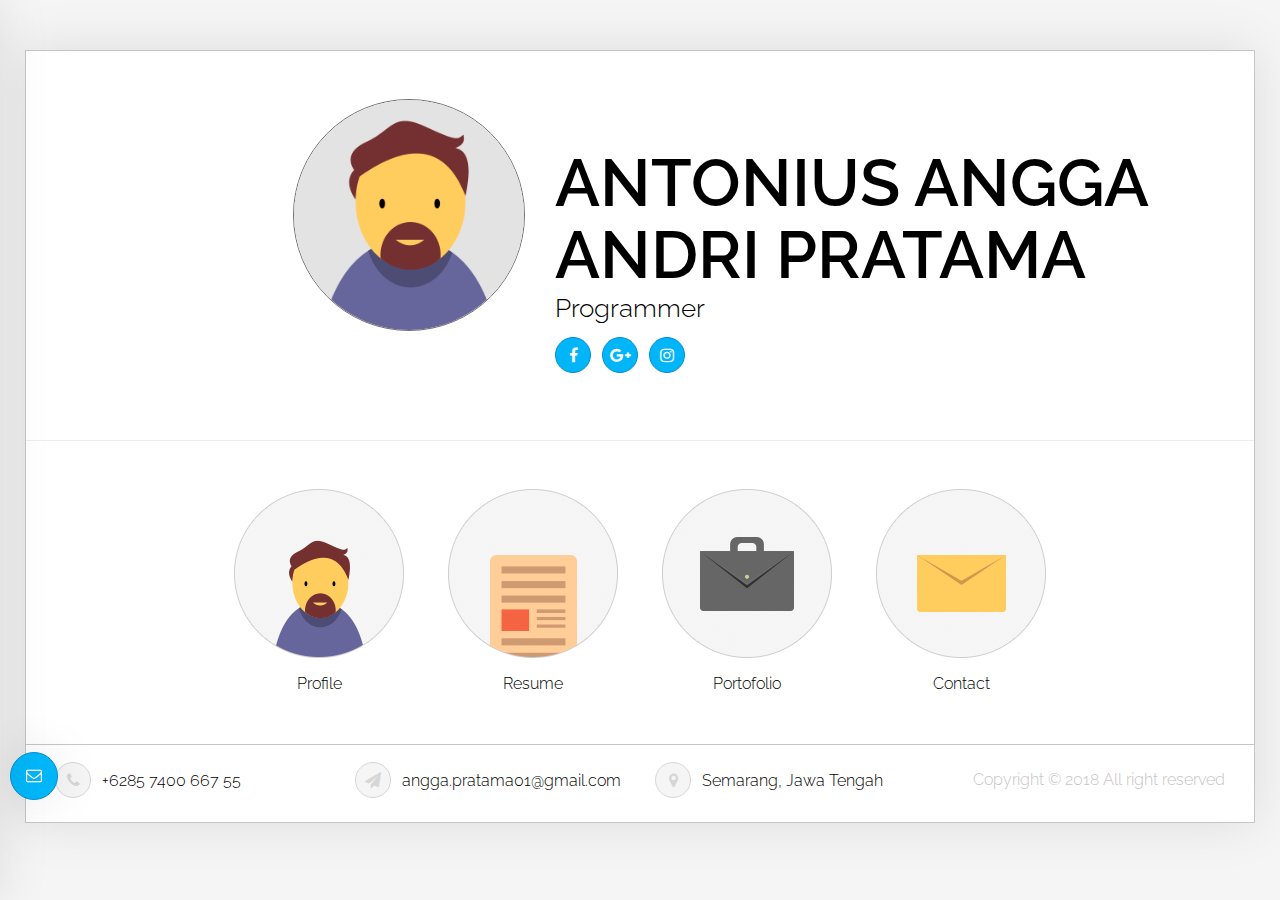
<file: index.html>
<!DOCTYPE html>
<!--[if lt IE 7 ]><html class="ie ie6" lang="en"> <![endif]-->
<!--[if IE 7 ]><html class="ie ie7" lang="en"> <![endif]-->
<!--[if IE 8 ]><html class="ie ie8" lang="en"> <![endif]-->
<!--[if (gte IE 9)|!(IE)]><!-->
<html lang="en"> <!--<![endif]-->

<head>
    <meta charset="utf-8" />
    <title>Home | Antonius Angga Andri Pratama</title>
    <meta name="author" content="ukieweb" />
    <meta name="keywords" content="ukieCard, css3, template, html5 template" />
    <meta name="description" content="ukieCard - Personal Vcard & Resume HTML Template" />
    <meta name="viewport" content="width=device-width, initial-scale=1, maximum-scale=1" />
    <!-- Global site tag (gtag.js) - Google Analytics -->
    <script async src="https://www.googletagmanager.com/gtag/js?id=UA-118909596-2"></script>
    <script>
        window.dataLayer = window.dataLayer || [];
        function gtag(){dataLayer.push(arguments);}
        gtag('js', new Date());

        gtag('config', 'UA-118909596-2');
    </script>
    <!-- Font Awesome -->
    <link type="text/css" media="all" href="assets/fonts/font-awesome/css/font-awesome.min.css" rel="stylesheet" />
    <!-- Libs CSS -->
    <link type="text/css" media="all" href="assets/boostrap-files/css/bootstrap.min.css" rel="stylesheet" />
    <!-- Animate CSS -->
    <link type="text/css" media="all" href="assets/css/animate.css" rel="stylesheet" />
    <!-- Template CSS -->
    <link rel="stylesheet" type="text/css" href="assets/css/component.css" />
    <link type="text/css" media="all" href="assets/css/contact.form.css" rel="stylesheet" />
    <link type="text/css" media="all" href="assets/css/style.css" rel="stylesheet" />
    <!-- Switcher CSS -->
    <link type="text/css" media="all" href="assets/css/switcher.css" rel="stylesheet" />
    <link href="assets/css/colour-scheme/color-blue.css" rel="stylesheet" type="text/css" data-color="color-blue" media="all" id="stylesheet-new">
    <!-- Responsive CSS -->
    <link type="text/css" media="all" href="assets/css/respons.css" rel="stylesheet" />
    <!-- Style Switcher -->
    <!-- Favicons -->
    <link rel="apple-touch-icon" sizes="144x144" href="assets/img/favicons/apple-touch-icon-144x144.png" />
    <link rel="apple-touch-icon" sizes="114x114" href="assets/img/favicons/apple-touch-icon-114x114.png" />
    <link rel="apple-touch-icon" sizes="72x72" href="assets/img/favicons/apple-touch-icon-72x72.png" />
    <link rel="apple-touch-icon" href="assets/img/favicons/apple-touch-icon.png" />
    <link rel="shortcut icon" href="assets/img/favicons/favicon.png" />
    <!-- Google Fonts -->
    <link href='https://fonts.googleapis.com/css?family=Raleway:400,100,100italic,200,200italic,300,300italic,400italic,500,500italic,600,600italic,700,700italic,800,800italic,900,900italic' rel='stylesheet' type='text/css'>

</head>
<body>

    <!-- Load page -->
    <div class="animationload">
        <div class="loader"></div>
    </div>
    <!-- End load page -->

    <div id="wraper">

        <!-- Start Home-header section -->
        <section class="home-header border-bottom padding-block">
            <!-- start container -->
            <div class="container">
                <!-- start row -->
                <div class="row">
                    <div class="col-xs-12 col-sm-5 col-lg-5 text-right">
                        <!-- Your foto -->
                        <div class="foto">
                            <!-- for man -->
                            <img src="./assets/img/photo.png" alt="Antonius Angga Andri Pratama">
                            <!-- for women -->
                            <!-- <img src="./assets/img/photo_female.png" alt="Ukieweb"> -->
                        </div>
                        <!-- end your foto -->
                    </div>
                    <div class="col-xs-12 col-sm-7 col-lg-7">
                        <!-- Your Name -->
                        <h1 class="title">Antonius Angga Andri Pratama</h1>
                        <!-- Your Profession -->
                        <h3 class="sub-title">Programmer</h3>
                        <!-- social icon -->
                        <div class="social">
                            <ul class="animated" data-animation="fadeIn" data-animation-delay="600">
                                <!-- social icons -->
                                <li><a class="ukie-icons hover-animate" href="https://facebook.com/angga.pratama.980967"><i class="fa fa-facebook"></i></a></li>
                                <li><a class="ukie-icons hover-animate" href="https://google.com"><i class="fa fa-google-plus"></i></a></li>
                                <li><a class="ukie-icons hover-animate" href="https://instagram.com/ngganggaitem"><i class="fa fa-instagram"></i></a></li>
                                <!--
                                    <li><a class="ukie-icons hover-animate" href="#"><i class="fa fa-behance"></i></a></li>
                                    <li><a class="ukie-icons hover-animate" href="#"><i class="fa fa-pinterest"></i></a></li>
                                    <li><a class="ukie-icons hover-animate" href="#"><i class="fa fa-digg"></i></a></li>
                                    <li><a class="ukie-icons hover-animate" href="#"><i class="fa fa-deviantart"></i></a></li>
                                    <li><a class="ukie-icons hover-animate" href="#"><i class="fa fa-envelope-square"></i></a></li>
                                    <li><a class="ukie-icons hover-animate" href="#"><i class="fa fa-delicious"></i></a></li>
                                    <li><a class="ukie-icons hover-animate" href="#"><i class="fa fa-instagram"></i></a></li>
                                    <li><a class="ukie-icons hover-animate" href="#"><i class="fa fa-dropbox"></i></a></li>
                                    <li><a class="ukie-icons hover-animate" href="#"><i class="fa fa-skype"></i></a></li>
                                    <li><a class="ukie-icons hover-animate" href="#"><i class="fa fa-tumblr"></i></a></li>
                                    <li><a class="ukie-icons hover-animate" href="#"><i class="fa fa-vimeo-square"></i></a></li>
                                    <li><a class="ukie-icons hover-animate" href="#"><i class="fa fa-flickr"></i></a></li>
                                    <li><a class="ukie-icons hover-animate" href="#"><i class="fa fa-github-alt"></i></a></li>
                                    <li><a class="ukie-icons hover-animate" href="#"><i class="fa fa-renren"></i></a></li>
                                    <li><a class="ukie-icons hover-animate" href="#"><i class="fa fa-vk"></i></a></li>
                                    <li><a class="ukie-icons hover-animate" href="#"><i class="fa fa-xing"></i></a></li>
                                    <li><a class="ukie-icons hover-animate" href="#"><i class="fa fa-weibo"></i></a></li>
                                    <li><a class="ukie-icons hover-animate" href="#"><i class="fa fa-rss"></i></a></li>
                                -->
                            </ul>
                        </div>
                        <!-- end social icon -->
                    </div>
                </div>
                <!-- end row -->
            </div>
            <!-- end container -->
        </section>
        <!-- End Home-header section -->

        <!-- Start Menu section -->
        <nav class="menu">
            <!-- start container -->
            <div class="container">
                <!-- start row -->
                <div class="row">
                    <div class="col-xs-12 col-sm-12 col-lg-12">

                        <!-- start menu block (profile) -->
                        <a href="profile.html" class="menu-li">
                            <!-- img menu block -->
                            <span class="foto">
                                <!-- for man -->
                                <img src="./assets/img/menu/profile.png" class="menu-img" data-img-name="profile" alt="Ukieweb" />
                                <!-- for women -->
                                <!--  <img src="./assets/img/menu/profile_female.png" class="menu-img" data-img-name="profile_female" alt="Ukieweb" /> -->
                            </span>
                            <!-- name menu block -->
                            <span class="name">Profile</span>
                        </a>
                        <!-- end menu block (profile) -->

                        <!-- start menu block (resume) -->
                        <a href="resume.html" class="menu-li">
                            <!-- img menu block -->
                            <span class="foto">
                                <img src="./assets/img/menu/resume.png" class="menu-img" data-img-name="resume" alt="Ukieweb">
                            </span>
                            <!-- name menu block -->
                            <span class="name">Resume</span>
                        </a>
                        <!-- end menu block (resume) -->

                        <!-- start menu block (portfolio) -->
                        <a href="portfolio.html" class="menu-li">
                            <!-- img menu block -->
                            <span class="foto">
                                <img src="./assets/img/menu/portfolio.png" class="menu-img" data-img-name="portfolio" alt="Ukieweb">
                            </span>
                            <!-- name menu block -->
                            <span class="name">Portofolio</span>
                        </a>
                        <!-- end menu block (portfolio) -->

                        <!-- start menu block (blog) -->
                        <!-- <a href="blog.html" class="menu-li"> -->
                            <!-- img menu block -->
                            <!-- <span class="foto">
                                <img src="./assets/img/menu/blog.png" class="menu-img" data-img-name="blog" alt="Ukieweb">
                            </span> -->
                            <!-- name menu block -->
                            <!-- <span class="name">Blog</span>
                        </a> -->
                        <!-- end menu block (portfolio) -->

                        <!-- start menu block (contact) -->
                        <a href="contact.html" class="menu-li">
                            <!-- img menu block -->
                            <span class="foto">
                                <img src="./assets/img/menu/contact.png" class="menu-img" data-img-name="contact" alt="Ukieweb">
                            </span>
                            <!-- name menu block -->
                            <span class="name">Contact</span>
                        </a>
                        <!-- end menu block (contact) -->
                    </div>
                </div>
                <!-- end row -->
            </div>
            <!-- end container -->
        </nav>
        <!-- End Menu section -->

        <!-- Start Footer section -->
        <footer class="footer">
            <!-- start container -->
            <div class="container">
                <!-- start row -->
                <div class="row">
                    <!-- start phone number -->
                    <div class="col-xs-12 col-sm-6 col-lg-3">
                        <a href="#" class="hover-animate">
                            <span class="ukie-icons hover-animate"><i class="fa fa-phone"></i></span> +6285 7400 667 55
                        </a>
                    </div>
                    <!-- end phone number -->
                    <!-- start email -->
                    <div class="col-xs-12 col-sm-6 col-lg-3">
                        <a href="#" class="hover-animate">
                            <span class="ukie-icons hover-animate"><i class="fa fa-paper-plane"></i></span> angga.pratama01@gmail.com
                        </a>
                    </div>
                    <!-- end email -->
                    <!-- start address -->
                    <div class="col-xs-12 col-sm-6 col-lg-3">
                        <a href="#" class="hover-animate">
                            <span class="ukie-icons hover-animate"><i class="fa fa-map-marker"></i></span> Semarang, Jawa Tengah
                        </a>
                    </div>
                    <!-- end address -->
                    <!-- start Copyright -->
                    <div class="col-xs-12 col-sm-6 col-lg-3 text-right">
                        <span class="copyright">Copyright © 2018 All right reserved</span>
                    </div>
                    <!-- end Copyright -->
                </div>
                <!-- end row -->
            </div>
            <!-- end container -->
        </footer>
        <!-- End Footer section -->

    </div>

    <!-- Scroll to Top -->
    <a href="#" class="btn hover-animate scrollToTop"><i class="fa fa-angle-up"></i></a>
    <!-- End Scroll to Top -->

    <!-- Style Contact Form -->
    <!-- delete this from site once you have decided on a colour scheme - follow documentation for insructions -->
    <!-- Button Style open -->
    <div class="style-open-form animated hi-icon-effect-8">
        <i class="hi-icon fa fa-envelope-o ukie-icons hover-animate hi-icon-mobile"></i>
    </div>
    <!-- End Button Style open -->
    <div class="style-contact-form style-off-form">
        <div class="row">
            <div class="col-xs-12 col-sm-12 col-lg-12 ">
                <!-- Start Contact Form -->
                <div class="contact-form">
                    <div class="btn-close-form">
                    </div>
                    <h3 class="title title-contact">Contact Me</h3>
                    <p>Use this form to tell me about your project goals and needs. I will be in touch within 24 hours.</p>
                    <form action="assets/php/contact.php" id="contact-form-panel" method="post">
                        <input type="text" id="user-name-panel" name="user-name" value="" placeholder="Name" />
                        <input type="email" id="user-email-panel" name="user-email" value="" placeholder="Email" />
                        <input type="hidden" id="user-status-panel" name="user-status" value="1"  />
                        <textarea id="user-message-panel" name="user-message" placeholder="Message"></textarea>
                        <div class="footer-form">
                            <input type="submit" id="submit-btn-panel" class="btn btn-color hover-animate"  value="Send Message" />
                            <div class="info-message-form">
                                <p>Please fill out all the fields!</p>
                                <span class="close-msg"><i class="fa fa-close"></i></span>
                            </div>
                        </div>
                    </form>
                </div>
                <!-- End Contact Form -->
                <!-- End style-open -->
            </div>
        </div>
        <!-- End row -->
    </div>
    <!-- End Style Contact Form -->

<!-- Scripts -->
<script src="assets/js/jquery-1.11.2.min.js" type="text/javascript"></script>
<script src="assets/boostrap-files/js/bootstrap.min.js" type="text/javascript"></script>
<script src="assets/js/jquery.appear.js" type="text/javascript"></script>
<script src="assets/js/jquery.mixitup.min.js" type="text/javascript"></script>
<script src="assets/js/owl.carousel.min.js" type="text/javascript"></script>
<script src="assets/js/jquery.flexslider-min.js" type="text/javascript"></script>
<script src="assets/js/jquery.inview.min.js" type="text/javascript"></script>
<script src="assets/js/jquery.knob.min.js" type="text/javascript"></script>
<script src="assets/js/jquery.cookie.js" type="text/javascript"></script>
<script src="assets/js/jquery.ratyli.js" type="text/javascript"></script>
<script src="assets/js/modernizr.custom.js" type="text/javascript"></script>
<script src="assets/js/contact_scripts.js" type="text/javascript"></script>
<script src="assets/js/scripts.js" type="text/javascript"></script>

</body>
</html>
</file>
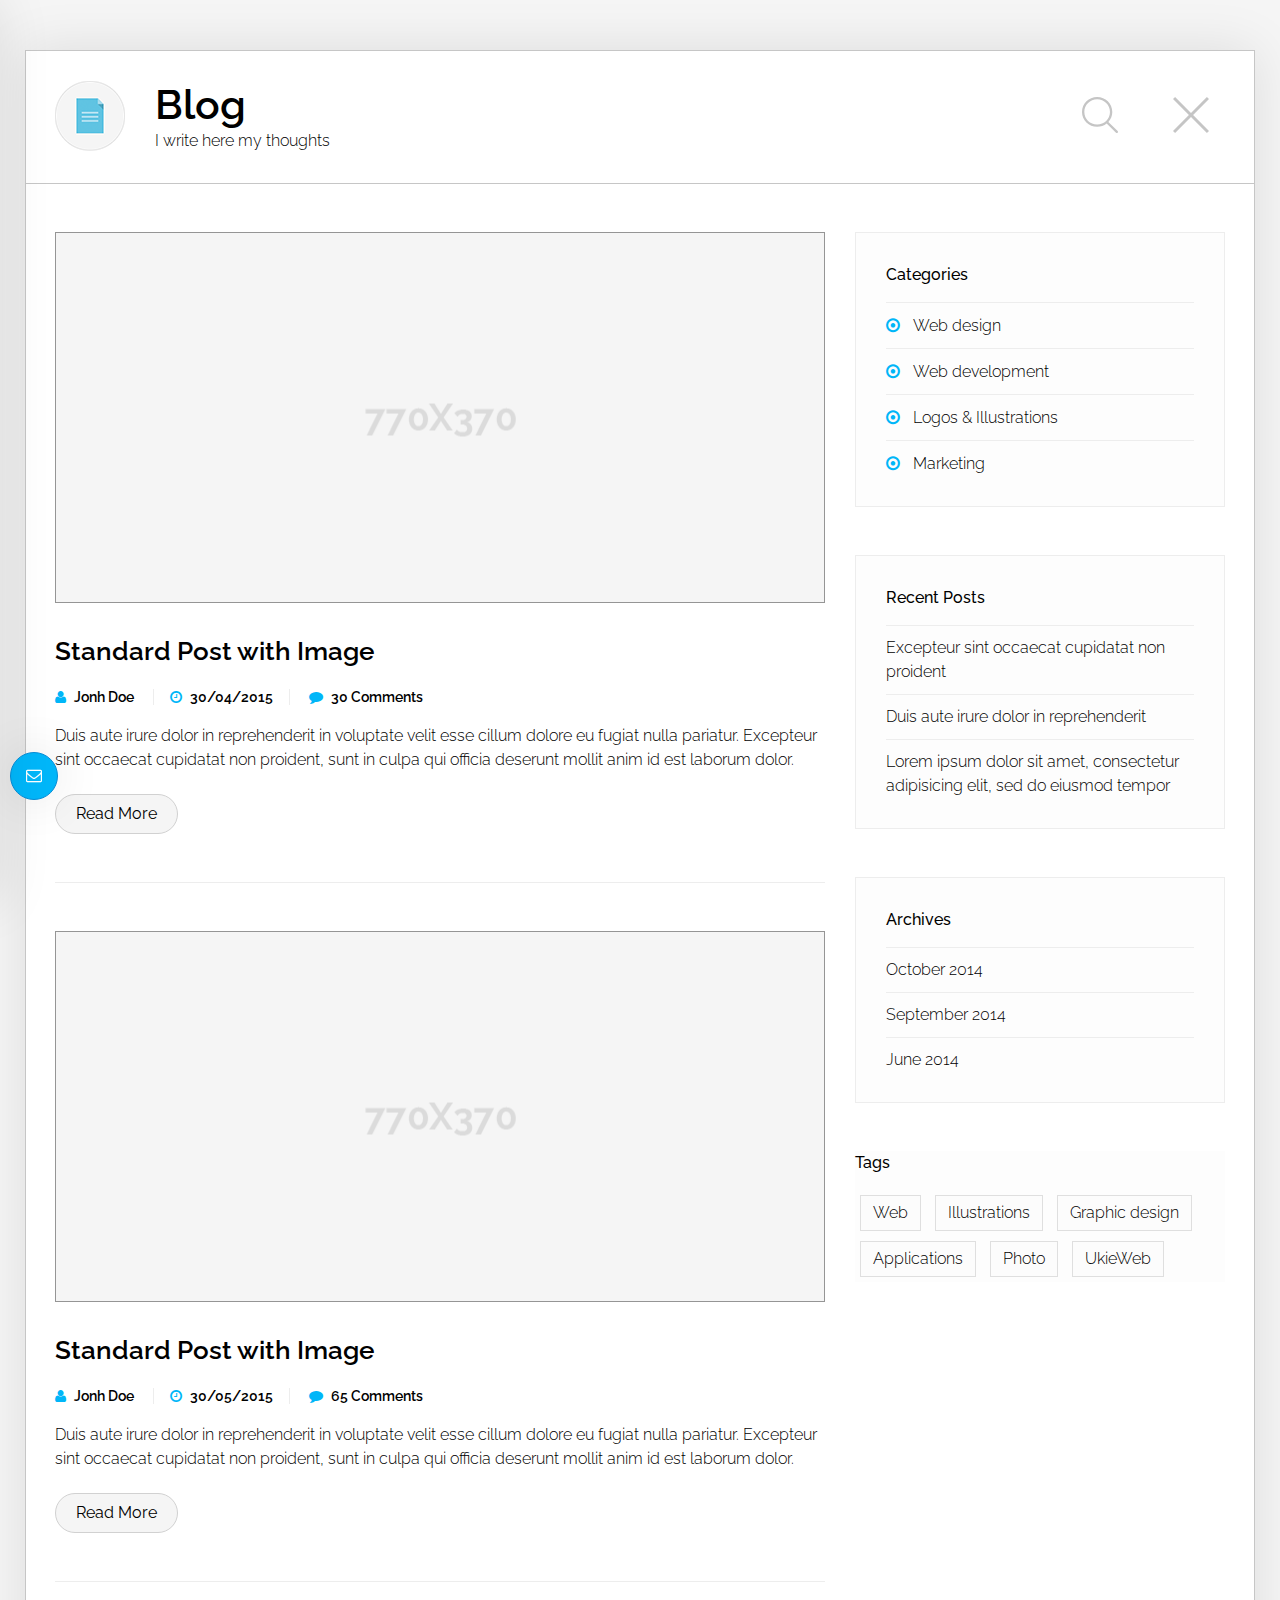
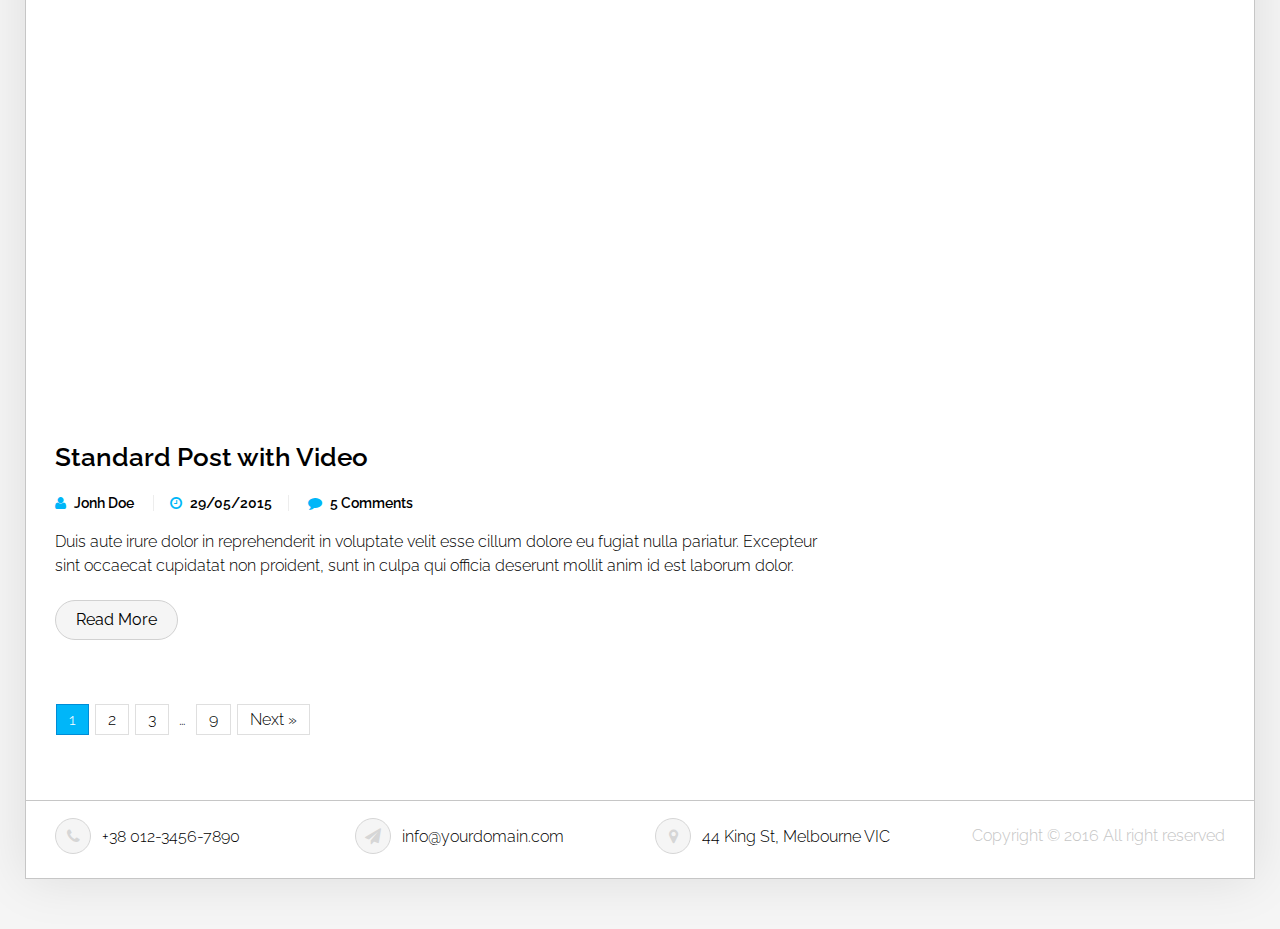
<file: blog.html>
<!DOCTYPE html>
<!--[if lt IE 7 ]><html class="ie ie6" lang="en"> <![endif]-->
<!--[if IE 7 ]><html class="ie ie7" lang="en"> <![endif]-->
<!--[if IE 8 ]><html class="ie ie8" lang="en"> <![endif]-->
<!--[if (gte IE 9)|!(IE)]><!-->
<html lang="en"> <!--<![endif]-->

<head>
    <meta charset="utf-8" />
    <title>Blog | ukieCard</title>
    <meta name="author" content="ukieweb" />
    <meta name="keywords" content="ukieCard, css3, template, html5 template" />
    <meta name="description" content="ukieCard - Personal Vcard & Resume HTML Template" />
    <meta name="viewport" content="width=device-width, initial-scale=1, maximum-scale=1" />
    <!-- Font Awesome -->
    <link type="text/css" media="all" href="assets/fonts/font-awesome/css/font-awesome.min.css" rel="stylesheet" />
    <!-- Libs CSS -->
    <link type="text/css" media="all" href="assets/boostrap-files/css/bootstrap.min.css" rel="stylesheet" />
    <!-- Important Owl stylesheet -->
    <link rel="stylesheet" href="assets/css/owl.carousel.css">
    <link rel="stylesheet" href="assets/css/slider.css">
    <!-- Animate CSS -->
    <link type="text/css" media="all" href="assets/css/animate.css" rel="stylesheet" />
    <!-- Template CSS -->
    <link rel="stylesheet" type="text/css" href="assets/css/component.css" />
    <link type="text/css" media="all" href="assets/css/contact.form.css" rel="stylesheet" />
    <link type="text/css" media="all" href="assets/css/style.css" rel="stylesheet" />
    <!-- Switcher CSS -->
    <link href="assets/css/colour-scheme/color-blue.css" rel="stylesheet" type="text/css" data-color="color-blue" media="all" id="stylesheet-new">
    <!-- Responsive CSS -->
    <link type="text/css" media="all" href="assets/css/respons.css" rel="stylesheet" />
    <!-- Favicons -->
    <link rel="apple-touch-icon" sizes="144x144" href="assets/img/favicons/apple-touch-icon-144x144.png" />
    <link rel="apple-touch-icon" sizes="114x114" href="assets/img/favicons/apple-touch-icon-114x114.png" />
    <link rel="apple-touch-icon" sizes="72x72" href="assets/img/favicons/apple-touch-icon-72x72.png" />
    <link rel="apple-touch-icon" href="assets/img/favicons/apple-touch-icon.png" />
    <link rel="shortcut icon" href="assets/img/favicons/favicon.png" />
    <!-- Google Fonts -->
    <link href='https://fonts.googleapis.com/css?family=Raleway:400,100,100italic,200,200italic,300,300italic,400italic,500,500italic,600,600italic,700,700italic,800,800italic,900,900italic' rel='stylesheet' type='text/css'>

</head>
<body>

<!-- Load page -->
<div class="animationload">
    <div class="loader"></div>
</div>
<!-- End load page -->

<div id="wraper">

    <!-- Start Head section -->
    <header class="head-blog">
        <div class="slider_container">
            <div class="flexslider">
                <ul class="slides">
                    <li>
                        <div class="head">
                            <!-- start container -->
                            <div class="container">
                                <!-- start row -->
                                <div class="row">
                                    <div class="col-xs-8 col-sm-10 col-lg-10">
                                        <img class="logo-page" src="./assets/img/blog_l.png" alt="Ukieweb">
                                        <!-- Title Page -->
                                        <h2 class="title">Blog</h2>
                                        <!-- Description Page -->
                                        <h4 class="sub-title">I write here my thoughts</h4>
                                    </div>
                                    <div class="col-xs-2 col-sm-1 col-lg-1 text-right">
                                        <ul class="flex-direction-nav"><li><a class="next" href="#"></a></li></ul>
                                    </div>
                                    <div class="col-xs-2 col-sm-1 col-lg-1 text-right">
                                        <a href="index.html" class="btn-close hover-animate"></a>
                                    </div>
                                </div>
                            </div>
                        </div>
                    </li>
                    <li>
                        <div class="head search-head search-blog">
                            <!-- start container -->
                            <div class="container">
                                <!-- start row -->
                                <div class="row">
                                    <div class="col-xs-10 col-sm-11 col-lg-11">
                                        <form action="" method="">
                                            <input type="text" name="search" class="search-input" placeholder="Search" value="" />
                                            <input type="submit" class="btn-search" value="" />
                                        </form>
                                    </div>
                                    <div class="col-xs-2 col-sm-1 col-lg-1 text-right">
                                        <ul class="flex-direction-nav"><li><a class="prev" href="#"></a></li></ul>
                                    </div>
                                </div>
                            </div>
                        </div>
                    </li>
                </ul>
            </div>
        </div>
    </header>



    <!-- Start Blog section -->
    <section class="blog padding-block">
        <!-- start container -->
        <div class="container">
            <!-- start row -->
            <div class="row">
                <div class="col-xs-12 col-sm-12 col-lg-8 padding-bottom">
                    <!-- start post -->
                    <div class="post">
                        <!-- start photo -->
                        <div class="photo">
                            <img src="assets/img/blog/post-1.png" alt="UkieWeb">
                        </div>
                        <!-- end photo -->
                        <!-- start title post -->
                        <h3 class="title title-blog">Standard Post with Image</h3>
                        <!-- end title post -->
                        <div class="entry-byline">
                            <i class="fa fa-user"></i>
                            <span class="entry-author right-border">
                                <a href="#" title="Posts by Theme Admin" rel="author" >
                                    <span>Jonh Doe</span>
                                </a>
                            </span>
                            <i class="fa fa-clock-o"></i>
                            <time class="entry-published right-border">30/04/2015</time>
                            <i class="fa fa-comment"></i>
                            <span class="comments-link">30 Comments</span>
                        </div>
                        <!-- start desc post -->
                        <p>Duis aute irure dolor in reprehenderit in voluptate velit esse cillum dolore eu fugiat nulla pariatur.
                            Excepteur sint occaecat cupidatat non proident, sunt in culpa qui officia deserunt mollit anim id est
                            laborum dolor.</p>
                        <!-- end desc post -->
                        <a href="post-img.html" class="btn hover-animate btn-color-hover">Read More</a>
                    </div>
                    <!-- end post -->

                    <!-- start post -->
                    <div class="post">
                        <!-- start photo -->
                        <div class="photo">
                            <img src="assets/img/blog/post-1.png" alt="UkieWeb">
                        </div>
                        <!-- end photo -->
                        <!-- start title post -->
                        <h3 class="title title-blog">Standard Post with Image</h3>
                        <!-- end title post -->
                        <div class="entry-byline">
                            <i class="fa fa-user"></i>
                            <span class="entry-author right-border">
                                <a href="#" title="Posts by Theme Admin" rel="author" >
                                    <span>Jonh Doe</span>
                                </a>
                            </span>
                            <i class="fa fa-clock-o"></i>
                            <time class="entry-published right-border">30/05/2015</time>
                            <i class="fa fa-comment"></i>
                            <span class="comments-link">65 Comments</span>
                        </div>
                        <!-- start desc post -->
                        <p>Duis aute irure dolor in reprehenderit in voluptate velit esse cillum dolore eu fugiat nulla pariatur.
                            Excepteur sint occaecat cupidatat non proident, sunt in culpa qui officia deserunt mollit anim id est
                            laborum dolor.</p>
                        <!-- end desc post -->
                        <a href="post-img.html" class="btn hover-animate btn-color-hover">Read More</a>
                    </div>
                    <!-- end post -->

                    <!-- start post -->
                    <div class="post last">
                        <!-- start video -->
                        <div class="video">
                            <iframe src="//player.vimeo.com/video/22439234?title=0&portrait=0&byline=0" frameborder="0" allowfullscreen="" replaced="true"></iframe>
                        </div>
                        <!-- end video -->
                        <!-- start title post -->
                        <h3 class="title title-blog">Standard Post with Video</h3>
                        <!-- end title post -->
                        <div class="entry-byline">
                            <i class="fa fa-user"></i>
                            <span class="entry-author right-border">
                                <a href="#" title="Posts by Theme Admin" rel="author" >
                                    <span>Jonh Doe</span>
                                </a>
                            </span>
                            <i class="fa fa-clock-o"></i>
                            <time class="entry-published right-border">29/05/2015</time>
                            <i class="fa fa-comment"></i>
                            <span class="comments-link">5 Comments</span>
                        </div>
                        <!-- start desc post -->
                        <p>Duis aute irure dolor in reprehenderit in voluptate velit esse cillum dolore eu fugiat nulla pariatur.
                            Excepteur sint occaecat cupidatat non proident, sunt in culpa qui officia deserunt mollit anim id est
                            laborum dolor.</p>
                        <!-- end desc post -->
                        <a href="#" class="btn hover-animate btn-color-hover">Read More</a>
                    </div>
                    <!-- end post -->

                    <!-- start pagination -->
                    <div class="pagination">
                        <span class="page-numbers current">1</span>
                        <a class="page-numbers" href="#">2</a>
                        <a class="page-numbers" href="#">3</a>
                        <span class="page-numbers dots">…</span>
                        <a class="page-numbers" href="#">9</a>
                        <a class="next page-numbers" href="#">Next »</a>
                    </div>
                    <!-- end pagination -->
                </div>
                <div class="col-xs-12 col-sm-12 col-lg-4">
                    <!-- start slidebar -->

                    <aside class="widget widget_categories">
                        <h3 class="widget-title">Categories</h3>
                        <ul>
                            <li class="cat-item cat-item-6"><a href="#">Web design</a></li>
                            <li class="cat-item cat-item-8"><a href="#">Web development</a></li>
                            <li class="cat-item cat-item-7"><a href="#">Logos & Illustrations</a></li>
                            <li class="cat-item cat-item-1"><a href="#">Marketing</a></li>
                        </ul>
                    </aside>

                    <aside class="widget widget_recent_entries">
                        <h3 class="widget-title">Recent Posts</h3>
                        <ul>
                            <li><a href="#">Excepteur sint occaecat cupidatat non proident</a></li>
                            <li><a href="#">Duis aute irure dolor in reprehenderit</a></li>
                            <li><a href="#">Lorem ipsum dolor sit amet, consectetur adipisicing elit, sed do eiusmod tempor</a></li>
                        </ul>
                    </aside>

                    <aside class="widget widget_archive">
                        <h3 class="widget-title">Archives</h3>
                        <ul>
                            <li><a href="#">October 2014</a></li>
                            <li><a href="#">September 2014</a></li>
                            <li><a href="#">June 2014</a></li>
                        </ul>
                    </aside>

                    <aside class="widget widget_tag_cloud">
                        <h3 class="widget-title">Tags</h3>
                        <div class="tagcloud">
                            <a href="#" class="hover-animate">Web</a>
                            <a href="#" class="hover-animate">Illustrations</a>
                            <a href="#" class="hover-animate">Graphic design</a>
                            <a href="#" class="hover-animate">Applications</a>
                            <a href="#" class="hover-animate">Photo</a>
                            <a href="#" class="hover-animate">UkieWeb</a>
                        </div>
                    </aside>

                    <!-- end slidebar -->
                </div>
            </div>
            <!-- end row -->
        </div>
        <!-- end container -->
    </section>
    <!-- End Blog section -->

    <!-- Start Footer section -->
    <footer class="footer">
        <!-- start container -->
        <div class="container">
            <!-- start row -->
            <div class="row">
                <!-- start phone number -->
                <div class="col-xs-12 col-sm-6 col-lg-3">
                    <a href="#" class="hover-animate">
                        <span class="ukie-icons hover-animate"><i class="fa fa-phone"></i></span> +38 012-3456-7890
                    </a>
                </div>
                <!-- end phone number -->
                <!-- start email -->
                <div class="col-xs-12 col-sm-6 col-lg-3">
                    <a href="#" class="hover-animate">
                        <span class="ukie-icons hover-animate"><i class="fa fa-paper-plane"></i></span> info@yourdomain.com
                    </a>
                </div>
                <!-- end email -->
                <!-- start address -->
                <div class="col-xs-12 col-sm-6 col-lg-3">
                    <a href="#" class="hover-animate">
                        <span class="ukie-icons hover-animate"><i class="fa fa-map-marker"></i></span> 44 King St, Melbourne VIC
                    </a>
                </div>
                <!-- end address -->
                <!-- start Copyright -->
                <div class="col-xs-12 col-sm-6 col-lg-3 text-right">
                    <span class="copyright">Copyright © 2016 All right reserved</span>
                </div>
                <!-- end Copyright -->
            </div>
            <!-- end row -->
        </div>
        <!-- end container -->
    </footer>
    <!-- End Footer section -->

</div>

<!-- Scroll to Top -->
<a href="#" class="btn hover-animate scrollToTop"><i class="fa fa-angle-up"></i></a>
<!-- End Scroll to Top -->

<!-- Style Contact Form -->
<!-- delete this from site once you have decided on a colour scheme - follow documentation for insructions -->
<!-- Button Style open -->
<div class="style-open-form animated hi-icon-effect-8">
    <i class="hi-icon fa fa-envelope-o ukie-icons hover-animate hi-icon-mobile"></i>
</div>
<!-- End Button Style open -->
<div class="style-contact-form style-off-form">
    <div class="row">
        <div class="col-xs-12 col-sm-12 col-lg-12 ">
            <!-- Start Contact Form -->
            <div class="contact-form">
                <div class="btn-close-form">
                </div>
                <h3 class="title title-contact">Contact Me</h3>
                <p>Use this form to tell me about your project goals and needs. I will be in touch within 24 hours.</p>
                <form action="assets/php/contact.php" id="contact-form-panel" method="post">
                    <input type="text" id="user-name-panel" name="user-name" value="" placeholder="Name" />
                    <input type="email" id="user-email-panel" name="user-email" value="" placeholder="Email" />
                    <input type="hidden" id="user-status-panel" name="user-status" value="1"  />
                    <textarea id="user-message-panel" name="user-message" placeholder="Message"></textarea>
                    <div class="footer-form">
                        <input type="submit" id="submit-btn-panel" class="btn btn-color hover-animate"  value="Send Message" />
                        <div class="info-message-form">
                            <p>Please fill out all the fields!</p>
                            <span class="close-msg"><i class="fa fa-close"></i></span>
                        </div>
                    </div>
                </form>
            </div>
            <!-- End Contact Form -->
            <!-- End style-open -->
        </div>
    </div>
    <!-- End row -->
</div>
<!-- End Style Contact Form -->

<!-- Scripts -->
<script src="assets/js/jquery-1.11.2.min.js" type="text/javascript"></script>
<script src="assets/boostrap-files/js/bootstrap.min.js" type="text/javascript"></script>
<script src="assets/js/jquery.appear.js" type="text/javascript"></script>
<script src="assets/js/jquery.mixitup.min.js" type="text/javascript"></script>
<script src="assets/js/owl.carousel.min.js" type="text/javascript"></script>
<script src="assets/js/jquery.flexslider-min.js" type="text/javascript"></script>
<script src="assets/js/jquery.inview.min.js" type="text/javascript"></script>
<script src="assets/js/jquery.knob.min.js" type="text/javascript"></script>
<script src="assets/js/jquery.cookie.js" type="text/javascript"></script>
<script src="assets/js/jquery.ratyli.js" type="text/javascript"></script>
<script src="assets/js/modernizr.custom.js" type="text/javascript"></script>
<script src="assets/js/contact_scripts.js" type="text/javascript"></script>
<script src="assets/js/scripts.js" type="text/javascript"></script>

</body>
</html>
</file>
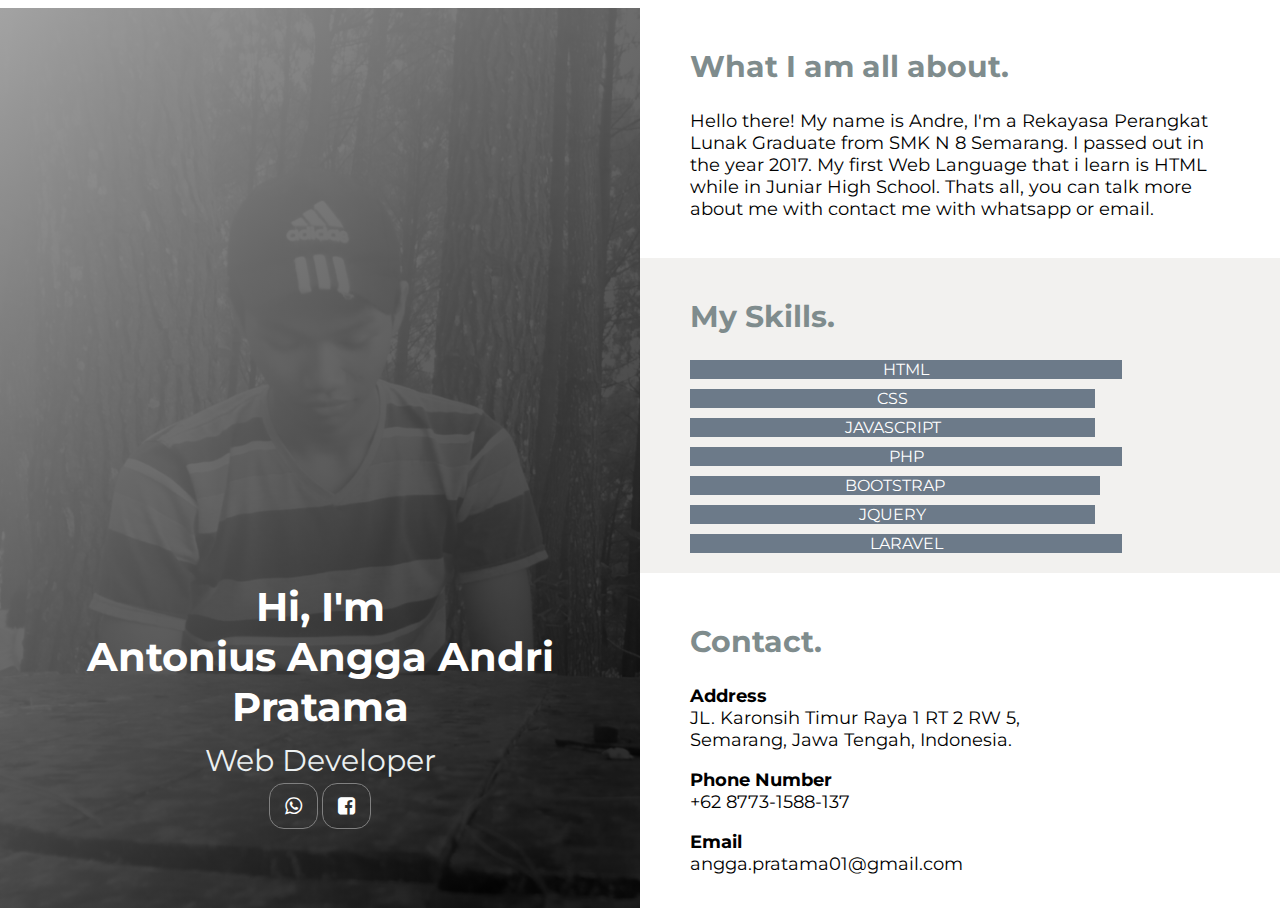
<file: index3.html>
<!DOCTYPE html>
<html lang="en">

<head>
    <meta charset="UTF-8">
    <meta name="viewport" content="width=device-width, initial-scale=1, maximum-scale=1, user-scalable=no">
    <meta http-equiv="X-UA-Compatible" content="ie=edge">
    <title>Antonius Angga Andri Pratama</title>
    <link href="https://fonts.googleapis.com/css?family=Montserrat" rel="stylesheet"> 
    <link rel="stylesheet" href="css/style.css">
    <link rel="stylesheet" href="https://maxcdn.bootstrapcdn.com/font-awesome/4.7.0/css/font-awesome.min.css">
</head>

<body>
    <header class="header">
        <div class="gradient"></div>
        <div class="image"></div>
        <div class="name">
            <div class="title">
                Hi, I'm
                <br> Antonius Angga Andri Pratama
            </div>
            <div class="sub-title">
                Web Developer
            </div>
            <ul class="contact">
                <li><a href="https://api.whatsapp.com/send?phone=15551234567&text=Hello%20Andre!"><i class="fa fa-whatsapp"></i></a></li>
                <li><a href="https://facebook.com/angga.pratama.980967"><i class="fa fa-facebook-square"></i></a></li>
            </ul>
        </div>
    </header>
    <div class="content-box">
        <div class="content">
                <h3>What I am all about.</h3>
                <p>Hello there! My name is Andre, I'm a Rekayasa Perangkat Lunak Graduate from SMK N 8 Semarang. I passed out in the year 2017. My first Web Language that i learn is HTML while in Juniar High School. Thats all, you can talk more about me with contact me with whatsapp or email.</p>
        </div>
        <div class="content grey">
                <h3>My Skills.</h3>
                <ul>
                    <li>
                        <div class="bar">
                            <div class="progress" style="width:80%">HTML</div>
                        </div>
                    </li>
                    <li>
                        <div class="bar">
                            <div class="progress" style="width:75%">CSS</div>
                        </div>
                    </li>
                    <li>
                        <div class="bar">
                            <div class="progress" style="width:75%">JAVASCRIPT</div>
                        </div>
                    </li>
                    <li>
                        <div class="bar">
                            <div class="progress" style="width:80%">PHP</div>
                        </div>
                    </li>
                    <li>
                        <div class="bar">
                            <div class="progress" style="width:76%">BOOTSTRAP</div>
                        </div>
                    </li>
                    <li>
                        <div class="bar">
                            <div class="progress" style="width:75%">JQUERY</div>
                        </div>
                    </li>
                    <li>
                        <div class="bar">
                            <div class="progress" style="width:80%">LARAVEL</div>
                        </div>
                    </li>
                </ul>
        </div>
        <div class="content">
                <h3>Contact.</h3>
                <p>
                    <b>Address</b>
                    <br>JL. Karonsih Timur Raya 1 RT 2 RW 5,
                    <br>Semarang, Jawa Tengah, Indonesia.
                </p>
                <p>
                    <b>Phone Number</b>
                    <br>+62 8773-1588-137
                </p>
                <p>
                    <b>Email</b>
                    <br>angga.pratama01@gmail.com
                </p>
        </div>
    </div>
</body>

</html>
</file>
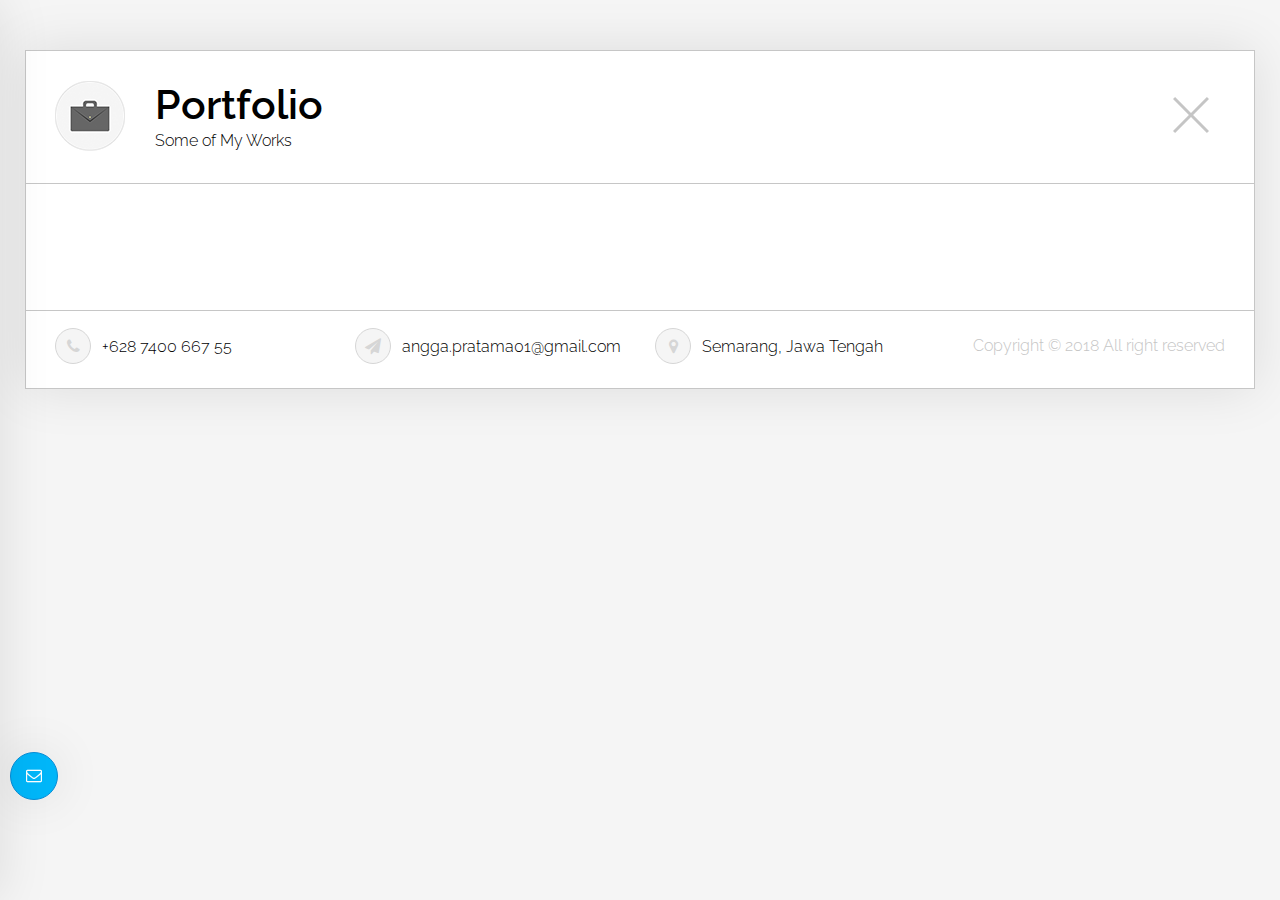
<file: portfolio.html>
<!DOCTYPE html>
<!--[if lt IE 7 ]><html class="ie ie6" lang="en"> <![endif]-->
<!--[if IE 7 ]><html class="ie ie7" lang="en"> <![endif]-->
<!--[if IE 8 ]><html class="ie ie8" lang="en"> <![endif]-->
<!--[if (gte IE 9)|!(IE)]><!-->
<html lang="en"> <!--<![endif]-->

<head>
    <meta charset="utf-8" />
    <title>Portfolio | Antonius Angga Andri Pratama</title>
    <meta name="author" content="ukieweb" />
    <meta name="keywords" content="ukieCard, css3, template, html5 template" />
    <meta name="description" content="ukieCard - Personal Vcard & Resume HTML Template" />
    <meta name="viewport" content="width=device-width, initial-scale=1, maximum-scale=1" />
    <!-- Global site tag (gtag.js) - Google Analytics -->
    <script async src="https://www.googletagmanager.com/gtag/js?id=UA-118909596-2"></script>
    <script>
        window.dataLayer = window.dataLayer || [];
        function gtag(){dataLayer.push(arguments);}
        gtag('js', new Date());

        gtag('config', 'UA-118909596-2');
    </script>
    <!-- Font Awesome -->
    <link type="text/css" media="all" href="assets/fonts/font-awesome/css/font-awesome.min.css" rel="stylesheet" />
    <!-- Libs CSS -->
    <link type="text/css" media="all" href="assets/boostrap-files/css/bootstrap.min.css" rel="stylesheet" />
    <!-- Optionally add helpers - button and/or media -->
    <link rel="stylesheet" href="assets/fancybox/source/helpers/jquery.fancybox-buttons.css?v=1.0.5" type="text/css" media="screen" />
    <!-- Add fancyBox main CSS files -->
    <link rel="stylesheet" type="text/css" href="assets/fancybox/source/jquery.fancybox.css?v=2.1.5" media="screen" />
    <!-- Animate CSS -->
    <link type="text/css" media="all" href="assets/css/animate.css" rel="stylesheet" />
    <!-- Template CSS -->
    <link rel="stylesheet" type="text/css" href="assets/css/component.css" />
    <link type="text/css" media="all" href="assets/css/contact.form.css" rel="stylesheet" />
    <link type="text/css" media="all" href="assets/css/style.css" rel="stylesheet" />
    <!-- Switcher CSS -->
    <link href="assets/css/colour-scheme/color-blue.css" rel="stylesheet" type="text/css" data-color="color-blue" media="all" id="stylesheet-new">
    <!-- Responsive CSS -->
    <link type="text/css" media="all" href="assets/css/respons.css" rel="stylesheet" />
    <!-- Favicons -->
    <link rel="apple-touch-icon" sizes="144x144" href="assets/img/favicons/apple-touch-icon-144x144.png" />
    <link rel="apple-touch-icon" sizes="114x114" href="assets/img/favicons/apple-touch-icon-114x114.png" />
    <link rel="apple-touch-icon" sizes="72x72" href="assets/img/favicons/apple-touch-icon-72x72.png" />
    <link rel="apple-touch-icon" href="assets/img/favicons/apple-touch-icon.png" />
    <link rel="shortcut icon" href="assets/img/favicons/favicon.png" />
    <!-- Google Fonts -->
    <link href='https://fonts.googleapis.com/css?family=Raleway:400,100,100italic,200,200italic,300,300italic,400italic,500,500italic,600,600italic,700,700italic,800,800italic,900,900italic' rel='stylesheet' type='text/css'>
</head>
<body>

<!-- Load page -->
<div class="animationload">
    <div class="loader"></div>
</div>
<!-- End load page -->

<div id="wraper">

    <!-- Start Head section -->
    <header class="head">
        <!-- start container -->
        <div class="container">
            <!-- start row -->
            <div class="row">
                <div class="col-xs-8 col-sm-11 col-lg-11">
                    <img class="logo-page" src="./assets/img/portfolio_l.png" alt="Ukieweb">
                    <!-- Title Page -->
                    <h2 class="title">Portfolio</h2>
                    <!-- Description Page -->
                    <h4 class="sub-title">Some of My Works</h4>
                </div>
                <div class="col-xs-4 col-sm-1 col-lg-1 text-right">
                    <a href="index.html" class="btn-close hover-animate"></a>
                </div>
            </div>
            <!-- end row -->
        </div>
        <!-- end container -->
    </header>
    <!-- End Head section -->

    <!-- Start Portfolio section -->
    <div class="portfolio-section padding-block">
        <!-- start container -->
        <div class="container">
            <!-- start row -->
            <div class="row">
                    <!-- Portfolio -->
                    <div class="portfolio">

                        <div class="filter_div controls">
                            <div class="col-xs-12 col-sm-12 col-lg-11">
                                <ul>
                                    <!-- <li class="hover-animate filter" data-filter="all">All</li>
                                    <li class="hover-animate filter" data-filter=".category-1">Web Develop</li>
                                    <li class="hover-animate filter" data-filter=".category-2">Illustrations</li>
                                    <li class="hover-animate filter" data-filter=".category-3">Applications</li>
                                </ul> -->
                            </div>
                        </div>

                        <div id="portfolio-grid">

                            <!-- <div class="mix col-xs-12 col-sm-6 col-lg-4 portfolio-item category-1" data-value="1">
                                <div class="within">

                                    <img src="assets/img/portfolio/allocacoc.png" alt="Alt">
                                    <div class="port-item-cont">
                                        <h3 class="title">Allocacoc Indonesia</h3>
                                        <p class="desc">Company Profile</p>
                                        <a class="fancybox popup-content view-work hover-animate" href="#work-0" rel="mygallery">View details</a>
                                    </div>

                                    <div class="hidden">
                                        <div class="podrt-desc" id="work-0">
                                            <div class="modal-box-content">
                                                <img src="assets/img/portfolio/allocacoc.png" alt="Alt">
                                                <div class="text">
                                                    <h3 class="title">Allocacoc Indonesia</h3>
                                                    <table>
                                                        <tr>
                                                            <td class="font-weight-m width-td">Completed</td>
                                                            <td>November 2017</td>
                                                        </tr>
                                                        <tr>
                                                            <td class="font-weight-m">Client</td>
                                                            <td>Allocacoc</td>
                                                        </tr>
                                                    </table>
                                                    <p>a company profile aimed at introducing their products to consumers,
                                                        was developed using the laravel framework.</p>
                                                    <a href="http://www.allocacoc.co.id/" class="btn btn-color">See Live</a>
                                                </div>
                                            </div>
                                        </div>
                                    </div>

                                </div>
                            </div> -->


                        </div>

                    </div>
                    <!-- end Portfolio -->
            </div>
            <!-- end row -->
        </div>
        <!-- end container -->
    </div>
    <!-- End Portfolio section -->


    <!-- Start Footer section -->
    <footer class="footer">
        <!-- start container -->
        <div class="container">
            <!-- start row -->
            <div class="row">
                <!-- start phone number -->
                    <div class="col-xs-12 col-sm-6 col-lg-3">
                        <a href="#" class="hover-animate">
                            <span class="ukie-icons hover-animate"><i class="fa fa-phone"></i></span> +628 7400 667 55
                        </a>
                    </div>
                    <!-- end phone number -->
                    <!-- start email -->
                    <div class="col-xs-12 col-sm-6 col-lg-3">
                        <a href="#" class="hover-animate">
                            <span class="ukie-icons hover-animate"><i class="fa fa-paper-plane"></i></span> angga.pratama01@gmail.com
                        </a>
                    </div>
                    <!-- end email -->
                    <!-- start address -->
                    <div class="col-xs-12 col-sm-6 col-lg-3">
                        <a href="#" class="hover-animate">
                            <span class="ukie-icons hover-animate"><i class="fa fa-map-marker"></i></span> Semarang, Jawa Tengah
                        </a>
                    </div>
                    <!-- end address -->
                    <!-- start Copyright -->
                    <div class="col-xs-12 col-sm-6 col-lg-3 text-right">
                        <span class="copyright">Copyright © 2018 All right reserved</span>
                    </div>
                <!-- end Copyright -->
            </div>
            <!-- end row -->
        </div>
        <!-- end container -->
    </footer>
    <!-- End Footer section -->

</div>

<!-- Scroll to Top -->
<a href="#" class="btn hover-animate scrollToTop"><i class="fa fa-angle-up"></i></a>
<!-- End Scroll to Top -->

<!-- Style Contact Form -->
<!-- delete this from site once you have decided on a colour scheme - follow documentation for insructions -->
<!-- Button Style open -->
<div class="style-open-form animated hi-icon-effect-8">
    <i class="hi-icon fa fa-envelope-o ukie-icons hover-animate hi-icon-mobile"></i>
</div>
<!-- End Button Style open -->
<div class="style-contact-form style-off-form">
    <div class="row">
        <div class="col-xs-12 col-sm-12 col-lg-12 ">
            <!-- Start Contact Form -->
            <div class="contact-form">
                <div class="btn-close-form">
                </div>
                <h3 class="title title-contact">Contact Me</h3>
                <p>Use this form to tell me about your project goals and needs. I will be in touch within 24 hours.</p>
                <form action="assets/php/contact.php" id="contact-form-panel" method="post">
                    <input type="text" id="user-name-panel" name="user-name" value="" placeholder="Name" />
                    <input type="email" id="user-email-panel" name="user-email" value="" placeholder="Email" />
                    <input type="hidden" id="user-status-panel" name="user-status" value="1"  />
                    <textarea id="user-message-panel" name="user-message" placeholder="Message"></textarea>
                    <div class="footer-form">
                        <input type="submit" id="submit-btn-panel" class="btn btn-color hover-animate"  value="Send Message" />
                        <div class="info-message-form">
                            <p>Please fill out all the fields!</p>
                            <span class="close-msg"><i class="fa fa-close"></i></span>
                        </div>
                    </div>
                </form>
            </div>
            <!-- End Contact Form -->
            <!-- End style-open -->
        </div>
    </div>
    <!-- End row -->
</div>
<!-- End Style Contact Form -->

<!-- Scripts -->
<script src="assets/js/jquery-1.11.2.min.js" type="text/javascript"></script>
<script src="assets/boostrap-files/js/bootstrap.min.js" type="text/javascript"></script>
<script src="assets/js/jquery.appear.js" type="text/javascript"></script>
<script src="assets/js/jquery.mixitup.min.js" type="text/javascript"></script>
<script src="assets/js/owl.carousel.min.js" type="text/javascript"></script>
<script src="assets/js/jquery.flexslider-min.js" type="text/javascript"></script>
<script src="assets/js/jquery.inview.min.js" type="text/javascript"></script>
<script src="assets/js/jquery.knob.min.js" type="text/javascript"></script>
<script src="assets/js/jquery.cookie.js" type="text/javascript"></script>
<script src="assets/fancybox/lib/jquery.mousewheel-3.0.6.pack.js" type="text/javascript" ></script>
<script src="assets/fancybox/source/jquery.fancybox.pack.js?v=2.1.5" type="text/javascript" ></script>
<script src="assets/fancybox/source/helpers/jquery.fancybox-buttons.js?v=1.0.5" type="text/javascript"></script>
<script src="assets/js/jquery.ratyli.js" type="text/javascript"></script>
<script src="assets/js/portfolio_scripts.js" type="text/javascript"></script>
<script src="assets/js/modernizr.custom.js" type="text/javascript"></script>
<script src="assets/js/contact_scripts.js" type="text/javascript"></script>
<script src="assets/js/scripts.js" type="text/javascript"></script>

</body>
</html>
</file>
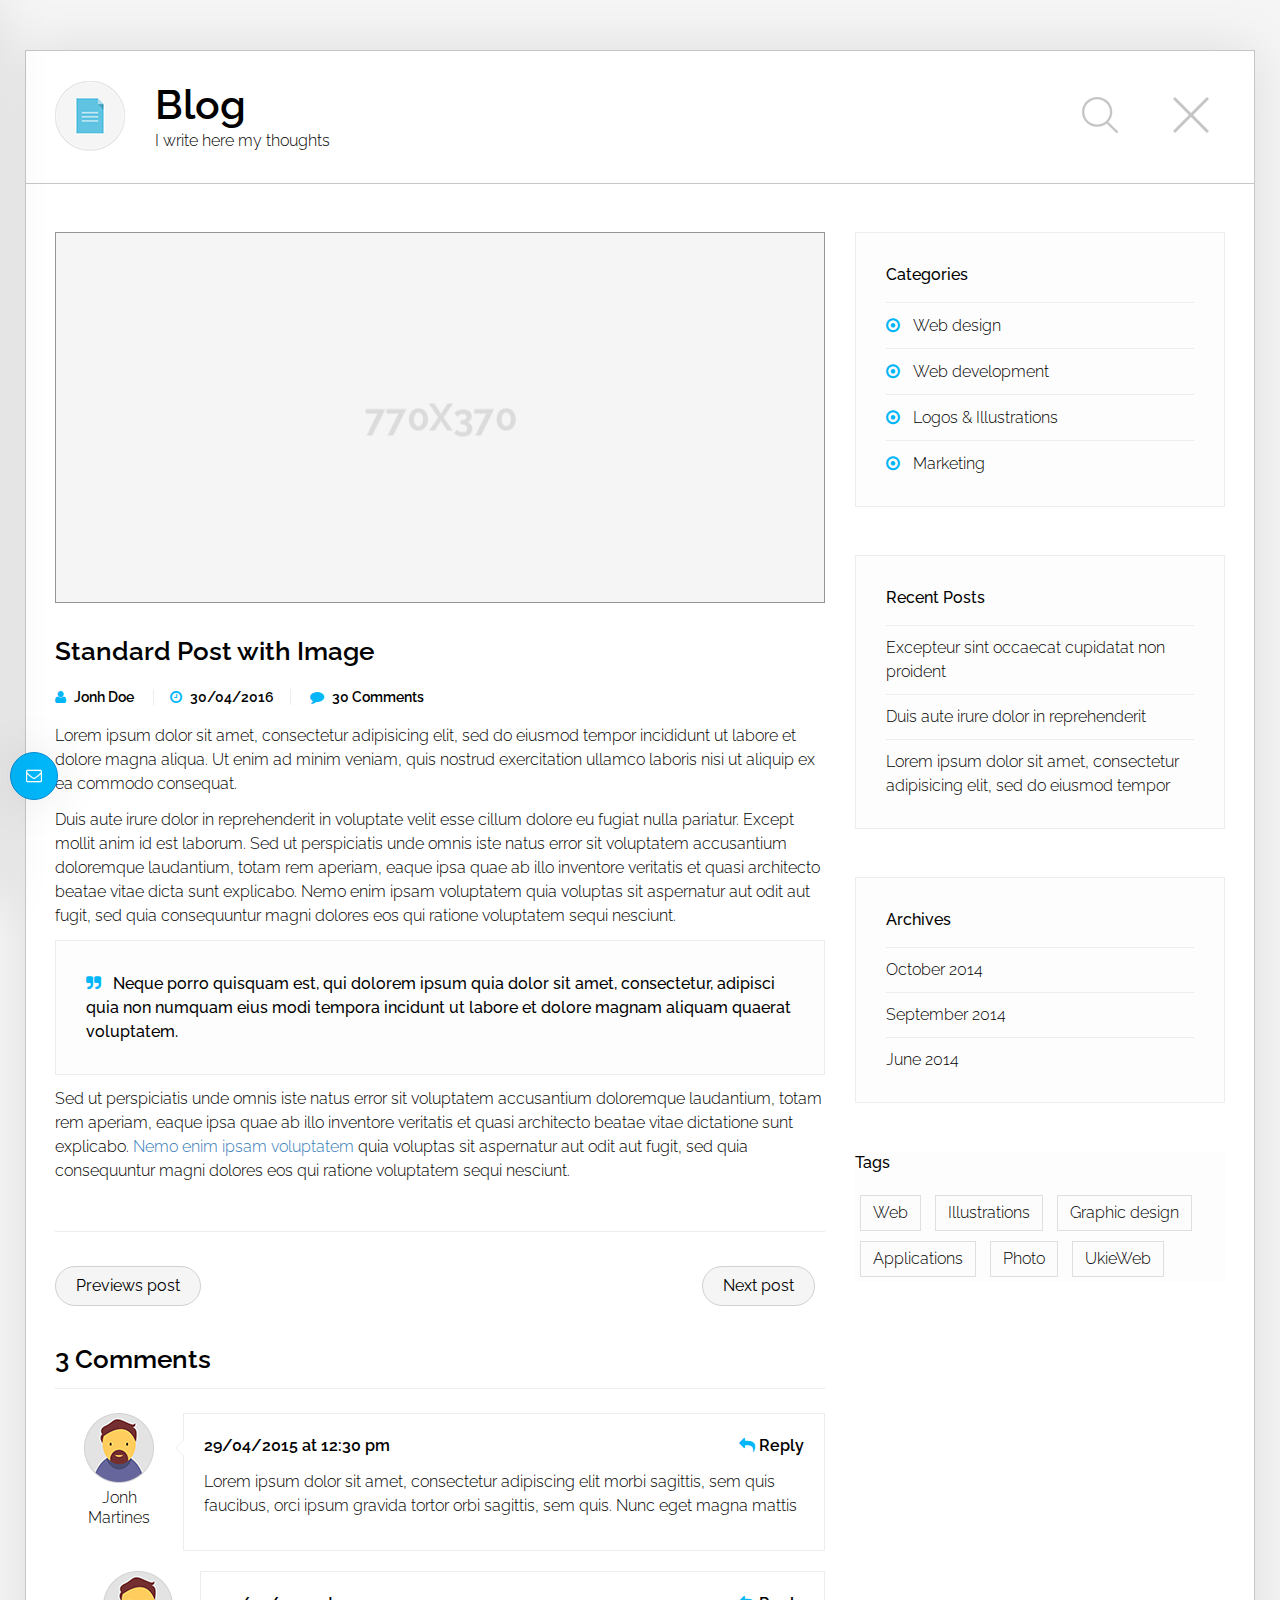
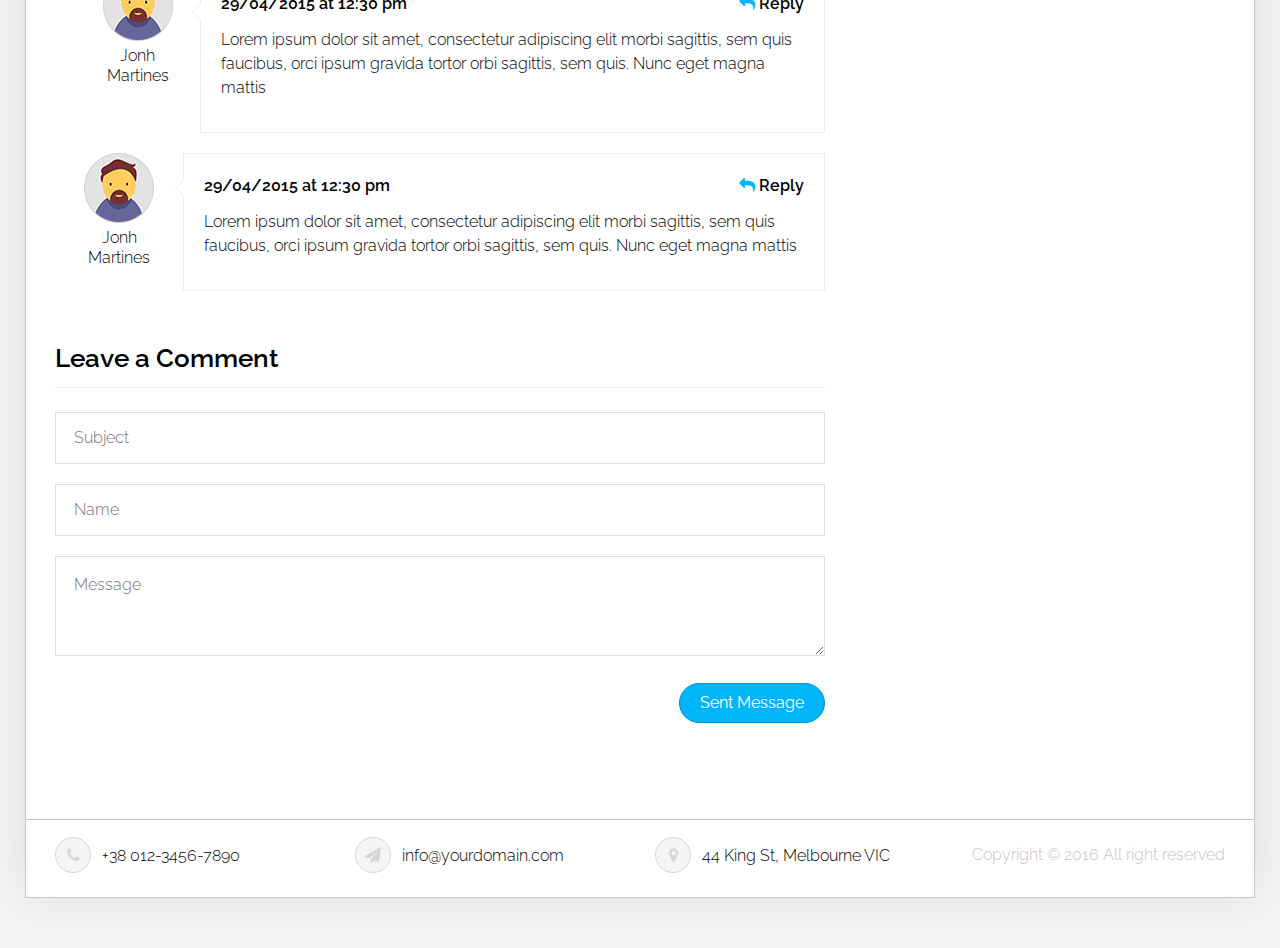
<file: post-img.html>
<!DOCTYPE html>
<!--[if lt IE 7 ]><html class="ie ie6" lang="en"> <![endif]-->
<!--[if IE 7 ]><html class="ie ie7" lang="en"> <![endif]-->
<!--[if IE 8 ]><html class="ie ie8" lang="en"> <![endif]-->
<!--[if (gte IE 9)|!(IE)]><!-->
<html lang="en"> <!--<![endif]-->

<head>
    <meta charset="utf-8" />
    <title>Blog | ukieCard</title>
    <meta name="author" content="ukieweb" />
    <meta name="keywords" content="ukieCard, css3, template, html5 template" />
    <meta name="description" content="ukieCard - Personal Vcard & Resume HTML Template" />
    <meta name="viewport" content="width=device-width, initial-scale=1, maximum-scale=1" />
    <!-- Font Awesome -->
    <link type="text/css" media="all" href="assets/fonts/font-awesome/css/font-awesome.min.css" rel="stylesheet" />
    <!-- Libs CSS -->
    <link type="text/css" media="all" href="assets/boostrap-files/css/bootstrap.min.css" rel="stylesheet" />
    <!-- Important Owl stylesheet -->
    <link rel="stylesheet" href="assets/css/owl.carousel.css">
    <link rel="stylesheet" href="assets/css/slider.css">
    <!-- Animate CSS -->
    <link type="text/css" media="all" href="assets/css/animate.css" rel="stylesheet" />
    <!-- Template CSS -->
    <link rel="stylesheet" type="text/css" href="assets/css/component.css" />
    <link type="text/css" media="all" href="assets/css/contact.form.css" rel="stylesheet" />
    <link type="text/css" media="all" href="assets/css/style.css" rel="stylesheet" />
    <!-- Switcher CSS -->
    <link href="assets/css/colour-scheme/color-blue.css" rel="stylesheet" type="text/css" data-color="color-blue" media="all" id="stylesheet-new">
    <!-- Responsive CSS -->
    <link type="text/css" media="all" href="assets/css/respons.css" rel="stylesheet" />
    <!-- Favicons -->
    <link rel="apple-touch-icon" sizes="144x144" href="assets/img/favicons/apple-touch-icon-144x144.png" />
    <link rel="apple-touch-icon" sizes="114x114" href="assets/img/favicons/apple-touch-icon-114x114.png" />
    <link rel="apple-touch-icon" sizes="72x72" href="assets/img/favicons/apple-touch-icon-72x72.png" />
    <link rel="apple-touch-icon" href="assets/img/favicons/apple-touch-icon.png" />
    <link rel="shortcut icon" href="assets/img/favicons/favicon.png" />
    <!-- Google Fonts -->
    <link href='https://fonts.googleapis.com/css?family=Raleway:400,100,100italic,200,200italic,300,300italic,400italic,500,500italic,600,600italic,700,700italic,800,800italic,900,900italic' rel='stylesheet' type='text/css'>

</head>
<body>

<!-- Load page -->
<div class="animationload">
    <div class="loader"></div>
</div>
<!-- End load page -->

<div id="wraper">

    <!-- Start Head section -->
    <header class="head-blog">
        <div class="slider_container">
            <div class="flexslider">
                <ul class="slides">
                    <li>
                        <div class="head">
                            <!-- start container -->
                            <div class="container">
                                <!-- start row -->
                                <div class="row">
                                    <div class="col-xs-8 col-sm-10 col-lg-10">
                                        <img class="logo-page" src="./assets/img/blog_l.png" alt="Ukieweb">
                                        <!-- Title Page -->
                                        <h2 class="title">Blog</h2>
                                        <!-- Description Page -->
                                        <h4 class="sub-title">I write here my thoughts</h4>
                                    </div>
                                    <div class="col-xs-2 col-sm-1 col-lg-1 text-right">
                                        <ul class="flex-direction-nav"><li><a class="next" href="#"></a></li></ul>
                                    </div>
                                    <div class="col-xs-2 col-sm-1 col-lg-1 text-right">
                                        <a href="index.html" class="btn-close hover-animate"></a>
                                    </div>
                                </div>
                            </div>
                        </div>
                    </li>
                    <li>
                        <div class="head search-head search-blog">
                            <!-- start container -->
                            <div class="container">
                                <!-- start row -->
                                <div class="row">
                                    <div class="col-xs-10 col-sm-11 col-lg-11">
                                        <form action="" method="">
                                            <input type="text" name="search" class="search-input" placeholder="Search" value="" />
                                            <input type="submit" class="btn-search" value="" />
                                        </form>
                                    </div>
                                    <div class="col-xs-2 col-sm-1 col-lg-1 text-right">
                                        <ul class="flex-direction-nav"><li><a class="prev" href="#"></a></li></ul>
                                    </div>
                                </div>
                            </div>
                        </div>
                    </li>
                </ul>
            </div>
        </div>
    </header>


    <section class="blog padding-block">
        <!-- start container -->
        <div class="container">
            <!-- start row -->
            <div class="row">
                <div class="col-xs-12 col-sm-12 col-lg-8">
                    <!-- start post -->
                    <div class="post one-post">
                        <!-- start photo -->
                        <div class="photo">
                            <img src="assets/img/blog/post-1.png" alt="UkieWeb">
                        </div>
                        <!-- end photo -->
                        <!-- start title post -->
                        <h3 class="title title-blog">Standard Post with Image</h3>
                        <!-- end title post -->
                        <div class="entry-byline">
                            <i class="fa fa-user"></i>
                            <span class="entry-author right-border">
                                <a href="#" title="Posts by Theme Admin" rel="author" >
                                    <span>Jonh Doe</span>
                                </a>
                            </span>
                            <i class="fa fa-clock-o"></i>
                            <time class="entry-published right-border">30/04/2016</time>
                            <i class="fa fa-comment"></i>
                            <span class="comments-link">30 Comments</span>
                        </div>
                        <!-- start text post -->
                        <p>Lorem ipsum dolor sit amet, consectetur adipisicing elit, sed do eiusmod tempor incididunt ut labore et
                            dolore magna aliqua. Ut enim ad minim veniam, quis nostrud exercitation ullamco laboris nisi ut aliquip ex
                            ea commodo consequat.</p>
                        <p>Duis aute irure dolor in reprehenderit in voluptate velit esse cillum dolore eu fugiat nulla pariatur. Except
                            mollit anim id est laborum. Sed ut perspiciatis unde omnis iste natus error sit voluptatem accusantium
                            doloremque laudantium, totam rem aperiam, eaque ipsa quae ab illo inventore veritatis et quasi architecto
                            beatae vitae dicta sunt explicabo. Nemo enim ipsam voluptatem quia voluptas sit aspernatur aut odit aut
                            fugit, sed quia consequuntur magni dolores eos qui ratione voluptatem sequi nesciunt.</p>
                        <p class="txt-quote">Neque porro quisquam est, qui dolorem ipsum quia dolor sit amet, consectetur, adipisci
                            quia non numquam eius modi tempora incidunt ut labore et dolore magnam aliquam quaerat
                            voluptatem.</p>
                        <p>Sed ut perspiciatis unde omnis iste natus error sit voluptatem accusantium doloremque laudantium,
                            totam rem aperiam, eaque ipsa quae ab illo inventore veritatis et quasi architecto beatae vitae dictatione
                            sunt explicabo. <a href="#">Nemo enim ipsam voluptatem</a> quia voluptas sit aspernatur aut odit aut fugit, sed quia
                            consequuntur magni dolores eos qui ratione voluptatem sequi nesciunt.</p>
                        <!-- end text post -->

                        <!-- start post pagination -->
                        <div class="post-pagination">
                                <a href="#" class="btn btn-color-hover hover-animate pre">Previews post</a>
                            <a href="#" class="btn btn-color-hover hover-animate next">Next post</a>
                        </div>
                        <div class="clearfix"></div>
                        <!-- end post pagination -->

                        <!-- start post comments -->
                        <div class="post-comments">
                            <h3>3 Comments</h3>
                            <div class="post-content-txt">

                                <!-- start post comment -->
                                <div class="post-comment">
                                    <div class="col-md-2 col-xs-2 post-user-info text-center">
                                        <div class="user-img">
                                            <img src="assets/img/comment_foto.png" alt="UkieWeb">
                                        </div>
                                        <div class="user-name">Jonh Martines</div>
                                    </div>
                                    <div class="col-md-10 col-xs-10 post-comment-txt">
                                        <span class="comment-time">29/04/2015 at 12:30 pm</span>
                                        <span class="reply">
                                            <a class="comment-reply-link hover-animate" href="#"><i class="fa fa-reply"></i> Reply</a>
                                        </span>
                                        <span class="clearfix"></span>
                                        <p>Lorem ipsum dolor sit amet, consectetur adipiscing elit morbi sagittis, sem quis
                                        faucibus, orci ipsum gravida tortor orbi sagittis, sem quis. Nunc eget magna mattis</p>
                                    </div>
                                </div>
                                <!-- end post comment -->

                                <div class="clearfix"></div>

                                <!-- start post comment -->
                                <div class="post-comment reply-post">
                                    <div class="col-md-2 col-xs-2 post-user-info text-center">
                                        <div class="user-img">
                                            <img src="assets/img/comment_foto.png" alt="UkieWeb">
                                        </div>
                                        <div class="user-name">Jonh Martines</div>
                                    </div>
                                    <div class="col-md-10 col-xs-10 post-comment-txt">
                                        <span class="comment-time">29/04/2015 at 12:30 pm</span>
                                        <span class="reply">
                                            <a class="comment-reply-link hover-animate" href="#"><i class="fa fa-reply"></i> Reply</a>
                                        </span>
                                        <span class="clearfix"></span>
                                        <p>Lorem ipsum dolor sit amet, consectetur adipiscing elit morbi sagittis, sem quis
                                            faucibus, orci ipsum gravida tortor orbi sagittis, sem quis. Nunc eget magna mattis</p>
                                    </div>
                                </div>
                                <!-- end post comment -->

                                <div class="clearfix"></div>

                                <!-- start post comment -->
                                <div class="post-comment">
                                    <div class="col-md-2 col-xs-2 post-user-info text-center">
                                        <div class="user-img">
                                            <img src="assets/img/comment_foto.png" alt="UkieWeb">
                                        </div>
                                        <div class="user-name">Jonh Martines</div>
                                    </div>
                                    <div class="col-md-10 col-xs-10 post-comment-txt">
                                        <span class="comment-time">29/04/2015 at 12:30 pm</span>
                                        <span class="reply">
                                            <a class="comment-reply-link hover-animate" href="#"><i class="fa fa-reply"></i> Reply</a>
                                        </span>
                                        <span class="clearfix"></span>
                                        <p>Lorem ipsum dolor sit amet, consectetur adipiscing elit morbi sagittis, sem quis
                                            faucibus, orci ipsum gravida tortor orbi sagittis, sem quis. Nunc eget magna mattis</p>
                                    </div>
                                </div>
                                <!-- end post comment -->

                                <div class="clearfix"></div>

                            </div>
                        </div>
                        <!-- end post comments -->

                        <!-- start leave comment -->
                        <div class="leave-comment">
                            <h3>Leave a Comment</h3>

                            <form id="contact_form" class="form email-form" method="post" action="" autocomplete="off">
                                <input type="text" name="subject" id="subject" class="input-contact" placeholder="Subject">
                                <input type="text" name="name" id="name" class="input-contact" placeholder="Name">
                                <textarea type="text" name="message" id="message" class="input-contact" placeholder="Message"></textarea>
                                <div class="text-right">
                                    <button type="submit" class="btn btn-color hover-animate">Sent Message</button>
                                </div>
                            </form>

                        </div>
                        <!-- end leave comment -->

                    </div>
                    <!-- end post -->

                </div>
                <div class="col-xs-12 col-sm-12 col-lg-4">
                    <!-- start slidebar -->

                    <aside class="widget widget_categories">
                        <h3 class="widget-title">Categories</h3>
                        <ul>
                            <li class="cat-item cat-item-6"><a href="#">Web design</a></li>
                            <li class="cat-item cat-item-8"><a href="#">Web development</a></li>
                            <li class="cat-item cat-item-7"><a href="#">Logos & Illustrations</a></li>
                            <li class="cat-item cat-item-1"><a href="#">Marketing</a></li>
                        </ul>
                    </aside>

                    <aside class="widget widget_recent_entries">
                        <h3 class="widget-title">Recent Posts</h3>
                        <ul>
                            <li><a href="#">Excepteur sint occaecat cupidatat non proident</a></li>
                            <li><a href="#">Duis aute irure dolor in reprehenderit</a></li>
                            <li><a href="#">Lorem ipsum dolor sit amet, consectetur adipisicing elit, sed do eiusmod tempor</a></li>
                        </ul>
                    </aside>

                    <aside class="widget widget_archive">
                        <h3 class="widget-title">Archives</h3>
                        <ul>
                            <li><a href="#">October 2014</a></li>
                            <li><a href="#">September 2014</a></li>
                            <li><a href="#">June 2014</a></li>
                        </ul>
                    </aside>

                    <aside class="widget widget_tag_cloud">
                        <h3 class="widget-title">Tags</h3>
                        <div class="tagcloud">
                            <a href="#" class="hover-animate">Web</a>
                            <a href="#" class="hover-animate">Illustrations</a>
                            <a href="#" class="hover-animate">Graphic design</a>
                            <a href="#" class="hover-animate">Applications</a>
                            <a href="#" class="hover-animate">Photo</a>
                            <a href="#" class="hover-animate">UkieWeb</a>
                        </div>
                    </aside>

                    <!-- end slidebar -->
                </div>
            </div>
            <!-- end row -->
        </div>
        <!-- end container -->
    </section>

    <!-- Start Footer section -->
    <footer class="footer">
        <!-- start container -->
        <div class="container">
            <!-- start row -->
            <div class="row">
                <!-- start phone number -->
                <div class="col-xs-12 col-sm-6 col-lg-3">
                    <a href="#" class="hover-animate">
                        <span class="ukie-icons hover-animate"><i class="fa fa-phone"></i></span> +38 012-3456-7890
                    </a>
                </div>
                <!-- end phone number -->
                <!-- start email -->
                <div class="col-xs-12 col-sm-6 col-lg-3">
                    <a href="#" class="hover-animate">
                        <span class="ukie-icons hover-animate"><i class="fa fa-paper-plane"></i></span> info@yourdomain.com
                    </a>
                </div>
                <!-- end email -->
                <!-- start address -->
                <div class="col-xs-12 col-sm-6 col-lg-3">
                    <a href="#" class="hover-animate">
                        <span class="ukie-icons hover-animate"><i class="fa fa-map-marker"></i></span> 44 King St, Melbourne VIC
                    </a>
                </div>
                <!-- end address -->
                <!-- start Copyright -->
                <div class="col-xs-12 col-sm-6 col-lg-3 text-right">
                    <span class="copyright">Copyright © 2016 All right reserved</span>
                </div>
                <!-- end Copyright -->
            </div>
            <!-- end row -->
        </div>
        <!-- end container -->
    </footer>
    <!-- End Footer section -->

</div>

<!-- Scroll to Top -->
<a href="#" class="btn hover-animate scrollToTop"><i class="fa fa-angle-up"></i></a>
<!-- End Scroll to Top -->

<!-- Style Contact Form -->
<!-- delete this from site once you have decided on a colour scheme - follow documentation for insructions -->
<!-- Button Style open -->
<div class="style-open-form animated hi-icon-effect-8">
    <i class="hi-icon fa fa-envelope-o ukie-icons hover-animate hi-icon-mobile"></i>
</div>
<!-- End Button Style open -->
<div class="style-contact-form style-off-form">
    <div class="row">
        <div class="col-xs-12 col-sm-12 col-lg-12 ">
            <!-- Start Contact Form -->
            <div class="contact-form">
                <div class="btn-close-form">
                </div>
                <h3 class="title title-contact">Contact Me</h3>
                <p>Use this form to tell me about your project goals and needs. I will be in touch within 24 hours.</p>
                <form action="assets/php/contact.php" id="contact-form-panel" method="post">
                    <input type="text" id="user-name-panel" name="user-name" value="" placeholder="Name" />
                    <input type="email" id="user-email-panel" name="user-email" value="" placeholder="Email" />
                    <input type="hidden" id="user-status-panel" name="user-status" value="1"  />
                    <textarea id="user-message-panel" name="user-message" placeholder="Message"></textarea>
                    <div class="footer-form">
                        <input type="submit" id="submit-btn-panel" class="btn btn-color hover-animate"  value="Send Message" />
                        <div class="info-message-form">
                            <p>Please fill out all the fields!</p>
                            <span class="close-msg"><i class="fa fa-close"></i></span>
                        </div>
                    </div>
                </form>
            </div>
            <!-- End Contact Form -->
            <!-- End style-open -->
        </div>
    </div>
    <!-- End row -->
</div>
<!-- End Style Contact Form -->

<!-- Scripts -->
<script src="assets/js/jquery-1.11.2.min.js" type="text/javascript"></script>
<script src="assets/boostrap-files/js/bootstrap.min.js" type="text/javascript"></script>
<script src="assets/js/jquery.appear.js" type="text/javascript"></script>
<script src="assets/js/jquery.mixitup.min.js" type="text/javascript"></script>
<script src="assets/js/owl.carousel.min.js" type="text/javascript"></script>
<script src="assets/js/jquery.flexslider-min.js" type="text/javascript"></script>
<script src="assets/js/jquery.inview.min.js" type="text/javascript"></script>
<script src="assets/js/jquery.knob.min.js" type="text/javascript"></script>
<script src="assets/js/jquery.cookie.js" type="text/javascript"></script>
<script src="assets/js/jquery.ratyli.js" type="text/javascript"></script>
<script src="assets/js/modernizr.custom.js" type="text/javascript"></script>
<script src="assets/js/contact_scripts.js" type="text/javascript"></script>
<script src="assets/js/scripts.js" type="text/javascript"></script>
</body>
</html>
</file>
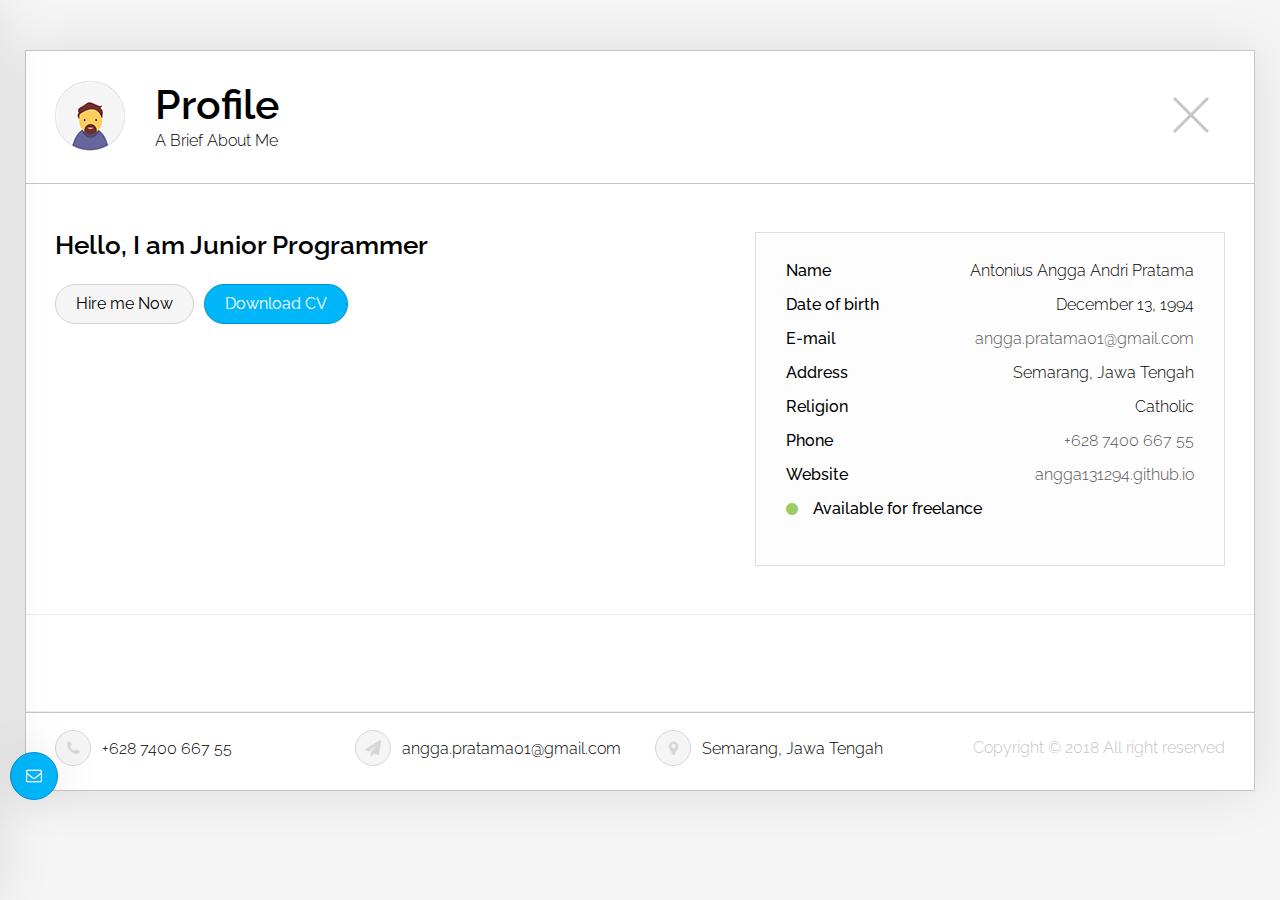
<file: profile.html>
<!DOCTYPE html>
<!--[if lt IE 7 ]><html class="ie ie6" lang="en"> <![endif]-->
<!--[if IE 7 ]><html class="ie ie7" lang="en"> <![endif]-->
<!--[if IE 8 ]><html class="ie ie8" lang="en"> <![endif]-->
<!--[if (gte IE 9)|!(IE)]><!-->
<html lang="en"> <!--<![endif]-->

<head>
    <meta charset="utf-8" />
    <title>Profile | Antonius Angga Andri Pratama</title>
    <meta name="author" content="ukieweb" />
    <meta name="keywords" content="ukieCard, css3, template, html5 template" />
    <meta name="description" content="ukieCard - Personal Vcard & Resume HTML Template" />
    <meta name="viewport" content="width=device-width, initial-scale=1, maximum-scale=1" />
    <!-- Global site tag (gtag.js) - Google Analytics -->
    <script async src="https://www.googletagmanager.com/gtag/js?id=UA-118909596-2"></script>
    <script>
        window.dataLayer = window.dataLayer || [];
        function gtag(){dataLayer.push(arguments);}
        gtag('js', new Date());

        gtag('config', 'UA-118909596-2');
    </script>
    <!-- Font Awesome -->
    <link type="text/css" media="all" href="assets/fonts/font-awesome/css/font-awesome.min.css" rel="stylesheet" />
    <!-- Libs CSS -->
    <link type="text/css" media="all" href="assets/boostrap-files/css/bootstrap.min.css" rel="stylesheet" />
    <!-- Animate CSS -->
    <link type="text/css" media="all" href="assets/css/animate.css" rel="stylesheet" />
    <!-- Template CSS -->
    <link rel="stylesheet" type="text/css" href="assets/css/calendar.css" />
    <link rel="stylesheet" type="text/css" href="assets/css/component.css" />
    <link type="text/css" media="all" href="assets/css/contact.form.css" rel="stylesheet" />
    <link type="text/css" media="all" href="assets/css/style.css" rel="stylesheet" />
    <!-- Switcher CSS -->
    <link href="assets/css/colour-scheme/color-blue.css" rel="stylesheet" type="text/css" data-color="color-blue" media="all" id="stylesheet-new">
    <!-- Responsive CSS -->
    <link type="text/css" media="all" href="assets/css/respons.css" rel="stylesheet" />
    <!-- Favicons -->
    <link rel="apple-touch-icon" sizes="144x144" href="assets/img/favicons/apple-touch-icon-144x144.png" />
    <link rel="apple-touch-icon" sizes="114x114" href="assets/img/favicons/apple-touch-icon-114x114.png" />
    <link rel="apple-touch-icon" sizes="72x72" href="assets/img/favicons/apple-touch-icon-72x72.png" />
    <link rel="apple-touch-icon" href="assets/img/favicons/apple-touch-icon.png" />
    <link rel="shortcut icon" href="assets/img/favicons/favicon.png" />
    <!-- Google Fonts -->
    <link href='https://fonts.googleapis.com/css?family=Raleway:400,100,100italic,200,200italic,300,300italic,400italic,500,500italic,600,600italic,700,700italic,800,800italic,900,900italic' rel='stylesheet' type='text/css'>

</head>
<body>

<!-- Load page -->
<div class="animationload">
    <div class="loader"></div>
</div>
<!-- End load page -->

<div id="wraper">

    <!-- Start Head section -->
    <header class="head">
        <!-- start container -->
        <div class="container">
            <!-- start row -->
            <div class="row">
                <div class="col-xs-8 col-sm-11 col-lg-11">
                    <img class="logo-page" src="./assets/img/profile_l.png" alt="Ukieweb">
                    <!-- Title Page -->
                    <h2 class="title">Profile</h2>
                    <!-- Description Page -->
                    <h4 class="sub-title">A Brief About Me</h4>
                </div>
                <div class="col-xs-4 col-sm-1 col-lg-1 text-right">
                    <a href="index.html" class="btn-close hover-animate"></a>
                </div>
            </div>
            <!-- end row -->
        </div>
        <!-- end container -->
    </header>
    <!-- End Head section -->

    <!-- Start Content section -->
    <section class="content border-bottom padding-block">
        <!-- start container -->
        <div class="container">
            <!-- start row -->
            <div class="row">
                <div class="col-xs-12 col-sm-12 col-lg-7 padding-bottom">
                    <h3 class="title">Hello, I am Junior Programmer</h3>
                    <!-- <p>I was born in Semarang, raised in a simple family. From small aspiring to
                        become a farmer, but somehow after getting to know the technology all
                        changed. After the fire country attacks more precisely, haha ​​just joking.</p>
                    <p>I started learning about computers since I was in high school, from
                        the desire to play games. Until not know where to go to programming.
                        I think programming is fun, peak fun when it gets into trouble and we can solve it.</p>
                    <p> -->
                        <a href="contact.html" class="btn hover-animate">Hire me Now</a><a href="CV.pdf" class="btn btn-color hover-animate">Download CV</a>
                    </p>
                </div>
                <div class="col-xs-12 col-sm-12 col-lg-5">
                    <div class="block-grey">
                        <table>
                            <tr>
                                <td class="font-weight-m">Name</td>
                                <td class="text-right">Antonius Angga Andri Pratama</td>
                            </tr>
                            <tr>
                                <td class="font-weight-m">Date of birth</td>
                                <td class="text-right">December 13, 1994</td>
                            </tr>
                            <tr>
                                <td class="font-weight-m">E-mail</td>
                                <td class="text-right"><a href="mailto:angga.pratama01@gmail.com">angga.pratama01@gmail.com</a></td>
                            </tr>
                            <tr>
                                <td class="font-weight-m">Address</td>
                                <td class="text-right">Semarang, Jawa Tengah</td>
                            </tr>
                            <tr>
                                <td class="font-weight-m">Religion</td>
                                <td class="text-right">Catholic</td>
                            </tr>
                            <tr>
                                <td class="font-weight-m">Phone</td>
                                <td class="text-right"><a href="tel:+6287731588137">+628 7400 667 55</a></td>
                            </tr>
                            <tr>
                                <td class="font-weight-m">Website</td>
                                <td class="text-right"><a href="https://angga131294.github.io">angga131294.github.io</a></td>
                            </tr>
                            <tr>
                                <td colspan="2" class="font-weight-m"><i class="fa fa-circle green-marker" aria-hidden="true"></i>Available for freelance</td>
                            </tr>
                           <!--
                            <tr>
                                <td colspan="2" class="font-weight-m"><i class="fa fa-circle red-marker" aria-hidden="true"></i>Not available for freelance</td>
                            </tr>
                            <tr>
                                <td colspan="2" class="font-weight-m"><i class="fa fa-circle orange-marker" aria-hidden="true"></i>In vacation till septembre 29</td>
                            </tr>
                            -->
                        </table>
                    </div>
                </div>
            </div>
            <!-- end row -->
        </div>
        <!-- end container -->
    </section>
    <!-- End Content section -->

    <!-- Start Info section -->
    <section class="info border-bottom padding-block text-center">
        <!-- start container -->
        <div class="container">
            <!-- start row -->
            <!-- <div class="row">
                <div class="col-xs-12 col-sm-12 col-lg-12">
                    <h3 class="title">What i’m doing</h3>
                </div>
            </div> -->
            <!-- end row -->
            <!-- start row -->
            <!-- <div class="row">
                <div class="col-xs-12 col-sm-12 col-lg-12">
                    <div class="circle-block ">
                        <span class="icon hover-animate"><i class="fa fa-android"></i></span>
                        <span class="name hover-animate">Applications</span>
                    </div>
                    <div class="circle-block">
                        <span class="icon hover-animate"><i class="fa fa-desktop"></i></span>
                        <span class="name hover-animate">Web design</span>
                    </div>
                    <div class="circle-block">
                        <span class="icon hover-animate"><i class="fa fa-photo"></i></span>
                        <span class="name hover-animate">Illustrations</span>
                    </div>
                </div>
            </div> -->
            <!-- end row -->
        </div>
        <!-- end container -->
    </section>
    <!-- End Info section -->

    <!-- Start My thoughts section -->
    <!-- <section class="my-thoughts padding-block text-center"> -->
        <!-- start container -->
        <!-- <div class="container"> -->
            <!-- start row -->
            <!-- <div class="row">
                <div class="col-xs-12 col-sm-12 col-lg-12">
                    <h3 class="title">My thoughts</h3>
                    <div class="animated">
                        <i class="fa fa-quote-left ukie-icons hover-animate"></i>
                    </div>
                    <p class="thoughts">The number one benefit of information technology is that it empowers people to do what they want to do. It lets people be creative. It lets people be productive. It lets people learn things they didn't think they could learn before, and so in a sense it is all about potential.</p>
                    <h4 class="sub-title">Antonius Angga Andri Pratama</h4>
                </div>
            </div> -->
            <!-- end row -->
        <!-- </div> -->
        <!-- end container -->
    <!-- </section> -->
    <!-- End My thoughts section -->

    <!-- Start Footer section -->
    <footer class="footer">
        <!-- start container -->
        <div class="container">
            <!-- start row -->
            <div class="row">
                <!-- start phone number -->
                    <div class="col-xs-12 col-sm-6 col-lg-3">
                        <a href="#" class="hover-animate">
                            <span class="ukie-icons hover-animate"><i class="fa fa-phone"></i></span> +628 7400 667 55
                        </a>
                    </div>
                    <!-- end phone number -->
                    <!-- start email -->
                    <div class="col-xs-12 col-sm-6 col-lg-3">
                        <a href="#" class="hover-animate">
                            <span class="ukie-icons hover-animate"><i class="fa fa-paper-plane"></i></span> angga.pratama01@gmail.com
                        </a>
                    </div>
                    <!-- end email -->
                    <!-- start address -->
                    <div class="col-xs-12 col-sm-6 col-lg-3">
                        <a href="#" class="hover-animate">
                            <span class="ukie-icons hover-animate"><i class="fa fa-map-marker"></i></span> Semarang, Jawa Tengah
                        </a>
                    </div>
                    <!-- end address -->
                    <!-- start Copyright -->
                    <div class="col-xs-12 col-sm-6 col-lg-3 text-right">
                        <span class="copyright">Copyright © 2018 All right reserved</span>
                    </div>
                <!-- end Copyright -->
            </div>
            <!-- end row -->
        </div>
        <!-- end container -->
    </footer>
    <!-- End Footer section -->
</div>

<!-- Scroll to Top -->
<a href="#" class="btn hover-animate scrollToTop"><i class="fa fa-angle-up"></i></a>
<!-- End Scroll to Top -->

<!-- Style Contact Form -->
<!-- delete this from site once you have decided on a colour scheme - follow documentation for insructions -->
<!-- Button Style open -->
<div class="style-open-form animated hi-icon-effect-8">
    <i class="hi-icon fa fa-envelope-o ukie-icons hover-animate hi-icon-mobile"></i>
</div>
<!-- End Button Style open -->
<div class="style-contact-form style-off-form">
    <div class="row">
        <div class="col-xs-12 col-sm-12 col-lg-12 ">
            <!-- Start Contact Form -->
            <div class="contact-form">
                <div class="btn-close-form">
                </div>
                <h3 class="title title-contact">Contact Me</h3>
                <p>Use this form to tell me about your project goals and needs. I will be in touch within 24 hours.</p>
                <form action="assets/php/contact.php" id="contact-form-panel" method="post">
                    <input type="text" id="user-name-panel" name="user-name" value="" placeholder="Name" />
                    <input type="email" id="user-email-panel" name="user-email" value="" placeholder="Email" />
                    <input type="hidden" id="user-status-panel" name="user-status" value="1"  />
                    <textarea id="user-message-panel" name="user-message" placeholder="Message"></textarea>
                    <div class="footer-form">
                        <input type="submit" id="submit-btn-panel" class="btn btn-color hover-animate"  value="Send Message" />
                        <div class="info-message-form">
                            <p>Please fill out all the fields!</p>
                            <span class="close-msg"><i class="fa fa-close"></i></span>
                        </div>
                    </div>
                </form>
            </div>
            <!-- End Contact Form -->
            <!-- End style-open -->
        </div>
    </div>
    <!-- End row -->
</div>
<!-- End Style Contact Form -->

<!-- Scripts -->
<script src="assets/js/jquery-1.11.2.min.js" type="text/javascript"></script>
<script src="assets/boostrap-files/js/bootstrap.min.js" type="text/javascript"></script>
<script src="assets/js/jquery.appear.js" type="text/javascript"></script>
<script src="assets/js/jquery.mixitup.min.js" type="text/javascript"></script>
<script src="assets/js/owl.carousel.min.js" type="text/javascript"></script>
<script src="assets/js/jquery.flexslider-min.js" type="text/javascript"></script>
<script src="assets/js/jquery.inview.min.js" type="text/javascript"></script>
<script src="assets/js/jquery.knob.min.js" type="text/javascript"></script>
<script src="assets/js/jquery.cookie.js" type="text/javascript"></script>
<script src="assets/js/jquery.ratyli.js" type="text/javascript"></script>
<script src="assets/js/modernizr.custom.js" type="text/javascript"></script>
<script src="assets/js/prefixfree.min.js" type="text/javascript"></script>
<script src="assets/js/modernizr.js" type="text/javascript"></script>
<script src="assets/js/jquery.calendario.js" type="text/javascript"></script>
<script src="assets/js/contact_scripts.js" type="text/javascript"></script>
<script src="assets/js/scripts.js" type="text/javascript"></script>



</body>
</html>
</file>
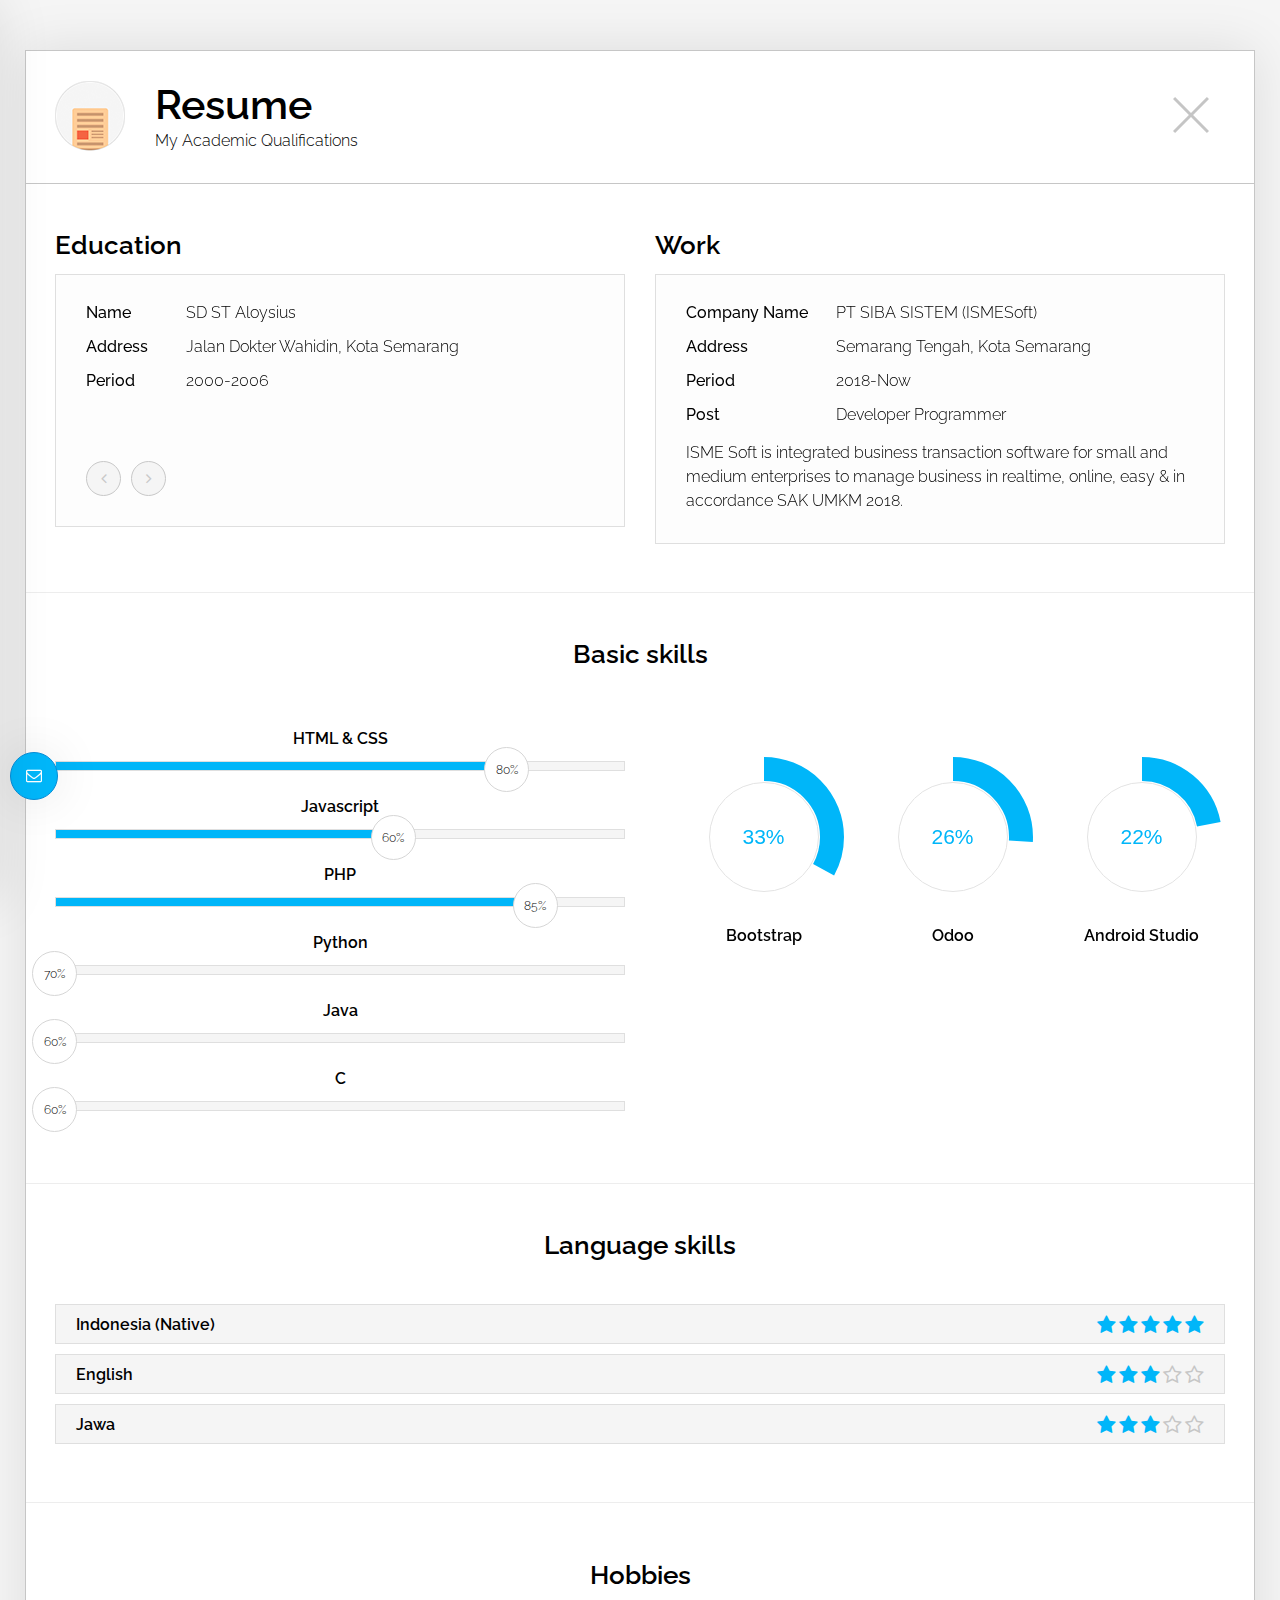
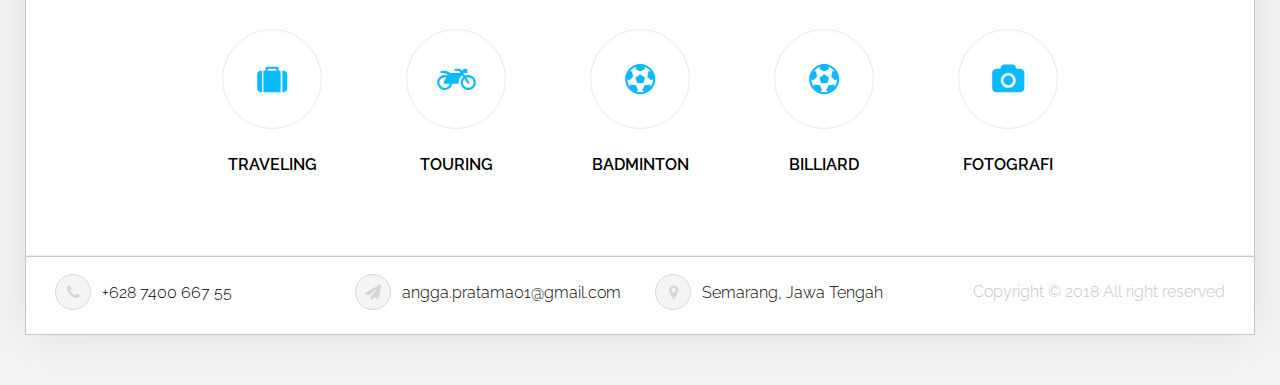
<file: resume.html>
<!DOCTYPE html>
<!--[if lt IE 7 ]><html class="ie ie6" lang="en"> <![endif]-->
<!--[if IE 7 ]><html class="ie ie7" lang="en"> <![endif]-->
<!--[if IE 8 ]><html class="ie ie8" lang="en"> <![endif]-->
<!--[if (gte IE 9)|!(IE)]><!-->
<html lang="en"> <!--<![endif]-->

<head>
    <meta charset="utf-8" />
    <title>Resume | Antonius Angga Andri Pratama</title>
    <meta name="author" content="ukieweb" />
    <meta name="keywords" content="ukieCard, css3, template, html5 template" />
    <meta name="description" content="ukieCard - Personal Vcard & Resume HTML Template" />
    <meta name="viewport" content="width=device-width, initial-scale=1, maximum-scale=1" />
    <!-- Global site tag (gtag.js) - Google Analytics -->
    <script async src="https://www.googletagmanager.com/gtag/js?id=UA-118909596-2"></script>
    <script>
        window.dataLayer = window.dataLayer || [];
        function gtag(){dataLayer.push(arguments);}
        gtag('js', new Date());

        gtag('config', 'UA-118909596-2');
    </script>
    <!-- Font Awesome -->
    <link type="text/css" media="all" href="assets/fonts/font-awesome/css/font-awesome.min.css" rel="stylesheet" />
    <!-- Libs CSS -->
    <link type="text/css" media="all" href="assets/boostrap-files/css/bootstrap.min.css" rel="stylesheet" />
    <!-- Important Owl stylesheet -->
    <link rel="stylesheet" href="assets/css/owl.carousel.css">
    <link rel="stylesheet" href="assets/css/slider.css">
    <!-- Default Theme -->
    <link rel="stylesheet" href="assets/css/owl.theme.css">
    <!-- Animate CSS -->
    <link type="text/css" media="all" href="assets/css/animate.css" rel="stylesheet" />
    <!-- Template CSS -->
    <link rel="stylesheet" type="text/css" href="assets/css/component.css" />
    <link type="text/css" media="all" href="assets/css/contact.form.css" rel="stylesheet" />
    <link type="text/css" media="all" href="assets/css/style.css" rel="stylesheet" />
    <!-- Switcher CSS -->
    <link href="assets/css/colour-scheme/color-blue.css" rel="stylesheet" type="text/css" data-color="color-blue" media="all" id="stylesheet-new">
    <!-- Responsive CSS -->
    <link type="text/css" media="all" href="assets/css/respons.css" rel="stylesheet" />
    <!-- Favicons -->
    <link rel="apple-touch-icon" sizes="144x144" href="assets/img/favicons/apple-touch-icon-144x144.png" />
    <link rel="apple-touch-icon" sizes="114x114" href="assets/img/favicons/apple-touch-icon-114x114.png" />
    <link rel="apple-touch-icon" sizes="72x72" href="assets/img/favicons/apple-touch-icon-72x72.png" />
    <link rel="apple-touch-icon" href="assets/img/favicons/apple-touch-icon.png" />
    <link rel="shortcut icon" href="assets/img/favicons/favicon.png" />
    <!-- Google Fonts -->
    <link href='https://fonts.googleapis.com/css?family=Raleway:400,100,100italic,200,200italic,300,300italic,400italic,500,500italic,600,600italic,700,700italic,800,800italic,900,900italic' rel='stylesheet' type='text/css'>

</head>
<body>

<!-- Load page -->
<div class="animationload">
    <div class="loader"></div>
</div>
<!-- End load page -->

<div id="wraper">

    <!-- Start Head section -->
    <header class="head">
        <!-- start container -->
        <div class="container">
            <!-- start row -->
            <div class="row">
                <div class="col-xs-8 col-sm-11 col-lg-11">
                    <img class="logo-page" src="./assets/img/resume_l.png" alt="Ukieweb">
                    <!-- Title Page -->
                    <h2 class="title">Resume</h2>
                    <!-- Description Page -->
                    <h4 class="sub-title">My Academic Qualifications</h4>
                </div>
                <div class="col-xs-4 col-sm-1 col-lg-1 text-right">
                    <a href="index.html" class="btn-close hover-animate"></a>
                </div>
            </div>
            <!-- end row -->
        </div>
        <!-- end container -->
    </header>
    <!-- End Head section -->

    <!-- Start Content section -->
    <section class="content padding-block border-bottom">
        <!-- start container -->
        <div class="container">
            <!-- start row -->
            <div class="row">
                <div class="col-xs-12 col-sm-12 col-lg-6 padding-bottom">
                    <h3 class="title title-resume">Education</h3>
                    <div class="block-grey">
                        <div id="education-slider" class="owl-carousel owl-theme">
                            <div class="item">
                                <table>
                                    <tr>
                                        <td class="font-weight-m width-td">Name</td>
                                        <td>SD ST Aloysius</td>
                                    </tr>
                                    <tr>
                                        <td class="font-weight-m">Address</td>
                                        <td>Jalan Dokter Wahidin, Kota Semarang</td>
                                    </tr>
                                    <tr>
                                        <td class="font-weight-m">Period</td>
                                        <td>2000-2006</td>
                                    </tr>
                                </table>
                                <p>
                                </p>
                            </div>
                            <div class="item">
                                <table>
                                    <tr>
                                        <td class="font-weight-m width-td">Name</td>
                                        <td>SMP PL Domenico Savio Semarang</td>
                                    </tr>
                                    <tr>
                                        <td class="font-weight-m">Address</td>
                                        <td>Jalan Dokter Sutomo 6, Kota Semarang</td>
                                    </tr>
                                    <tr>
                                        <td class="font-weight-m">Period</td>
                                        <td>2006-2009</td>
                                    </tr>
                                </table>
                                <p>
                                </p>
                            </div>
                            <div class="item">
                                <table>
                                    <tr>
                                        <td class="font-weight-m width-td">Name</td>
                                        <td>SMA PL Van Lith</td>
                                    </tr>
                                    <tr>
                                        <td class="font-weight-m">Address</td>
                                        <td>Jalan Kartini No 1, Muntilan, Kabupaten Magelang</td>
                                    </tr>
                                    <tr>
                                        <td class="font-weight-m">Period</td>
                                        <td>2009-2012</td>
                                    </tr>
                                    <tr>
                                        <td class="font-weight-m">Level</td>
                                        <td>IPA</td>
                                    </tr>
                                </table>
                                <p>
                                </p>
                            </div>
                            <div class="item">
                                <table>
                                    <tr>
                                        <td class="font-weight-m width-td">Name</td>
                                        <td>Soegijapranata Chatolic University</td>
                                    </tr>
                                    <tr>
                                        <td class="font-weight-m">Address</td>
                                        <td>Jalan Pawiyatan Luhur IV No 1, Semarang</td>
                                    </tr>
                                    <tr>
                                        <td class="font-weight-m">Period</td>
                                        <td>2014-2018</td>
                                    </tr>
                                    <tr>
                                        <td class="font-weight-m">Majors</td>
                                        <td>Computer Science</td>
                                    </tr>
                                </table>
                                <p>
                                </p>
                            </div>
                        </div>
                    </div>
                </div>
                <div class="col-xs-12 col-sm-12 col-lg-6">
                    <h3 class="title title-resume">Work</h3>
                    <div class="block-grey">
                        <div id="work-slider" class="owl-carousel owl-theme">
                            <div class="item">
                                <table>
                                    <tr>
                                        <td class="font-weight-m width-td1">Company Name</td>
                                        <td>PT SIBA SISTEM (ISMESoft)</td>
                                    </tr>
                                    <tr>
                                        <td class="font-weight-m">Address</td>
                                        <td>Semarang Tengah, Kota Semarang</td>
                                    </tr>
                                    <tr>
                                        <td class="font-weight-m">Period</td>
                                        <td>2018-Now</td>
                                    </tr>
                                    <tr>
                                        <td class="font-weight-m">Post</td>
                                        <td>Developer Programmer</td>
                                    </tr>
                                </table>
                                <p>ISME Soft is integrated business transaction software for
                                    small and medium enterprises to manage business in realtime,
                                    online, easy & in accordance SAK UMKM 2018.
                                </p>
                            </div>

                        </div>
                    </div>
                </div>
            </div>
            <!-- end row -->
        </div>
        <!-- end container -->
    </section>
    <!-- End Content section -->


    <!-- Start Skills section -->
    <section class="skills border-bottom padding-block text-center  ">
        <!-- start container -->
        <div class="container">
            <!-- start row -->
            <div class="row">
                <div class="col-xs-12 col-sm-12 col-lg-12">
                    <h3 class="title title-skills">Basic skills</h3>
                </div>
            </div>
            <div class="row">
                <div class="col-xs-12 col-sm-12 col-lg-6 padding-bottom">

                    <label class="progress-bar-label">HTML &amp; CSS</label>
                    <div class="progress">
                        <div class="progress-bar" role="progressbar" aria-valuenow="80" aria-valuemin="0" aria-valuemax="100">
                            <span>80%</span>
                        </div>
                    </div>

                    <label class="progress-bar-label">Javascript</label>
                    <div class="progress">
                        <div class="progress-bar" role="progressbar" aria-valuenow="60" aria-valuemin="0" aria-valuemax="100">
                            <span>60%</span>
                        </div>
                    </div>

                    <label class="progress-bar-label">PHP</label>
                    <div class="progress">
                        <div class="progress-bar" role="progressbar" aria-valuenow="85" aria-valuemin="0" aria-valuemax="100">
                            <span>85%</span>
                        </div>
                    </div>

                    <label class="progress-bar-label">Python</label>
                    <div class="progress">
                        <div class="progress-bar" role="progressbar" aria-valuenow="70" aria-valuemin="0" aria-valuemax="100">
                            <span>70%</span>
                        </div>
                    </div>

                    <label class="progress-bar-label">Java</label>
                    <div class="progress">
                        <div class="progress-bar" role="progressbar" aria-valuenow="60" aria-valuemin="0" aria-valuemax="100">
                            <span>60%</span>
                        </div>
                    </div>

                    <label class="progress-bar-label">C</label>
                    <div class="progress">
                        <div class="progress-bar" role="progressbar" aria-valuenow="60" aria-valuemin="0" aria-valuemax="100">
                            <span>60%</span>
                        </div>
                    </div>

                </div>
                <div class="col-xs-12 col-sm-12 col-lg-6">
                    <h3 class="title title-skills"></h3>

                    <div class="circle-progress-block">
                        <div class="circle-progress">
                            <input type="text" class="dial" value="75" data-color="#00b6f9" data-from="0" data-to="99" />
                        </div>
                        <label class="circle-progress-label">Bootstrap</label>
                    </div>

                    <div class="circle-progress-block">
                        <div class="circle-progress">
                            <input type="text" class="dial" value="60" data-color="#00b6f9" data-from="0" data-to="99" />
                        </div>
                        <label class="circle-progress-label">Odoo</label>
                    </div>

                    <div class="circle-progress-block">
                        <div class="circle-progress">
                            <input type="text" class="dial" value="50" data-color="#00b6f9" data-from="0" data-to="99" />
                        </div>
                        <label class="circle-progress-label">Android Studio</label>
                    </div>

                    <!-- <label class="progress-bar-label">Bootstrap</label>
                    <div class="progress">
                        <div class="progress-bar" role="progressbar" aria-valuenow="75" aria-valuemin="0" aria-valuemax="100">
                            <span>75%</span>
                        </div>
                    </div>

                    <label class="progress-bar-label">Odoo</label>
                    <div class="progress">
                        <div class="progress-bar" role="progressbar" aria-valuenow="60" aria-valuemin="0" aria-valuemax="100">
                            <span>60%</span>
                        </div>
                    </div>

                    <label class="progress-bar-label">Android Studio</label>
                    <div class="progress">
                        <div class="progress-bar" role="progressbar" aria-valuenow="50" aria-valuemin="0" aria-valuemax="100">
                            <span>50%</span>
                        </div>
                    </div> -->

                </div>
            </div>
            <!-- end row -->
            <!-- start row -->
           
            <!-- end row -->
        </div>
        <!-- end container -->
    </section>
    <!-- End Skills section -->

    <!-- Start Skills section -->
    <section class="skills border-bottom padding-block">
        <!-- start container -->
        <div class="container">
            <!-- start row -->
            <div class="row">
                <div class="col-xs-12 col-sm-12 col-lg-12">
                    <h3 class="title text-center">Language skills</h3>
                </div>
            </div>
            <div class="row">
                <div class="col-xs-12 col-sm-12 col-lg-12 language-skills">
                    <div class="progress">
                        <label class="progress-bar-label">Indonesia (Native)</label>
                        <span class="ratyli" data-rate="5" data-ratemax="5"></span>
                    </div>
                    <div class="progress">
                        <label class="progress-bar-label">English</label>
                        <span class="ratyli" data-rate="3" data-ratemax="5"></span>
                    </div>

                    <div class="progress">
                        <label class="progress-bar-label">Jawa</label>
                        <span class="ratyli" data-rate="3" data-ratemax="5"></span>
                    </div>
                </div>
                <!-- <div class="col-xs-12 col-sm-12 col-lg-6 knowledge">
                    <h3 class="title title-skills">Knowledge</h3>
                    <div class="col-xs-12 col-sm-6 col-lg-6">
                        <ul>
                            <li>Website Develop</li>
                            <li>Android App</li>
                            <li>Docker</li>
                            <li>Design Mockup</li>
                        </ul>
                    </div>
                    <div class="col-xs-12 col-sm-6 col-lg-6">
                        <ul>
                            <li>Setup Server</li>
                            <li>Setup Domain</li>
                            <li>Website Hosting</li>
                            <li>Firebase (Google)</li>
                        </ul>
                    </div>
                </div> -->
            </div>
            <!-- end row -->
        </div>
        <!-- end container -->
    </section>
    <!-- End Skills section -->

            
    <!-- Start Info section -->
    <section class="info border-bottom padding-block text-center">
        <!-- start container -->
        <div class="container">
            <!-- start row -->
            <div class="row">
                <div class="col-xs-12 col-sm-12 col-lg-12">
                    <h3 class="title">Hobbies</h3>
                </div>
            </div>
            <!-- end row -->
            <!-- start row -->
            <div class="row">
                <div class="col-xs-12 col-sm-12 col-lg-12">
                    <div class="circle-block ">
                        <span class="icon hover-animate"><i class="fa fa-suitcase"></i></span>
                        <span class="name hover-animate">TRAVELING</span>
                    </div>
                    <div class="circle-block ">
                        <span class="icon hover-animate"><i class="fa fa-motorcycle"></i></span>
                        <span class="name hover-animate">TOURING</span>
                    </div>
                    <div class="circle-block ">
                        <span class="icon hover-animate"><i class="fa fa-futbol-o"></i></span>
                        <span class="name hover-animate">BADMINTON</span>
                    </div>
                    <div class="circle-block ">
                        <span class="icon hover-animate"><i class="fa fa-futbol-o"></i></span>
                        <span class="name hover-animate">BILLIARD</span>
                    </div>
                    <div class="circle-block ">
                        <span class="icon hover-animate"><i class="fa fa-camera"></i></span>
                        <span class="name hover-animate">FOTOGRAFI</span>
                    </div>
                </div>
            </div>
            <!-- end row -->
        </div>
        <!-- end container -->
    </section>
    <!-- End Info section -->

    <!-- Start Footer section -->
    <footer class="footer">
        <!-- start container -->
        <div class="container">
            <!-- start row -->
            <div class="row">
                <!-- start phone number -->
                    <div class="col-xs-12 col-sm-6 col-lg-3">
                        <a href="#" class="hover-animate">
                            <span class="ukie-icons hover-animate"><i class="fa fa-phone"></i></span> +628 7400 667 55
                        </a>
                    </div>
                    <!-- end phone number -->
                    <!-- start email -->
                    <div class="col-xs-12 col-sm-6 col-lg-3">
                        <a href="#" class="hover-animate">
                            <span class="ukie-icons hover-animate"><i class="fa fa-paper-plane"></i></span> angga.pratama01@gmail.com
                        </a>
                    </div>
                    <!-- end email -->
                    <!-- start address -->
                    <div class="col-xs-12 col-sm-6 col-lg-3">
                        <a href="#" class="hover-animate">
                            <span class="ukie-icons hover-animate"><i class="fa fa-map-marker"></i></span> Semarang, Jawa Tengah
                        </a>
                    </div>
                    <!-- end address -->
                    <!-- start Copyright -->
                    <div class="col-xs-12 col-sm-6 col-lg-3 text-right">
                        <span class="copyright">Copyright © 2018 All right reserved</span>
                    </div>
                <!-- end Copyright -->
            </div>
            <!-- end row -->
        </div>
        <!-- end container -->
    </footer>
    <!-- End Footer section -->

</div>

<!-- Scroll to Top -->
<a href="#" class="btn hover-animate scrollToTop"><i class="fa fa-angle-up"></i></a>
<!-- End Scroll to Top -->

<!-- Style Contact Form -->
<!-- delete this from site once you have decided on a colour scheme - follow documentation for insructions -->
<!-- Button Style open -->
<div class="style-open-form animated hi-icon-effect-8">
    <i class="hi-icon fa fa-envelope-o ukie-icons hover-animate hi-icon-mobile"></i>
</div>
<!-- End Button Style open -->
<div class="style-contact-form style-off-form">
    <div class="row">
        <div class="col-xs-12 col-sm-12 col-lg-12 ">
            <!-- Start Contact Form -->
            <div class="contact-form">
                <div class="btn-close-form">
                </div>
                <h3 class="title title-contact">Contact Me</h3>
                <p>Use this form to tell me about your project goals and needs. I will be in touch within 24 hours.</p>
                <form action="assets/php/contact.php" id="contact-form-panel" method="post">
                    <input type="text" id="user-name-panel" name="user-name" value="" placeholder="Name" />
                    <input type="email" id="user-email-panel" name="user-email" value="" placeholder="Email" />
                    <input type="hidden" id="user-status-panel" name="user-status" value="1"  />
                    <textarea id="user-message-panel" name="user-message" placeholder="Message"></textarea>
                    <div class="footer-form">
                        <input type="submit" id="submit-btn-panel" class="btn btn-color hover-animate"  value="Send Message" />
                        <div class="info-message-form">
                            <p>Please fill out all the fields!</p>
                            <span class="close-msg"><i class="fa fa-close"></i></span>
                        </div>
                    </div>
                </form>
            </div>
            <!-- End Contact Form -->
            <!-- End style-open -->
        </div>
    </div>
    <!-- End row -->
</div>
<!-- End Style Contact Form -->

<!-- Scripts -->
<script src="assets/js/jquery-1.11.2.min.js" type="text/javascript"></script>
<script src="assets/boostrap-files/js/bootstrap.min.js" type="text/javascript"></script>
<script src="assets/js/jquery.countTo.js" type="text/javascript"></script>
<script src="assets/js/jquery.appear.js" type="text/javascript"></script>
<script src="assets/js/jquery.mixitup.min.js" type="text/javascript"></script>
<script src="assets/js/owl.carousel.min.js" type="text/javascript"></script>
<script src="assets/js/jquery.flexslider-min.js" type="text/javascript"></script>
<script src="assets/js/jquery.inview.min.js" type="text/javascript"></script>
<script src="assets/js/jquery.knob.min.js" type="text/javascript"></script>
<script src="assets/js/jquery.cookie.js" type="text/javascript"></script>
<script src="assets/js/jquery.ratyli.js" type="text/javascript"></script>
<script src="assets/js/modernizr.custom.js" type="text/javascript"></script>
<script src="assets/js/contact_scripts.js" type="text/javascript"></script>
<script src="assets/js/scripts.js" type="text/javascript"></script>

</body>
</html>
</file>
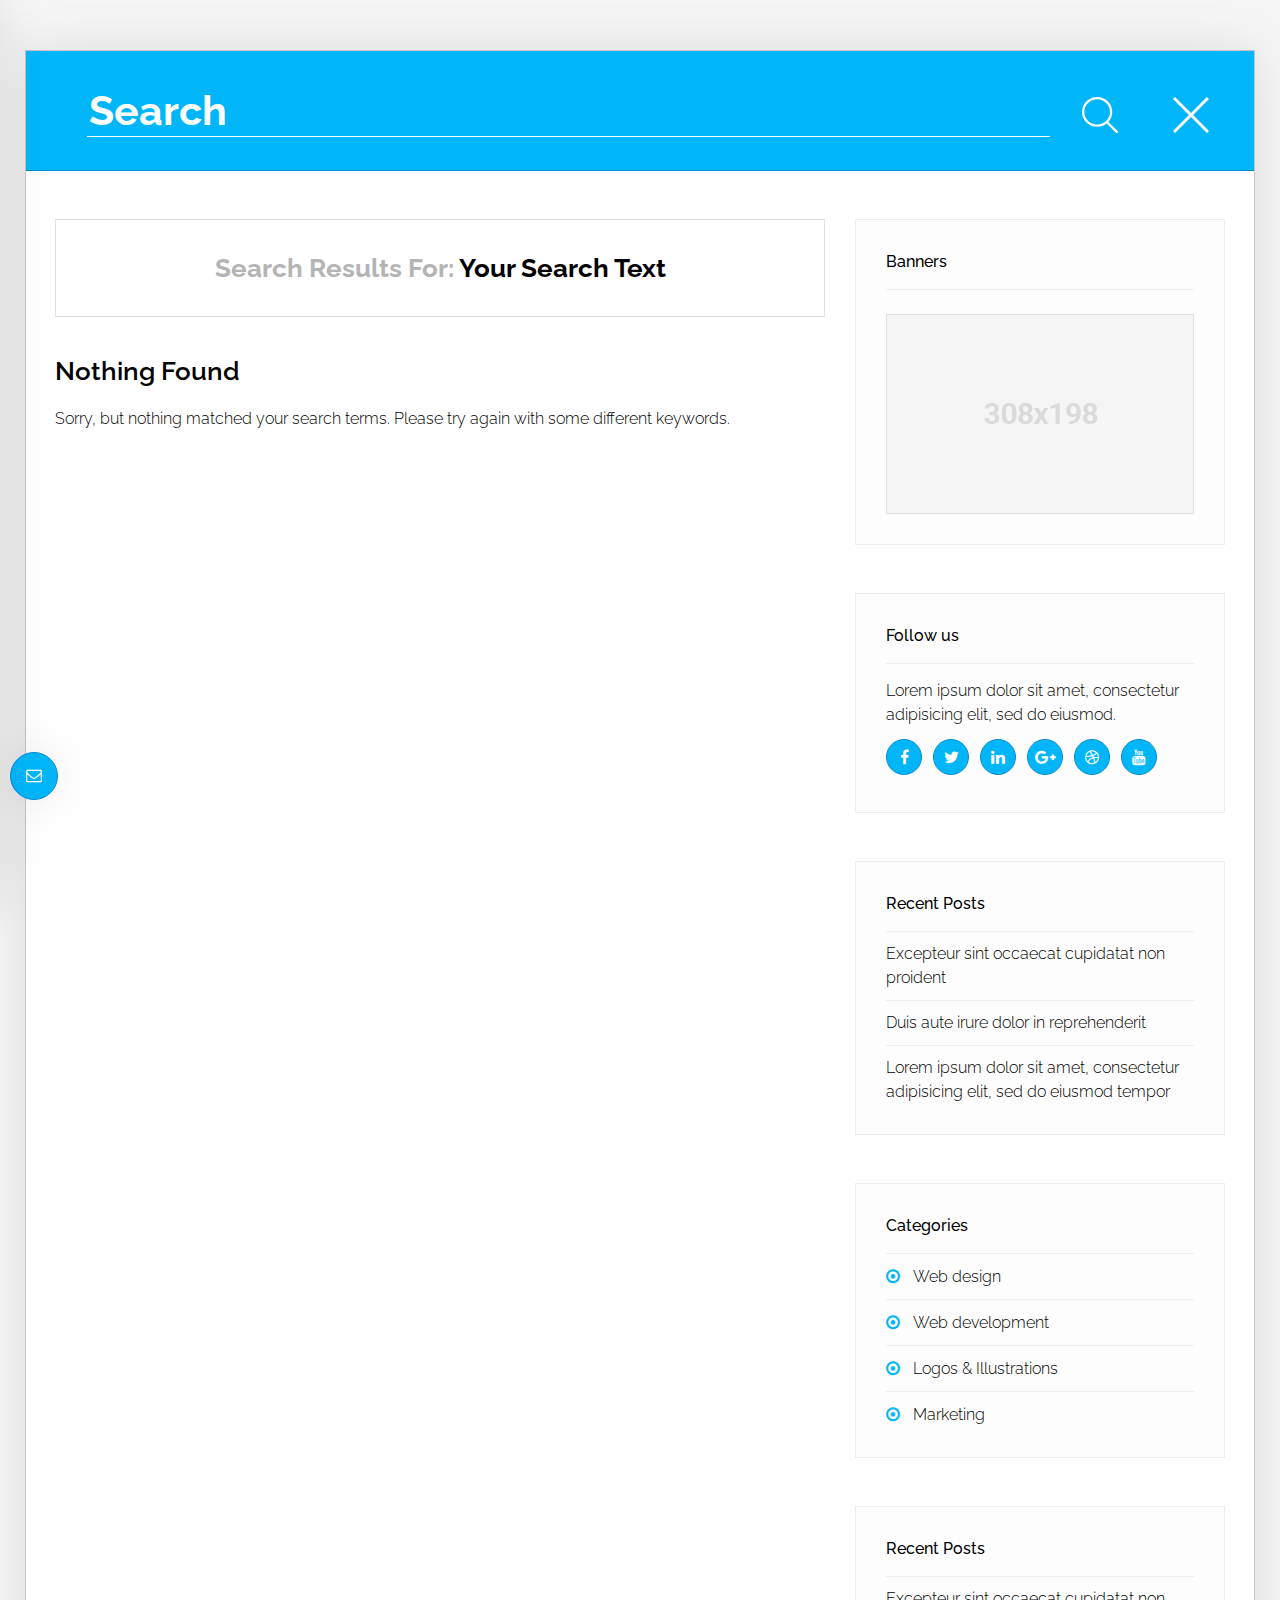
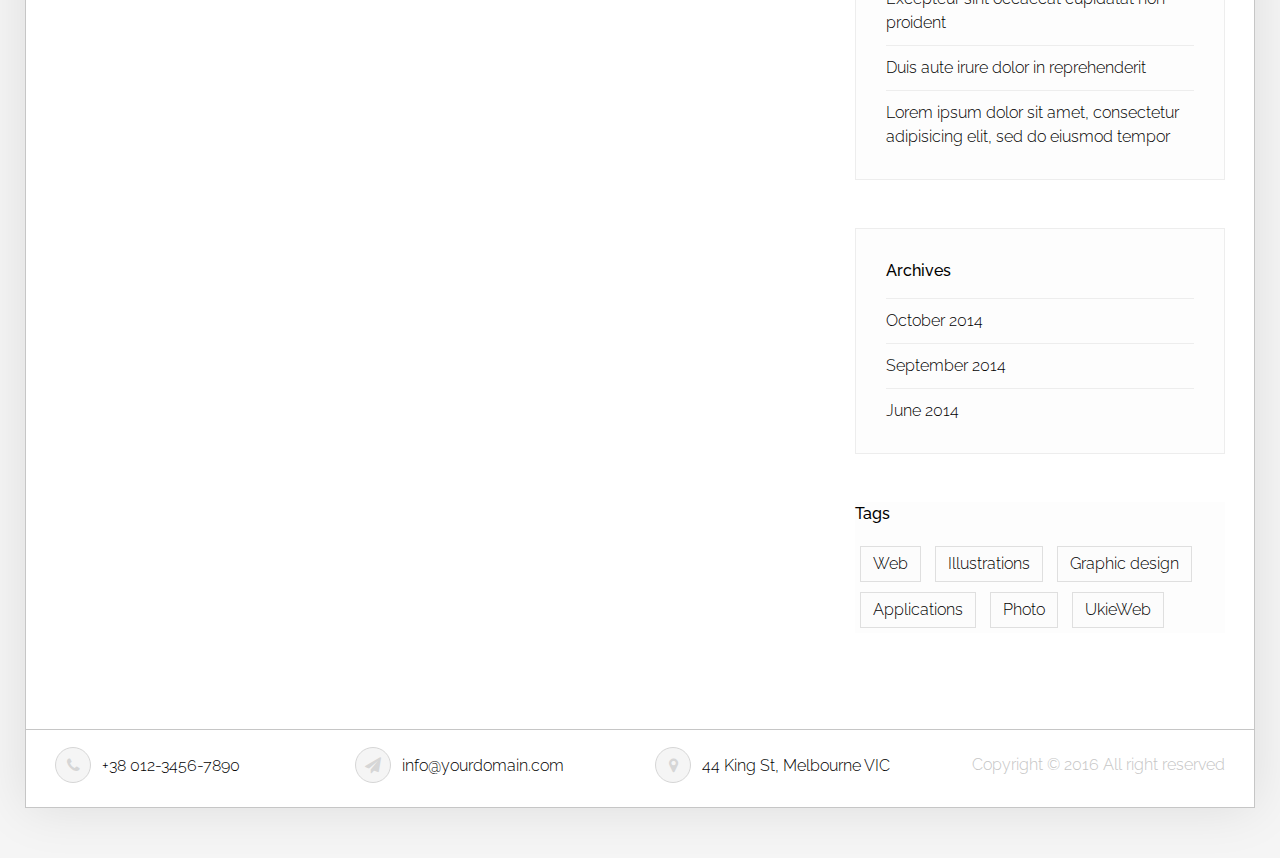
<file: search.html>
<!DOCTYPE html>
<!--[if lt IE 7 ]><html class="ie ie6" lang="en"> <![endif]-->
<!--[if IE 7 ]><html class="ie ie7" lang="en"> <![endif]-->
<!--[if IE 8 ]><html class="ie ie8" lang="en"> <![endif]-->
<!--[if (gte IE 9)|!(IE)]><!-->
<html lang="en"> <!--<![endif]-->

<head>
    <meta charset="utf-8" />
    <title>Search | ukieCard</title>
    <meta name="author" content="ukieweb" />
    <meta name="keywords" content="ukieCard, css3, template, html5 template, search" />
    <meta name="description" content="ukieCard - Personal Vcard & Resume HTML Template" />
    <meta name="viewport" content="width=device-width, initial-scale=1, maximum-scale=1" />
    <!-- Font Awesome -->
    <link type="text/css" media="all" href="assets/fonts/font-awesome/css/font-awesome.min.css" rel="stylesheet" />
    <!-- Libs CSS -->
    <link type="text/css" media="all" href="assets/boostrap-files/css/bootstrap.min.css" rel="stylesheet" />
    <!-- Animate CSS -->
    <link type="text/css" media="all" href="assets/css/animate.css" rel="stylesheet" />
    <!-- Template CSS -->
    <link rel="stylesheet" type="text/css" href="assets/css/component.css" />
    <link type="text/css" media="all" href="assets/css/contact.form.css" rel="stylesheet" />
    <link type="text/css" media="all" href="assets/css/style.css" rel="stylesheet" />
    <!-- Switcher CSS -->
    <link href="assets/css/colour-scheme/color-blue.css" rel="stylesheet" type="text/css" data-color="color-blue" media="all" id="stylesheet-new">
    <!-- Responsive CSS -->
    <link type="text/css" media="all" href="assets/css/respons.css" rel="stylesheet" />
    <!-- Favicons -->
    <link rel="apple-touch-icon" sizes="144x144" href="assets/img/favicons/apple-touch-icon-144x144.png" />
    <link rel="apple-touch-icon" sizes="114x114" href="assets/img/favicons/apple-touch-icon-114x114.png" />
    <link rel="apple-touch-icon" sizes="72x72" href="assets/img/favicons/apple-touch-icon-72x72.png" />
    <link rel="apple-touch-icon" href="assets/img/favicons/apple-touch-icon.png" />
    <link rel="shortcut icon" href="assets/img/favicons/favicon.png" />
    <!-- Google Fonts -->
    <link href='https://fonts.googleapis.com/css?family=Raleway:400,100,100italic,200,200italic,300,300italic,400italic,500,500italic,600,600italic,700,700italic,800,800italic,900,900italic' rel='stylesheet' type='text/css'>

</head>
<body>

<!-- Load page -->
<div class="animationload">
    <div class="loader"></div>
</div>
<!-- End load page -->

<div id="wraper">

    <!-- Start Head section -->
    <header class="head search-head">
        <!-- start container -->
        <div class="container">
            <!-- start row -->
            <div class="row">
                <div class="col-xs-8 col-sm-11 col-lg-11">
                    <form action="" method="">
                        <input type="text" name="search" class="search-input" placeholder="Search" value="" />
                        <input type="submit" class="btn-search" value="" />
                    </form>
                </div>
                <div class="col-xs-4 col-sm-1 col-lg-1 text-right">
                    <a href="index.html" class="btn-close-search hover-animate"></a>
                </div>
            </div>
            <!-- end row -->
        </div>
        <!-- end container -->
    </header>
    <!-- End Head section -->

    <!-- Start Blog section -->
    <section class="blog padding-block">
        <!-- start container -->
        <div class="container">
            <!-- start row -->
            <div class="row">
                <div class="col-xs-12 col-sm-12 col-lg-8">

                    <div class="search-text-block">
                        <h3><span class="text-grey">Search Results For:</span> Your Search Text</h3>
                    </div>

                    <div class="search-result">
                        <h3>Nothing Found</h3>
                        <p>Sorry, but nothing matched your search terms. Please try again with some different keywords.</p>
                    </div>

                </div>
                <div class="col-xs-12 col-sm-12 col-lg-4">
                    <!-- start slidebar -->

                    <aside class="widget widget-banners">
                        <h3 class="widget-title">Banners</h3>
                        <div class="widget-img">
                            <img src="assets/img/banner.jpg" alt="UKIE WEB banner" />
                        </div>
                    </aside>

                    <aside class="widget widget_follow_us">
                        <h3 class="widget-title">Follow us</h3>
                        <div class="widget-text">
                            <p>Lorem ipsum dolor sit amet, consectetur
                                adipisicing elit, sed do eiusmod.</p>
                            <ul class="animated fadeIn visible" data-animation="fadeIn" data-animation-delay="600">
                                <!-- social icons -->
                                <li><a class="ukie-icons hover-animate" href="#"><i class="fa fa-facebook"></i></a></li>
                                <li><a class="ukie-icons hover-animate" href="#"><i class="fa fa-twitter"></i></a></li>
                                <li><a class="ukie-icons hover-animate" href="#"><i class="fa fa-linkedin"></i></a></li>
                                <li><a class="ukie-icons hover-animate" href="#"><i class="fa fa-google-plus"></i></a></li>
                                <li><a class="ukie-icons hover-animate" href="#"><i class="fa fa-dribbble"></i></a></li>
                                <li><a class="ukie-icons hover-animate" href="#"><i class="fa fa-youtube"></i></a></li>
                                <!--
                                    <li><a class="ukie-icons hover-animate" href="#"><i class="fa fa-behance"></i></a></li>
                                    <li><a class="ukie-icons hover-animate" href="#"><i class="fa fa-pinterest"></i></a></li>
                                    <li><a class="ukie-icons hover-animate" href="#"><i class="fa fa-digg"></i></a></li>
                                    <li><a class="ukie-icons hover-animate" href="#"><i class="fa fa-deviantart"></i></a></li>
                                    <li><a class="ukie-icons hover-animate" href="#"><i class="fa fa-envelope-square"></i></a></li>
                                    <li><a class="ukie-icons hover-animate" href="#"><i class="fa fa-delicious"></i></a></li>
                                    <li><a class="ukie-icons hover-animate" href="#"><i class="fa fa-instagram"></i></a></li>
                                    <li><a class="ukie-icons hover-animate" href="#"><i class="fa fa-dropbox"></i></a></li>
                                    <li><a class="ukie-icons hover-animate" href="#"><i class="fa fa-skype"></i></a></li>
                                    <li><a class="ukie-icons hover-animate" href="#"><i class="fa fa-tumblr"></i></a></li>
                                    <li><a class="ukie-icons hover-animate" href="#"><i class="fa fa-vimeo-square"></i></a></li>
                                    <li><a class="ukie-icons hover-animate" href="#"><i class="fa fa-flickr"></i></a></li>
                                    <li><a class="ukie-icons hover-animate" href="#"><i class="fa fa-github-alt"></i></a></li>
                                    <li><a class="ukie-icons hover-animate" href="#"><i class="fa fa-renren"></i></a></li>
                                    <li><a class="ukie-icons hover-animate" href="#"><i class="fa fa-vk"></i></a></li>
                                    <li><a class="ukie-icons hover-animate" href="#"><i class="fa fa-xing"></i></a></li>
                                    <li><a class="ukie-icons hover-animate" href="#"><i class="fa fa-weibo"></i></a></li>
                                    <li><a class="ukie-icons hover-animate" href="#"><i class="fa fa-rss"></i></a></li>
                                -->
                            </ul>
                        </div>
                    </aside>

                    <aside class="widget widget_recent_entries">
                        <h3 class="widget-title">Recent Posts</h3>
                        <ul>
                            <li><a href="#">Excepteur sint occaecat cupidatat non proident</a></li>
                            <li><a href="#">Duis aute irure dolor in reprehenderit</a></li>
                            <li><a href="#">Lorem ipsum dolor sit amet, consectetur adipisicing elit, sed do eiusmod tempor</a></li>
                        </ul>
                    </aside>

                    <aside class="widget widget_categories">
                        <h3 class="widget-title">Categories</h3>
                        <ul>
                            <li class="cat-item cat-item-6"><a href="#">Web design</a></li>
                            <li class="cat-item cat-item-8"><a href="#">Web development</a></li>
                            <li class="cat-item cat-item-7"><a href="#">Logos & Illustrations</a></li>
                            <li class="cat-item cat-item-1"><a href="#">Marketing</a></li>
                        </ul>
                    </aside>

                    <aside class="widget widget_recent_entries">
                        <h3 class="widget-title">Recent Posts</h3>
                        <ul>
                            <li><a href="#">Excepteur sint occaecat cupidatat non proident</a></li>
                            <li><a href="#">Duis aute irure dolor in reprehenderit</a></li>
                            <li><a href="#">Lorem ipsum dolor sit amet, consectetur adipisicing elit, sed do eiusmod tempor</a></li>
                        </ul>
                    </aside>

                    <aside class="widget widget_archive">
                        <h3 class="widget-title">Archives</h3>
                        <ul>
                            <li><a href="#">October 2014</a></li>
                            <li><a href="#">September 2014</a></li>
                            <li><a href="#">June 2014</a></li>
                        </ul>
                    </aside>

                    <aside class="widget widget_tag_cloud">
                        <h3 class="widget-title">Tags</h3>
                        <div class="tagcloud">
                            <a href="#" class="hover-animate">Web</a>
                            <a href="#" class="hover-animate">Illustrations</a>
                            <a href="#" class="hover-animate">Graphic design</a>
                            <a href="#" class="hover-animate">Applications</a>
                            <a href="#" class="hover-animate">Photo</a>
                            <a href="#" class="hover-animate">UkieWeb</a>
                        </div>
                    </aside>

                    <!-- end slidebar -->
                </div>
            </div>
            <!-- end row -->
        </div>
        <!-- end container -->
    </section>
    <!-- End Blog section -->

    <!-- Start Footer section -->
    <footer class="footer">
        <!-- start container -->
        <div class="container">
            <!-- start row -->
            <div class="row">
                <!-- start phone number -->
                <div class="col-xs-12 col-sm-6 col-lg-3">
                    <a href="#" class="hover-animate">
                        <span class="ukie-icons hover-animate"><i class="fa fa-phone"></i></span> +38 012-3456-7890
                    </a>
                </div>
                <!-- end phone number -->
                <!-- start email -->
                <div class="col-xs-12 col-sm-6 col-lg-3">
                    <a href="#" class="hover-animate">
                        <span class="ukie-icons hover-animate"><i class="fa fa-paper-plane"></i></span> info@yourdomain.com
                    </a>
                </div>
                <!-- end email -->
                <!-- start address -->
                <div class="col-xs-12 col-sm-6 col-lg-3">
                    <a href="#" class="hover-animate">
                        <span class="ukie-icons hover-animate"><i class="fa fa-map-marker"></i></span> 44 King St, Melbourne VIC
                    </a>
                </div>
                <!-- end address -->
                <!-- start Copyright -->
                <div class="col-xs-12 col-sm-6 col-lg-3 text-right">
                    <span class="copyright">Copyright © 2016 All right reserved</span>
                </div>
                <!-- end Copyright -->
            </div>
            <!-- end row -->
        </div>
        <!-- end container -->
    </footer>
    <!-- End Footer section -->

</div>

<!-- Scroll to Top -->
<a href="#" class="btn hover-animate scrollToTop"><i class="fa fa-angle-up"></i></a>
<!-- End Scroll to Top -->

<!-- Style Contact Form -->
<!-- delete this from site once you have decided on a colour scheme - follow documentation for insructions -->
<!-- Button Style open -->
<div class="style-open-form animated hi-icon-effect-8">
    <i class="hi-icon fa fa-envelope-o ukie-icons hover-animate hi-icon-mobile"></i>
</div>
<!-- End Button Style open -->
<div class="style-contact-form style-off-form">
    <div class="row">
        <div class="col-xs-12 col-sm-12 col-lg-12 ">
            <!-- Start Contact Form -->
            <div class="contact-form">
                <div class="btn-close-form">
                </div>
                <h3 class="title title-contact">Contact Me</h3>
                <p>Use this form to tell me about your project goals and needs. I will be in touch within 24 hours.</p>
                <form action="assets/php/contact.php" id="contact-form-panel" method="post">
                    <input type="text" id="user-name-panel" name="user-name" value="" placeholder="Name" />
                    <input type="email" id="user-email-panel" name="user-email" value="" placeholder="Email" />
                    <input type="hidden" id="user-status-panel" name="user-status" value="1"  />
                    <textarea id="user-message-panel" name="user-message" placeholder="Message"></textarea>
                    <div class="footer-form">
                        <input type="submit" id="submit-btn-panel" class="btn btn-color hover-animate"  value="Send Message" />
                        <div class="info-message-form">
                            <p>Please fill out all the fields!</p>
                            <span class="close-msg"><i class="fa fa-close"></i></span>
                        </div>
                    </div>
                </form>
            </div>
            <!-- End Contact Form -->
            <!-- End style-open -->
        </div>
    </div>
    <!-- End row -->
</div>
<!-- End Style Contact Form -->

<!-- Scripts -->
<script src="assets/js/jquery-1.11.2.min.js" type="text/javascript"></script>
<script src="assets/boostrap-files/js/bootstrap.min.js" type="text/javascript"></script>
<script src="assets/js/jquery.appear.js" type="text/javascript"></script>
<script src="assets/js/jquery.mixitup.min.js" type="text/javascript"></script>
<script src="assets/js/owl.carousel.min.js" type="text/javascript"></script>
<script src="assets/js/jquery.flexslider-min.js" type="text/javascript"></script>
<script src="assets/js/jquery.inview.min.js" type="text/javascript"></script>
<script src="assets/js/jquery.knob.min.js" type="text/javascript"></script>
<script src="assets/js/jquery.cookie.js" type="text/javascript"></script>
<script src="assets/js/jquery.ratyli.js" type="text/javascript"></script>
<script src="assets/js/modernizr.custom.js" type="text/javascript"></script>
<script src="assets/js/contact_scripts.js" type="text/javascript"></script>
<script src="assets/js/scripts.js" type="text/javascript"></script>

</body>
</html>
</file>
<file: assets/css/contact.form.css>
/* ==============================================

Template: ukieCard
Version: 1.8.1
Author:	Ukieweb

============================================== */

.style-contact-form{
    left: 0;
    display: block;
    position: fixed;
    bottom: 0;
    width: 365px;
    height: 100%;
    -webkit-transition: all 0.5s ease-in-out;
    -moz-transition: all 0.5s ease-in-out;
    -ms-transition: all 0.5s ease-in-out;
    -o-transition: all 0.5s ease-in-out;
    transition: all 0.5s ease-in-out;
    background-color: #ffffff;
    box-shadow: 0 0 50px rgba(0, 0, 0, 0.1);
    border: 1px solid #C3C3C3;
    z-index: 9999999;
}
.style-contact-form .btn-close-form{
    width: 36px;
    height: 36px;
    margin-top: 45px;
    background-image: url("../img/close.svg");
    background-repeat: no-repeat;
    background-position: center;
    background-size: 100%;
    display: inline-block;
    cursor: pointer;
}
.style-contact-form .contact-form{
    padding: 0 30px;
    text-align: right;
}
.style-contact-form .contact-form p{
    margin: 12px 0 38px 0;
    font-weight: 400;
    text-align: left;
}
.style-contact-form .title-contact{
    margin: 25px 0 16px 0;
    text-align: left;
    line-height: 36px;
}
.style-contact-form .contact-form input[type="submit"]{
    float: left;
}
.style-open-form{
    display: block;
    cursor: pointer;
    position: fixed;
    z-index: 9999999;
    bottom: 100px;
    left: 10px;
}
.style-open-form .ukie-icons{
    font-size: 16px;
    width: 48px;
    height: 48px;
    line-height: 44px;
    margin: 0;
    box-shadow: 0px 0px 50px rgba(0, 0, 0, 0.1);
}
.style-off-form{
    left: -365px;
}
.hi-icon:before {
    font-family: 'FontAwesome';
    font-size: 16px;
    line-height: 45px;
}

.hi-icon-screen:before {
    content: "\f003";
}
.hi-icon-mobile:before {
    content: "\f003";
}
.hi-icon-effect-8 .hi-icon:hover:after {
    -webkit-animation: sonarEffect 1.3s ease-out 75ms;
    -moz-animation: sonarEffect 1.3s ease-out 75ms;
    animation: sonarEffect 1.3s ease-out 75ms;
}

@media (max-width: 991px){
    .style-contact-form, .style-open-form{
        display: none;
    }
}
</file>
<file: assets/css/style.css>
/* ==============================================

Template: ukieCard
Version: 1.8.1
Author:	Ukieweb

    - General setting
    - Menu-navigation
    - Home header
    - Menu section
    - Footer section
    - Home section
    - Content
    - Skills section
    - Portfolio
    - Contact
    - Info
    - Profile
    - Pricing
    - Instagram Feed
    - My thoughts
    - Total numbers
    - Animationload
    - Animated setting
    - Calendar

================================================ */

/* ------------------
    General setting
--------------------*/
* {
    font-family: 'Raleway', Helvetica, Arial, sans-serif;
    font-weight: 300;
}

body {
    font-size: 16px;
    line-height: 24px;
    margin: 0 auto;
}

h1, h2, h3, h4, h5, h6 {
    font-weight: 600;
}

h1 {
    font-size: 66px;
    line-height: 72px;
    margin-top: 48px;
    margin-bottom: 24px;
}

h2 {
    font-size: 41px;
    line-height: 48px;
    margin-top: 48px;
    margin-bottom: 24px;
}

h3 {
    font-size: 26px;
    line-height: 48px;
    margin-top: 24px;
    margin-bottom: 24px;
}

h4 {
    font-size: 16px;
    line-height: 24px;
    margin-top: 24px;
    margin-bottom: 24px;
}

p, ul, ol, pre, table, blockquote {
    margin-top: 12px;
    margin-bottom: 12px;
}

hr {
    border: 1px solid;
    margin: -1px 0;
}

ul ul, ol ol, ul ol, ol ul {
    margin-top: 0;
    margin-bottom: 0;
}

b, strong, em, small, code {
    line-height: 1;
}

table {
    margin: 0;
    padding: 0;
}

sup, sub {
    vertical-align: baseline;
    position: relative;
    top: -0.4em;
}

sub {
    top: 0.4em;
}

a {
    text-decoration: none;
    outline: none;
}

a:hover, a:visited, a:focus, a:active {
    text-decoration: none;
    outline: none;
}

.container {
    padding-right: 0px;
    padding-left: 0px;
}

.hover-animate {
    cursor: pointer;
    -webkit-transition: all 0.5s ease-in-out;
    -moz-transition: all 0.5s ease-in-out;
    -ms-transition: all 0.5s ease-in-out;
    -o-transition: all 0.5s ease-in-out;
    transition: all 0.5s ease-in-out;
}

.text-right {
    text-align: right;
}

.text-left {
    text-align: left;
}

.text-center {
    text-align: center;
}

.font-weight-m {
    font-weight: 500;
}

.social ul {
    padding: 0;
    margin: 12px 0;
}

.social li {
    display: inline-block;
    list-style: none;
}

.ukie-icons {
    display: inline-block;
    font-size: 16px;
    width: 36px;
    height: 36px;
    line-height: 36px;
    text-align: center;
    margin: 0px 7px 7px;
    border-radius: 50%;
    border-style: solid;
    border-width: 1px;
}

.ukie-icons:first-child {
    margin-left: 0px;
}

.ukie-icons:hover {
}

.btn {
    border-style: solid;
    border-width: 1px;
    padding: 0px 20px;
    line-height: 38px;
    font-size: 16px;
    border-radius: 50px;
    margin-right: 10px;
    margin-top: 10px;
}

.width-td {
    width: 100px;
}

.width-td1 {
    width: 150px;
}

.title-resume {
    margin-bottom: 30px;
}

.title-contact {
    margin-bottom: 30px;
}

.title-blog {
    margin-bottom: 0px;
}

.btn:hover {
}

.btn-color {
}

.btn-color:hover {
}

.block-grey {
    width: 100%;
    border-style: solid;
    border-width: 1px;
    padding: 30px;
}

.block-grey table {
    width: 100%;
}

.block-grey table td {
    line-height: 16px;
    padding-bottom: 18px;
}

.border-bottom {
    border-bottom-width: 1px;
    border-bottom-style: solid;
}

.border-top {
    border-top-width: 1px;
    border-top-style: solid;
}

.border-left {
    border-left-width: 1px;
    border-left-style: solid;
}

.border-right {
    border-right-width: 1px;
    border-right-style: solid;
}

.padding-block {
    padding-top: 48px;
    padding-bottom: 48px;
}

#wraper {
    border-width: 1px;
    border-style: solid;
    margin: 50px auto;
    width: 1230px;
}

.scrollToTop {
    width: 40px;
    height: 40px;
    padding: 0;
    line-height: 40px;
    text-align: center;
    position: fixed;
    bottom: 100px;
    right: 0;
    display: none;
}

.wraper-card .head .logo-page {
    margin-right: 0;
    float: right;
}

.profile .head, .resume .head, .portfolio-header .head, .blog .head, .contact .head {
    border-top-width: 1px;
    border-top-style: solid;
}

#contents .blog .post {
    border: 0;
    padding-bottom: 0;
}
#contents .btn-center .btn{
    margin-right: 0;
    margin-top: 0;
}
#contents .portfolio-section .btn-center .btn{
    margin-top: 15px;
}
/* ------------------
    Menu-navigation
--------------------*/
.navbar-inverse .navbar-collapse, .navbar-inverse .navbar-form {
    border: none;
}

.navigation-top {
    width: 100%;
    padding: 0;
    border-bottom: 1px solid;
}

.nav {
    float: none;
    display: block;
    text-align: center;
}

.nav > li > a {
    position: relative;
    display: block;
    padding: 0;
    line-height: 46px;
    font-weight: 600;
}
.nav > li {
    margin-left: 10px;
    margin-right: 10px;
    text-align: center;
    float: none;
    display: inline-block;
}

.navbar-wrapper {
    margin-top: 0;
    position: relative;
    z-index: 200;
    width: 100%;
}

.navbar.navbar-inverse.navbar-static-top {
    background: #ffffff;
    margin-bottom: 0;
}

.navbar.navbar-inverse.navbar-static-top a {
    border-bottom: 2px solid;
    line-height: 48px;
}

.navbar {
    border: none;
}
.navbar.navbar-inverse.navbar-static-top a:hover {
    border-bottom: 2px solid;
    line-height: 48px;
}

.navbar-inverse .navbar-nav a{
    -webkit-transition: all 0.8s ease;
    -moz-transition: all 0.8s ease;
    -o-transition: all 0.8s ease;
    transition: all 0.8s ease;
}
.navbar-inverse .navbar-nav > .active > a, .navbar-inverse .navbar-nav > .active > a:focus, .navbar-inverse .navbar-nav > .active > a:hover {
    border-bottom: 2px solid;
    font-weight: 600;
}

/* ------------------
    Home header
--------------------*/
.home-header .foto {
    border-radius: 50%;
    border-width: 1px;
    border-style: solid;
    width: 232px;
    height: 232px;
    overflow: hidden;
    display: inline-block;
}

.home-header .foto img {
    width: 232px;
    height: 232px;
}

.home-header .title {
    text-transform: uppercase;
    margin-bottom: 0;
}

.home-header .sub-title {
    font-weight: 300;
    margin: 0;
    line-height: 34px;
}

.home-header .full-length-photo {
    margin-top: 24px;
}

/* ------------------
    Menu section
--------------------*/
.menu {
    padding: 48px 0;
    text-align: center;
}

.menu .menu-li {
    display: inline-block;
    width: 170px;
    margin-left: 20px;
    margin-right: 20px;
}

.menu .menu-li .foto {
    display: block;
}

.menu .menu-li .name {
    text-underline: none;
    margin-top: 13px;
    display: block;
}

.menu-style1 {
    padding: 48px 0;
    text-align: center;
}

.menu-style1 .menu-li {
    display: inline-block;
    position: relative;
    width: 170px;
    height: 170px;
    margin-left: 20px;
    margin-right: 20px;
    overflow: hidden;
    border-style: solid;
    border-width: 1px;
    border-radius: 50%;
    border-color: #cccccc;
}

.menu-style1 .menu-li .name {
    text-underline: none;
    top: 0px;
    padding-top: 75px;
    display: block;
    text-align: center;
    width: 170px;
    height: 170px;
    font-size: 21px;
    z-index: 3;
}

.menu-style1 .menu-li .foto {
    display: block;
    overflow: hidden;
    z-index: 4;
    position: relative;
    -webkit-transition: all 0.5s ease-in-out;
    -moz-transition: all 0.5s ease-in-out;
    -ms-transition: all 0.5s ease-in-out;
    -o-transition: all 0.5s ease-in-out;
    transition: all 0.5s ease-in-out;
}

.menu-style1 .menu-li:hover .foto {
    margin-top: -172px;
}

.small-menu {
    margin: 125px 0 40px;
    position: relative;
}

.small-menu .arrow {
    background: url("../img/arrow.png") left top no-repeat;
    width: 300px;
    height: 200px;
    position: absolute;
    top: -35px;
    left: 95px;
}

.small-menu .open-menu {
    font-family: "The Girl Next Door";
    position: absolute;
    font-size: 30px;
    top: 40px;
    left: 130px;;
}

.icons-menu {
    height: 100px;
    margin: 0 auto;
    -webkit-filter: url("#goo");
    position: relative;
}

.icons-menu-button,
.icons-menu-toggle-button {
    position: absolute;
    display: inline-block;
    left: 0;
    top: 0;
    border-radius: 50%;
    width: 70px;
    height: 70px;
    line-height: 70px;
    margin-left: 0;
    margin-top: 0;
    text-align: center;
    border: none;
    outline: none;
}

.icons-menu-button {
    font-size: 30px;
    -webkit-transform: scale(0.95, 0.95);
    transform: scale(0.95, 0.95);
}

a.icons-menu-button {
    border-style: solid;
    border-width: 1px;
}

a.icons-menu-button:hover,
a.icons-menu-button:focus,
.icons-menu-toggle-button:hover {
    border-style: solid;
    border-width: 1px;
}

.icons-menu-toggle-button {
    z-index: 9;
    border-style: solid;
    border-width: 1px;
    font-size: 20px;
}

.icons-menu-items {
    list-style-type: none;
    padding: 0;
    margin: 0;
}

.icons-menu-item {
    display: inline-block;
}

.menu-style3 title {
    text-align: center;
}

/* ------------------
    Footer section
--------------------*/
.footer {
    line-height: 36px;
    padding: 17px 0;
    border-top-width: 1px;
    border-top-style: solid;
}

.footer a {
}

.footer .ukie-icons {
}

.footer a:hover {
}

.footer a:hover .ukie-icons {
}

.footer .copyright {
}

/* ------------------
    Home section
--------------------*/
.head {
    padding-top: 30px;
    padding-bottom: 30px;
    border-bottom-width: 1px;
    border-bottom-style: solid;
}

.head .title {
    margin: 0;
}

.head .sub-title {
    margin: 0;
    font-weight: 300;
}

.head .logo-page {
    margin-right: 30px;
    float: left;
}

.head .btn-close {
    width: 36px;
    height: 36px;
    margin-top: 16px;
    margin-right: 16px;
    background-image: url("../img/close.svg");
    background-repeat: no-repeat;
    background-position: center;
    background-size: 100%;
    display: inline-block;
    cursor: pointer;
}

.head .btn-close:hover {
    -ms-transform: rotate(270deg);
    -webkit-transform: rotate(270deg);
    transform: rotate(270deg);
}

.head .btn-close-search {
    width: 36px;
    height: 36px;
    margin-top: 16px;
    margin-right: 16px;
    background-image: url("../img/close-white.svg");
    background-repeat: no-repeat;
    background-position: center;
    background-size: 100%;
    display: inline-block;
    cursor: pointer;
}

.head .btn-close-search:hover {
    -ms-transform: rotate(270deg);
    -webkit-transform: rotate(270deg);
    transform: rotate(270deg);
}

.head .social ul {
    margin: 18px 0;
}

.head .social li {
    margin: 0 0 0 12px;
}

.head .social a {
    margin: 0;
}

.head .foto {
    border-radius: 50%;
    border-width: 1px;
    border-style: solid;
    width: 70px;
    height: 70px;
    overflow: hidden;
    display: inline-block;
    float: left;
    margin-right: 30px;
}

.title-header {
    font-weight: 700;
    font-size: 41px;
    margin: 0;
}

.sub-title-header {
    font-weight: 400;
    font-size: 16px;
    margin: 0;
}

.home-content .title-header {
    text-align: center;
    margin-top: 10px;
}

.home-content .sub-title-header {
    text-align: center;
}

.home-content .container {
    width: 100%;
}

.home-content .row, .home-content .col-lg-7, .home-content .col-lg-5 {
    padding: 0;
    margin-right: 0;
    margin-left: 0;
}

.home-content a .port-item-cont {
    position: relative;
    top: 0;
    left: 0;
    text-align: center;
    padding-bottom: 0;
    opacity: 0;
    -webkit-transition: all 0.3s;
    transition: all 0.3s;
}

.home-content a:hover .port-item-cont, .home-content a .port-item-cont.touch {
    opacity: 1;
    padding-top: 2%;
}

.menu-style3 {
    margin: 68px 0;
}

.menu-style3 .title-header {
    line-height: 41px;
}

.menu-style3 .sub-title-header {
    line-height: 16px;
}

.menu-style3 ul {
    padding-left: 0;
}

.menu-style3 li {
    display: block;
    text-align: center;
    min-height: 75px;
}

.menu-style3 a {
    display: inline-block;
    margin-left: auto;
    margin-right: auto;
}

.foto-content-man {
    background-position: top center;
    margin: 0;
    padding: 0;
    float: none;
    height: 536px;
}

.menu-style4 {
    width: 100%;
}

.menu-style4 ul {
    list-style: none;
    padding-left: 85px;
    margin: 98px 0;
}

.menu-style4 li {
    margin: 40px 0;
}

.menu-style4 .title-header {
    display: inline-block;
    position: absolute;
    padding-left: 30px;
    line-height: 36px;
    margin: 0;
}

.menu-style4 span {
    vertical-align: middle;
    position: relative;
    margin: 0;
}

.foto-content-woman {
    background-position: top center;
    margin: 0;
    padding: 0;
    float: none;
    height: 536px;
}

/* ------------------
    Content
--------------------*/
.content .title {
    margin: 0;
    line-height: 26px;
    margin-bottom: 16px;
}

.content .title1 {
    margin: 10px auto;
}

.owl-theme p {
    padding: 0;
    margin: 0;
}

.owl-theme .owl-controls .owl-buttons div {
    width: 35px;
    height: 35px;
    line-height: 33px;
    text-align: center;
    padding: 0;
    display: inline-block;
    zoom: 1;
    margin: 0 10px 0 0;
    border-radius: 50%;
    opacity: 1;
    border-width: 1px;
    border-style: solid;
    font-size: 16px;
    -webkit-transition: all 0.5s ease-in-out;
    -moz-transition: all 0.5s ease-in-out;
    -ms-transition: all 0.5s ease-in-out;
    -o-transition: all 0.5s ease-in-out;
    transition: all 0.5s ease-in-out;
}

.owl-theme .owl-controls .owl-buttons div:hover {
}

.owl-theme .owl-controls {
    margin-top: 20px;
    text-align: left;
}

/* ------------------
    Skills section
--------------------*/
.skills .title {
    margin: 0;
    line-height: 26px;
    margin-bottom: 16px;
}

.skills .title-skills {
    margin-bottom: 30px;
}

.skills .progress-bar-label {
    font-size: 16px;
    font-weight: 600;
    margin-bottom: 10px;
}

.skills .progress-bar {
    border-width: 1px;
    border-style: solid;
    line-height: 8px;
    position: relative;
    box-shadow: none;
}

.skills .progress {
    height: 10px;
    margin-bottom: 24px;
    border-radius: 0;
    border-width: 1px;
    border-style: solid;
    box-shadow: none;
    overflow: visible;
}

.skills .progress-bar span {
    display: block;
    width: 45px;
    height: 45px;
    line-height: 45px;
    text-align: center;
    font-weight: 300;
    position: absolute;
    top: -16px;
    right: -20px;
    border-width: 1px;
    border-style: solid;
    border-radius: 50%;
}

.skills .circle-progress-block {
    text-align: center;
    width: 160px;
    display: inline-block;
    margin-left: 25px;
}

.skills .circle-progress-block input {
    font-size: 21px !important;
    font-weight: 300 !important;
    margin-top: 25px !important;
    margin-left: -135px !important;
    border-radius: 50%;
    width: 110px !important;
    height: 110px !important;
}

.skills .circle-progress {

}

.skills .circle-progress-label {
    font-size: 16px;
    font-weight: 600;
    margin-top: 0;
    margin-bottom: 0;
}

.skills .row:first-of-type {
    margin-bottom: 30px;
}

.language-skills .progress {
    height: 40px;
    margin-bottom: 10px;
    position: relative;
}

.language-skills .progress:hover, .language-skills .progress:hover .ratyli .rate, .language-skills .progress:hover .ratyli .rate-empty {
    webkit-transition: all 0.5s ease-out;
    -moz-transition: all 0.5s ease-out;
    -o-transition: all 0.5s ease-out;
    transition: all 0.5s ease-out;
}

.language-skills .progress-bar-label {
    margin-left: 20px;
    line-height: 40px;
}

.ratyli {
    position: absolute;
    right: 20px;
    top: 10px;
}

.ratyli .rate {
    font-size: 20px;
    line-height: 20px;
    margin-left: 3px;
}

.knowledge .col-xs-12, .knowledge .col-sm-12, .knowledge .col-lg-6 {
    padding-left: 0;
    margin-bottom: 0;
}

.skills ul {
    padding: 0;
    margin-bottom: 0;
    margin-top: 0;
}

.skills ul li {
    list-style-type: none;
    line-height: 16px;
    margin-bottom: 18px;
}

.skills ul li:before {
    content: '\f00c';
    font-family: 'FontAwesome';
    margin-right: 10px;
}

/* ------------------
    Portfolio
--------------------*/
.portfolio .mix {
    margin-bottom: 30px;
    padding: 0;
}

.portfolio .within {
    margin-left: 15px;
    margin-right: 15px;
    position: relative;
    border-width: 1px;
    border-style: solid;
}

.portfolio ul,
.portfolio li {
    list-style-type: none;
    padding: 0;
    margin: 0;
    text-align: left;
}

.portfolio li {
    display: inline-block;
    margin: 5px;
    font-size: 16px;
    cursor: pointer;
    line-height: 34px;
    padding: 0 12px;
    border-width: 1px;
    border-style: solid;
}

.portfolio li:hover {
}

.portfolio li.active {
}

.portfolio li:first-child {
    margin-left: 0;
}

.portfolio ul {
    margin-bottom: 30px;
}

.portfolio-item {
    display: none;
}

.portfolio img {
    width: 100%;
}

.portfolio-item .port-item-cont {
    position: absolute;
    top: 0;
    left: 0;
    width: 100%;
    height: 100%;
    text-align: center;
    padding-top: 45%;
    opacity: 0;
    -webkit-transition: all 0.5s;
    transition: all 0.5s;
}

.portfolio-item:hover .port-item-cont, .portfolio-item .port-item-cont.touch {
    opacity: 1;
    padding-top: 35%;
}

.portfolio-item:hover .within, .portfolio-item .within.touch {
}

.portfolio-item .title {
    margin: 0;
}

.portfolio-item .desc {
}

.portfolio-item a.view-work {
    font-size: 16px;
    font-weight: 400;
    display: inline-block;
    text-decoration: none;
    padding: 7px 20px;
    border-radius: 50px;
    border-width: 1px;
    border-style: solid;
}

.portfolio-item a.view-work:hover {
}

.podrt-desc {
    max-width: 770px;
    margin: auto;
    border-width: 1px;
    border-style: solid;
    top: 0;
}

.podrt-desc p,
.podrt-desc h3 {
    padding: 20px;
    padding-bottom: 0;
}

.podrt-desc h3 {
    margin: 0;
    text-align: left;
    font-weight: 600;
    padding: 0px 0px 24px;
    line-height: 26px;
}

.podrt-desc p {
    margin: 0;
    padding: 16px 0px;
}

.podrt-desc img {
    width: 100%;
    border-bottom-width: 1px;
    border-bottom-style: solid;
}

.podrt-desc td {
    padding: 5px 0;
}

.modal-box-content {
    position: relative;
}

.modal-box-content .text {
    padding: 48px 30px;
}

.mfp-close {
    visibility: collapse;
}

.fancybox-close {
    position: absolute;
    top: 0;
    right: -32px;
    z-index: 8040;
}

#fancybox-loading, .fancybox-close {
    opacity: 1;
    width: 16px;
    height: 16px;
    text-align: center;
    line-height: 48px;
    padding: 0;
    font-size: 21px;
    cursor: pointer;
    background-image: url('../img/close-small.svg');
    background-repeat: no-repeat;
    background-size: 180%;
    background-position: center;
}

.fancybox-opened .fancybox-skin {
    -webkit-box-shadow: none;
    -moz-box-shadow: none;
    box-shadow: none;
}

.fancybox-skin a:hover {
    text-decoration: none;
    color: #e0e6e9;
}

.fancybox-nav {
    width: 0;
    height: 0;
}

.fancybox-nav span {
    opacity: 1;
    position: fixed;
    top: 50%;
    width: 14px;
    height: 14px;
    margin-top: 0;
    cursor: pointer;
    z-index: 8040;
    visibility: visible;
}

#fancybox-loading, .fancybox-next span, .fancybox-prev span {
    background-size: 100%;
    background-repeat: no-repeat;
    background-image: none;
    visibility: visible;
    display: inline-block;
    font: normal normal normal 14px/1 'FontAwesome';
    font-size: 36px;
    text-rendering: auto;
    -webkit-font-smoothing: antialiased;
    -moz-osx-font-smoothing: grayscale;
}

.fancybox-next span, .fancybox-prev span, .fancybox-next {
    background-position: 0 0;
}

#fancybox-loading, .fancybox-prev span:before {
    content: "\f104";
}

.fancybox-prev span {
    margin-left: 3%;
    left: 18px;
}

#fancybox-loading, .fancybox-next span:before {
    content: "\f105";
}

.fancybox-next span {
    margin-right: 3%;
    right: 18px;
}

.fancybox-overlay {
    background-image: none;
}

.fancybox-outer {
    top: 0;
    bottom: 0;
}

.fancybox-wrap {
    position: relative;
}

.fancybox-inner {
    overflow: auto;
    width: 787px;
    height: auto;
}

/* ------------------
    Contact
--------------------*/
.contact-form input {
    width: 100%;
    line-height: 48px;
    padding-left: 18px;
    padding-right: 18px;
    border-width: 1px;
    border-style: solid;
    margin-bottom: 20px;
    outline: none;
}

.contact-form input.error {
}

.contact-form input:focus, .contact-form textarea:focus {
    border-width: 1px;
    border-style: solid;
}

.contact-form input[type="submit"] {
    width: auto;
    height: auto;
    font-size: 16px;
    line-height: 38px;
    float: right;
    margin: 0;
    outline: none;
}

.contact-form .info-message-form {
    line-height: 38px;
    padding-left: 18px;
    padding-right: 68px;
    display: inline-block;
    border-width: 1px;
    border-style: solid;
    min-width: 290px;
    position: relative;
    display: none;
}

.contact-form .info-message-form p {
    padding: 0;
    margin: 0;
}

.contact-form .info-message-form.error {
    display: inline-block;
}

.contact-form .info-message-form.success {
    display: inline-block;
}

.contact-form .info-message-form .close-msg {
    position: absolute;
    right: 12px;
    top: 0px;
}

.contact-form textarea {
    width: 100%;
    height: 100px;
    padding: 18px;
    border-width: 1px;
    border-style: solid;
    margin-bottom: 10px;
    outline: none;
}

.map {
    width: 100%;
    height: 370px;
    border-width: 1px;
    border-style: solid;
}
.contact-form input:not([type="submit"]){min-height: 48px;}
/* ------------------
    Info
--------------------*/
.info .title {
    margin: 0 auto 30px;
}

.info .circle-block {
    display: inline-block;
    margin-left: 40px;
    margin-right: 40px;
    margin-bottom: 30px;
}

.info .circle-block .icon {
    width: 100px;
    height: 100px;
    line-height: 100px;
    text-align: center;
    font-size: 30px;
    border-style: solid;
    border-width: 1px;
    border-radius: 50%;
    display: block;
    margin-bottom: 24px;

}

.info .circle-block .name {
    font-weight: 600;
}

.info .circle-block:hover .icon {
}

.info .circle-block:hover .name {
}

/* ------------------
    Testimonials
--------------------*/
.testimonials .row {
    max-width: 970px;
    margin-left: auto;
    margin-right: auto;
}

.testimonials .col-sm-7, .testimonials .col-lg-7 {
    padding-left: 30px;
    padding-right: 0;
    border-top: none;
}

.testimonials .col-sm-5, .testimonials .col-lg-5 {
    padding-left: 0;
    border-top: none;
    margin-bottom: 5%;
    margin-top: 4%;
}

.testimonials .block-grey table td {
    text-align: right;
}

.testimonials .block-grey table .width-td1 {
    text-align: left;
    width: auto;
}

.testimonials .flexslider p {
    text-align: left;
    margin: 0 0 20px;
}

.testimonials .foto {
    border-width: 1px;
    border-style: solid;
    border-radius: 50%;
    width: 100px;
    height: 100px;
    overflow: hidden;
    display: inline-block;
    float: left;
    margin-right: 20px;
}

.testimonials h3 {
    margin-top: 0;
}

.testimonials h4 {
    margin-bottom: 0;
    padding-bottom: 0;
    text-align: left;
}

.testimonials .flexslider {
    text-align: left;
}

.flexslider > .flex-direction-nav {
    display: none;
}

/* ------------------
    clients
--------------------*/
.clients h3 {
    margin-top: 0;
}

.clients .owl-buttons {
    text-align: center;
}

.clients .owl-theme .owl-controls .owl-buttons div {
    margin: 0 5px;
}

#owl-clients .item {
    background: transparent;
    padding: 0;
    text-align: center;
    height: 140px;
    margin: 0 15px;
    line-height: 140px;
}

.clients .owl-theme .owl-controls {
    margin-top: 35px;
}

/* ------------------
        Profile
--------------------*/
#wraper .content .green-marker {
    margin-right: 15px;
    font-size: 14px;
}

#wraper .content .red-marker {
    margin-right: 15px;
    font-size: 14px;
}

#wraper .content .orange-marker {
    margin-right: 15px;
    font-size: 14px;
}

/* ------------------
        Pricing
--------------------*/
.pricing .title {
    margin: 0 auto 30px;
}

.table-pricing {
    width: 100%;
}

.table-pricing .header-pricing {
    font-size: 16px;
    line-height: 56px;
    font-weight: 700;
    border-width: 1px;
    border-style: solid;
}

.table-pricing.best-pricing .header-pricing {
}

.table-pricing .price-pricing {
    line-height: 80px;
    font-size: 41px;
    font-weight: 700;
    border-top-width: 0px;
    border-bottom-width: 1px;
    border-left-width: 1px;
    border-right-width: 1px;
    border-style: solid;
}

.table-pricing.best-pricing .price-pricing {
}

.table-pricing .price-pricing sup {
    font-weight: 700;
}

.table-pricing .properties-pricing ul {
    margin: 0;
    padding: 0;
}

.table-pricing .properties-pricing li {
    list-style: none;
    line-height: 38px;
    border-top-width: 0;
    border-bottom-width: 1px;
    border-left-width: 1px;
    border-right-width: 1px;
    border-style: solid;
    margin: 0;
    padding: 0;
    text-align: left;
    padding-left: 18px;
}

.table-pricing .properties-pricing li:first-of-type {
    padding-top: 20px;
}

.table-pricing .properties-pricing li:last-child {
    border-bottom-width: 0;
    padding-bottom: 20px;
}

.table-pricing .properties-pricing .arrow-check {
    margin-right: 10px;
}

.table-pricing .footer-pricing {
    padding: 10px 0 20px;
    border-width: 1px;
    border-style: solid;
}

.price-pricing small {
    font-size: 50%;
    font-weight: 600;
    margin-left: -5px;
}

.table-pricing .new {
    font-size: 9px;
    font-weight: 600;
    line-height: 10px;
    text-transform: uppercase;
    padding: 4px 5px 3px;
    margin-left: 5px;
    -webkit-border-radius: 2px;
    -moz-border-radius: 2px;
    border-radius: 2px;
}

.properties-pricing del {
    opacity: 0.6;
}

/* ------------------
    Instagram Feed
--------------------*/
.instagram-feed .title {
    margin: 0 auto 30px;
}

.instagram-feed .instagram-foto {
    width: 100%;
}

.instagram-feed .row {
    margin: 0;
}

.instagram-feed .col-lg-2 {
    padding: 0;
}

/* ------------------
    My thoughts
--------------------*/
.my-thoughts .title {
    margin: 0 auto 30px;
}

.my-thoughts .thoughts {
    max-width: 550px;
    margin-left: auto;
    margin-right: auto;
}

.my-thoughts .sub-title {
    margin-bottom: 0;
}

.my-thoughts .ukie-icons {
    cursor: default;
}

/* ------------------
    Blog
--------------------*/

.slider_container .head.search-head {
    line-height: 50px;
}

.head .flex-direction-nav li a.next {
    width: 36px;
    height: 36px;
    border: none;
    border-radius: 0;
    margin-top: 16px;
    margin-right: 7px;
    background: url("../img/search-grey.svg");
    background-repeat: no-repeat;
    background-position: center;
    background-size: 100%;
    display: inline-block;
    cursor: pointer;
    -webkit-transition: all 0.5s ease-in-out;
    -moz-transition: all 0.5s ease-in-out;
    -ms-transition: all 0.5s ease-in-out;
    -o-transition: all 0.5s ease-in-out;
    transition: all 0.5s ease-in-out;
}

.head .flex-direction-nav li a.next:hover {
    background-color: transparent;
}

.head .flex-direction-nav li a.prev {
    width: 36px;
    height: 36px;
    border: none;
    border-radius: 0;
    margin-top: 16px;
    margin-right: 16px;
    background: url("../img/close-white.svg");
    background-repeat: no-repeat;
    background-position: center;
    background-size: 100%;
    display: inline-block;
    cursor: pointer;
    -webkit-transition: all 0.5s ease-in-out;
    -moz-transition: all 0.5s ease-in-out;
    -ms-transition: all 0.5s ease-in-out;
    -o-transition: all 0.5s ease-in-out;
    transition: all 0.5s ease-in-out;
}

.head .flex-direction-nav li a.prev:hover {
    -ms-transform: rotate(270deg);
    -webkit-transform: rotate(270deg);
    transform: rotate(270deg);
}

.blog .post {
    border-bottom-width: 1px;
    border-bottom-style: solid;
    padding-bottom: 48px;
    margin-bottom: 48px;
}

.blog .post.last, .blog .post.one-post {
    border: 0;
    padding-bottom: 0;
    margin-bottom: 48px;
}

.blog .post .photo {
    border-width: 1px;
    border-style: solid;
    overflow: hidden;
}

.blog .post .photo img {
    width: 100%;
    position: relative;
    webkit-transition: all 0.5s ease-out;
    -moz-transition: all 0.5s ease-out;
    -o-transition: all 0.5s ease-out;
    transition: all 0.5s ease-out;
}

.blog .post .photo:hover img {
    -webkit-transform: scale(1.1);
    -moz-transform: scale(1.1);
    transform: scale(1.1);
}

.blog .post .video {
    width: 100%;
}

.blog .post iframe {
    width: 100%;
    height: 372px;
}

.blog .post .txt-quote {
    width: 100%;
    padding: 30px;
    border-style: solid;
    border-width: 1px;
    font-weight: 500;
}

.blog .post .txt-quote:before {
    content: '\f10e'; /* FontAwesome char code inside the '' */
    font-family: 'FontAwesome'; /* FontAwesome or whatever */
    display: inline-block;
    width: 1.2em; /* same as padding-left set on li */
    margin-right: 8px; /* same as padding-left set on li */
}

.post .entry-byline {
    margin: 10px 0 15px;
    font-size: 14px;
    font-weight: 600;
}

.post .entry-byline .fa {
    margin-right: 5px;
}

.post .entry-byline a {
    font-size: 14px;
    font-weight: 600;
}

.post .entry-byline span, .post .entry-byline time {
    font-size: 14px;
    font-weight: 600;
}

.post .entry-byline .right-border {
    border-right-style: solid;
    border-right-width: 1px;
    padding-right: 16px;
    margin-right: 16px;
}

.blog .post-pagination {
    width: 100%;
    margin-top: 48px;
    padding-top: 24px;
    border-top-style: solid;
    border-top-width: 1px;
}

.blog .post-pagination .pre {
    float: left;
}

.blog .post-pagination .next {
    float: right;
}

.blog .post-comments {
    margin-top: 24px;
}

.blog .post-comments h3 {
    margin: 0;
    padding: 5px 0;
    margin-bottom: 24px;
    border-bottom-style: solid;
    border-bottom-width: 1px;
}

.blog .post-comments .user-img {
    width: 100%;
}

.blog .post-comments .user-name {
    font-size: 16px;
    line-height: 20px;
    margin-top: 5px;
    margin-bottom: 20px;
}

.blog .post-comment-txt {
    padding: 20px;
    margin-bottom: 20px;
    border-style: solid;
    border-width: 1px;
    position: relative;
}

.blog .post-comment-txt:after, .blog .post-comment-txt:before {
    right: 100%;
    top: 25%;
    border: solid transparent;
    content: " ";
    height: 0;
    width: 0;
    position: absolute;
    pointer-events: none;
}

.blog .post-comment-txt:after {
    border-width: 8px;
    margin-top: -8px;
}

.blog .post-comment-txt:before {
    border-width: 9px;
    margin-top: -9px;
}

.blog .reply-post {
    margin-left: 20px;
}

.blog .post-comment-txt .comment-time {
    font-weight: 600;
    float: left;
    display: block;
}

.blog .post-comment-txt .reply {
    text-align: right;
    float: right;
    display: block;
}

.blog .post-comment-txt .comment-reply-link {
    font-weight: 600;
}

.blog .leave-comment {
    margin-top: 18px;
}

.blog .leave-comment h3 {
    margin: 0;
    padding: 5px 0;
    margin-bottom: 24px;
    border-bottom-style: solid;
    border-bottom-width: 1px;
}

.blog .leave-comment .input-contact {
    width: 100%;
    line-height: 48px;
    padding-left: 18px;
    padding-right: 18px;
    border-width: 1px;
    border-style: solid;
    margin-bottom: 20px;
    outline: none;
}

.blog .leave-comment textarea {
    height: 100px;
    padding: 18px;
    line-height: 20px !important;
}

.blog .leave-comment .btn {
    margin: 0;
}

/* ------------------
    Widget
--------------------*/
.widget {
    width: 100%;
    padding: 30px;
    border-style: solid;
    border-width: 1px;
    margin-bottom: 48px;
}

.widget-title {
    font-size: 16px;
    line-height: 24px;
    font-weight: 500;
    margin: 0;
    margin-bottom: 15px;
}

.widget ul {
    margin: 0;
    padding: 0;
}

.widget li {
    list-style: none;
    font-size: 16px;
    border-top-style: solid;
    border-top-width: 1px;
    padding: 10px 0;
}

.widget a:hover {
    -webkit-transition: all 0.5s ease-in-out;
    -moz-transition: all 0.5s ease-in-out;
    -ms-transition: all 0.5s ease-in-out;
    -o-transition: all 0.5s ease-in-out;
    transition: all 0.5s ease-in-out;
}

.widget li:last-child {
    padding-bottom: 0px;
}

.widget_categories li:before {
    content: '\f192'; /* FontAwesome char code inside the '' */
    font-family: 'FontAwesome'; /* FontAwesome or whatever */
    display: inline-block;
    width: 1.2em; /* same as padding-left set on li */
    margin-right: 8px; /* same as padding-left set on li */
}

.widget_tag_cloud {
    padding: 0px;
    border: 0;
}

.widget_tag_cloud .tagcloud a {
    display: inline-block;
    margin: 5px;
    font-size: 16px;
    cursor: pointer;
    line-height: 34px;
    padding: 0 12px;
    border-width: 1px;
    border-style: solid;
}

.widget_follow_us li {
    list-style: none;
    font-size: 16px;
    border: 0;
    display: inline-block;
    padding: 0;
}

.widget_follow_us .widget-title {
    padding-bottom: 15px;
    border-bottom-width: 1px;
    border-bottom-style: solid;
}

.widget-banners .widget-title {
    padding-bottom: 15px;
    border-bottom-width: 1px;
    border-bottom-style: solid;
}

.widget-banners .widget-img {
    margin-top: 24px;
    width: 100%;
    height: auto;
    overflow: hidden;
    border-style: solid;
    border-width: 1px;
}

/* ------------------
    Search
--------------------*/
.head.search-head {
    border-bottom-width: 1px;
    border-bottom-style: solid;
}

.head.search-head .btn-close {
    background-image: url("../img/close-white.svg");
}

.head.search-head .btn-search {
    width: 36px;
    height: 36px;
    margin-top: 16px;
    margin-right: 16px;
    background-color: transparent;
    background-image: url("../img/search.svg");
    background-repeat: no-repeat;
    background-position: center;
    background-size: 100%;
    border: 0;
    display: inline-block;
    cursor: pointer;
    position: absolute;
}

.head .btn-search-page {
    width: 36px;
    height: 36px;
    margin-top: 16px;
    margin-left: 27px;
    background-color: transparent;
    background-image: url("../img/search-grey.svg");
    background-repeat: no-repeat;
    background-position: center;
    background-size: 100%;
    border: 0;
    display: inline-block;
    cursor: pointer;
    position: absolute;
}

.head.search-head .search-input {
    border: 0;
    border-bottom-style: solid;
    border-bottom-width: 1px;
    font-size: 41px;
    line-height: 41px;
    font-weight: bold;
    width: 90%;
    outline: none;
    margin: 4px 3% 0;
}

.search-text-block {
    border-style: solid;
    border-width: 1px;
    text-align: center;
}

.search-text-block h3 {
    font-weight: bold;
}

.search-text-block .text-grey {
    font-weight: bold;
}

.search-result {
    margin: 30px 0;
}

.search-result h3 {
    margin: 0;
}

/* ------------------
    Pagination
--------------------*/
.pagination .page-numbers {
    border-width: 1px;
    border-style: solid;
    text-decoration: none;
    padding: 5px 12px;
    margin: 10px 1px;
    -webkit-transition: all 0.5s ease;
    -moz-transition: all 0.5s ease;
    -o-transition: all 0.5s ease;
    transition: all 0.5s ease;
}

.pagination .dots {
    border: 0;
    margin: 0;
    padding: 0 5px;
}

/* ------------------
    Total numbers
--------------------*/
.total-numbers {
    text-align: left;
}

.total-numbers .iconspace {
    display: block;
    float: left;
    width: 80px;
    height: 60px;
    line-height: 60px;
    font-size: 30px;
    text-align: center;
    border-width: 1px;
    border-style: solid;
    position: relative;
}

.total-numbers .iconspace:after, .total-numbers .iconspace:before {
    left: 100%;
    top: 50%;
    border: solid transparent;
    content: " ";
    height: 0;
    width: 0;
    position: absolute;
    pointer-events: none;
}

.total-numbers .iconspace:after {
    border-width: 7px;
    margin-top: -7px;
}

.total-numbers .iconspace:before {
    border-width: 8px;
    margin-top: -8px;
}

.total-numbers .info-text {
    line-height: 34px;
    margin: 0 0 0 20px;
    float: left;
}

.total-numbers .sum {
    font-size: 41px;
    font-weight: 700;
    display: block;
}

/* ------------------
    Animationload
--------------------*/
.animationload {
    position: fixed;
    top: 0;
    left: 0;
    right: 0;
    bottom: 0;
    z-index: 999999;
}

.loader {
    position: absolute;
    top: 50%;
    left: 50%;
    margin: -100px 0 0 -100px;
    width: 200px;
    height: 200px;
    background-image: url("../img/loading-circle.gif");
    background-position: center;
    background-repeat: no-repeat;
    background-size: 50%;
}

/* ------------------
    Animated setting
--------------------*/
.animated {
    visibility: hidden;
}

.visible {
    visibility: visible;
}

/* ------------------
    Calendar
--------------------*/
.calendar h3 {
    margin-top: 0;
}

.calendar-content {
    max-width: 80%;
    margin-left: auto;
    margin-right: auto;
    border: 1px solid;
}

.calendar-content .col-xs-12, .calendar-content .col-sm-4, .calendar-content .col-lg-4 {
    padding: 0;
    margin-bottom: 0;
}

.calendar-content .calendar-note {
    font-size: 14px;
    line-height: 1.25;
    padding: 18px 0 18px 35px;
    margin: 0 8%;
    position: relative;
    text-align: left;
    width: 100%;
}

.calendar-content .calendar-note:before {
    content: '';
    position: absolute;
    left: 0;
    top: 0;
    width: 16px;
    height: 16px;
    margin: 18px 0;
    border-radius: 50%;
    border: 1px solid;
}

.calendar-content .today-note {
    margin-left: 8%;
}

.calendar-content .today-note:before {
    border-width: 1px;
    border-style: solid;
}

.calendar-content .notes {
    border-top: 1px solid;
    margin: 0;
    text-align: left;
}

.calendar-content ul {
    padding: 0;
}

.calendar-content .notes li {
    list-style: none;
    display: inline-block;
    padding: 0;
    margin-right: 25%;
}

.calendar-content .notes li:last-child {
    margin-right: 0;
}

.today {
    padding: 117px 0;
    height: 100%;
    width: 100%;
}

.today .valign-outer {
    width: 100%;
    height: 100%;
    overflow: hidden;
    display: table;
    z-index: 2;
    position: relative;
}

.today .valign-middle {
    top: 50%;
    display: table-cell;
    vertical-align: middle;
    width: 100%;
    position: static;
}

.today .valign-inner {
    position: relative;
    top: -50%;
}

.today .date {
    position: relative;
    margin: 0 auto 13%;
    width: 180px;
    height: 180px;
    padding: 11% 5%;
    border-radius: 50%;
    border-width: 1px;
    border-style: solid;
}

.today .day {
    font-size: 74px;
    display: block;
    margin-bottom: 8px;
    line-height: 60px;
    font-weight: 500;
}

.today .month {
    display: block;
    font-size: 33px;
    line-height: 33px;
    font-weight: 600;
}

.today .week-day {
    font-size: 36px;
    letter-spacing: 0.08em;
    line-height: 50px;
    font-weight: 600;
}

.fc-calendar .fc-row > div, .fc-calendar .fc-body, .fc-calendar .fc-row {
    border: none;
}
</file>
<file: assets/css/switcher.css>
/* ==============================================

Template: ukieCard
Version: 1.8.1
Author:	Ukieweb

============================================== */

.style-switcher {
    left: 0;
    display: block;
    position: absolute;
    top: 30px;
    width: 275px;
    -webkit-transition: all 0.5s ease-in-out;
    -moz-transition: all 0.5s ease-in-out;
    -ms-transition: all 0.5s ease-in-out;
    -o-transition: all 0.5s ease-in-out;
    transition: all 0.5s ease-in-out;
    border-color: #c6c6c6;
    background-color: #ffffff;
    box-shadow: 0px 0px 50px rgba(0, 0, 0, 0.1);
    border: 1px solid #C3C3C3;
    z-index: 9999999;
}

.style-open {
    background: rgb(255, 255, 255);
    display: inline-block;
    font-size: 20px;
    padding: 5px 16px;
    border-radius: 0 4px 4px 0;
    border-right: 1px solid #C3C3C3;
    border-top: 1px solid #C3C3C3;
    border-bottom: 1px solid #C3C3C3;
    cursor: pointer;
    position: absolute;
    z-index: 9999999;
    top: 40px;
    right: -29px;
}

.style-off {
    left: -275px;
    -webkit-transition: all 0.5s ease-in-out;
    -moz-transition: all 0.5s ease-in-out;
    -ms-transition: all 0.5s ease-in-out;
    -o-transition: all 0.5s ease-in-out;
    transition: all 0.5s ease-in-out;
}

.switch-colours {
    padding: 30px 30px 30px 20px;
}

.lighter {
    color: #000000;
    margin: 0 0 10px;
    font-size: 18px;
    line-height: 26px;
}

.new-colour {
    width: 40px;
    height: 30px;
    border-radius: 4px;
    border-width: 1px;
    border-style: solid;
    display: inline-block;
    margin: 7px;
}

.new-bg {
    width: 40px;
    height: 30px;
    border-radius: 4px;
    border-width: 1px;
    border-style: solid;
    display: inline-block;
    margin: 7px;
}

/* ------------------
    Colors
--------------------*/

.color-blue {
    border-color: #068cd6;
    background-color: #00b6f9;
}

.color-orange {
    border-color: #ffab00;
    background-color: #ffc400;
}

.color-purple {
    border-color: #492ca2;
    background-color: #7c4dff;
}

.color-green {
    border-color: #7cb342;
    background-color: #9ccc65;
}

.color-red {
    border-color: #d84315;
    background-color: #ff7043;
}

.color-brown {
    border-color: #8c6d4c;
    background-color: #ae8c64;
}

/* ------------------
    Backgrounds
--------------------*/
.bg-grey {
    border: 0;
    background-color: #f5f5f5;
}

.bg-dark-blue {
    border: 0;
    background-color: #263238;
}

.bg-dark-purple {
    border: 0;
    background-color: #1e1f38;
}

.bg-light-blue {
    border: 0;
    background-color: #cfd8dc;
}

.bg-brown {
    border: 0;
    background-color: #383231;
}

.bg-white {
    border: 1px solid #E8E8E8;
    background-color: #ffffff;
}

@media (max-width: 991px) {
    .style-switcher {
        display: none;
    }
}

.switch {
    width: 50px;
    height: 30px;
    position: relative;
    margin-left: auto;
    margin-right: auto;
}

.switch input {
    top: 0;
    right: 0;
    bottom: 0;
    left: 0;
    opacity: 0;
    z-index: 100;
    position: absolute;
    width: 50px;
    height: 30px;
    cursor: pointer;
}

.switch label {
    display: block;
    width: 50px;
    height: 30px;
    position: absolute;
    border-radius: 40px;
    -webkit-transition: all 0.8s ease-in-out;
    -moz-transition: all 0.8s ease-in-out;
    -ms-transition: all 0.8s ease-in-out;
    -o-transition: all 0.8s ease-in-out;
    transition: all 0.8s ease-in-out;
}

.switch label i {
    left: 42%;
    top: 0;
    background-color: #fff;
    border-radius: 50%;
    z-index: 2;
    -webkit-transition: all 0.5s ease-in-out;
    -moz-transition: all 0.5s ease-in-out;
    -ms-transition: all 0.5s ease-in-out;
    -o-transition: all 0.5s ease-in-out;
    transition: all 0.5s ease-in-out;
    display: block;
    height: 28px;
    width: 28px;
    position: absolute;
}

.switch label:before {
    content: "on";
    color: #000;
    font-size: 14px;
    font-weight: 600;
    top: 50%;
    left: 55px;
    position: absolute;
    margin-top: -12px;
    text-transform: uppercase;
}

.switch input:checked ~ label { /* Background */
    background: #E8E8E8;
    border: 1px solid #cfd8dc;
    -webkit-transition: all 0.8s ease-in-out;
    -moz-transition: all 0.8s ease-in-out;
    -ms-transition: all 0.8s ease-in-out;
    -o-transition: all 0.8s ease-in-out;
    transition: all 0.8s ease-in-out;
}

.switch input:checked ~ label i {
    top: 0;
    left: 0;
    margin-right: 2px;
    background: #fff;
    -webkit-transition: all 0.5s ease-in-out;
    -moz-transition: all 0.5s ease-in-out;
    -ms-transition: all 0.5s ease-in-out;
    -o-transition: all 0.5s ease-in-out;
    transition: all 0.5s ease-in-out;
}

.switch input:checked ~ label:before {
    content: "off";
    top: 49%;
    left: -33px;
    color: #000;
    font-size: 14px;
    font-weight: 600;
}
</file>
<file: assets/css/colour-scheme/color-blue.css>
/* ==============================================

Template: ukieCard
Version: 1.8.1
Author:	Ukieweb

================================================ */

/* ------------------
    General setting
--------------------*/
body {
    color: #000000;
    background-color: #f5f5f5;

    /* You can select background color */
    /* background-color: #263238; */
    /* background-color: #1e1f38; */
    /* background-color: #cfd8dc; */
    /* background-color: #383231; */
    /* background-color: #ffffff; */
}
.ukie-icons {
    color: #ffffff;
    border-color: #068cd6;
    background-color: #00b6f9;
}
.ukie-icons:hover{
    background-color: #0089d5;
    color: #ffffff;
}
.btn{
    background-color: #f5f5f5;
    color: #000000;
    border-color: #d1d1d1;
}
.btn:hover{
    border-color: #068cd6;
    background-color: #00b6f9;
    color: #ffffff;
}
.btn-color{
    border-color: #008fd9;
    background-color: #00b6f9;
    color: #ffffff;
}
.btn-color:hover{
    background-color: #008fd9;
    color: #ffffff;
}
.block-grey{
    background-color: #fdfdfd;
    border-color: #dfdfdf;
}
.border-bottom{
    border-bottom-color: #ededed;
}
.border-top {
    border-top-color: #ededed;
}
.border-left {
    border-left-color: #ededed;
}
.border-right {
    border-right-color: #ededed;
}
#wraper{
    border-color: #c6c6c6;
    background-color: #ffffff;
    box-shadow: 0px 0px 50px rgba(0, 0, 0, 0.1);
}

.profile .head, .resume .head, .portfolio-header .head, .blog .head, .contact .head {
    border-top-color: #C6C6C6;
    border-bottom-color: #ededed;
}
/* ------------------
    Menu-navigation
--------------------*/
.navigation-top {
    border-color: #C6C6C6;
}
.nav > li > a {
    color: #000;
}
.navbar.navbar-inverse.navbar-static-top a {
    border-color: #ffffff;
    color: #000;
}
.navbar.navbar-inverse.navbar-static-top a:hover {
    color: #000;
    border-color: #00b6f9;
}
.navbar-inverse .navbar-nav > .active > a, .navbar-inverse .navbar-nav > .active > a:focus, .navbar-inverse .navbar-nav > .active > a:hover {
    background: #ffffff;
    color: #000;
    border-color: #00b6f9;
}
.navbar-inverse .navbar-nav>li>a:focus, .navbar-inverse .navbar-nav>li>a:hover {
    color: #000;
    background-color: #fff;
}
/* ------------------
    Home header
--------------------*/
.home-header .foto{
    border-color: #6e6e6e;
}

/* ------------------
    Menu section
--------------------*/
.menu .menu-li .name{
    color: #000000;
}
.menu-style1 .menu-li .foto{
    border-color: #cccccc;
}
.menu-style1 .menu-li .name{
    border-color: #ccc;
    background-color: #f5f5f5;
    color: #222;
}
.menu-style1 .menu-li{
    border-color: #cccccc;
}

.icons-menu-button,
.icons-menu-toggle-button {
    color: #fff;
}
.icons-menu-button:hover,
.icons-menu-toggle-button:hover {
    color: #fff;
}
.icons-menu-button {
    background-color: #00b6f9;
    color: #ffffff;
}
a.icons-menu-button {
    color: #ffffff;
    border-color: #058dd7;
}
a.icons-menu-button:hover,
a.icons-menu-button:focus,
.icons-menu-toggle-button:hover{
    color: #ffffff;
    background-color: #058dd7;
    border-color: #058dd7;
}
.icons-menu-toggle-button {
    background-color: #00b6f9;
    border-color: #058dd7;
}

/* ------------------
    Footer section
--------------------*/
.footer{
    border-top-color: #C6C6C6;
}
.footer a{
    color: #000000;
}
.footer .ukie-icons{
    border-color: #d6d6d6;
    background-color: #f5f5f5;
    color: #d6d6d6;
}
.footer a:hover{
    color: #00b6f9;
}
.footer a:hover .ukie-icons{
    border-color: #068cd6;
    background-color: #00b6f9;
    color: #ffffff;
}
.footer .copyright{
    color: #c5c5c5;
}


/* ------------------
    Home section
--------------------*/
.head{
    border-bottom-color: #C6C6C6;
}

.head .foto {
    border-color: #cfcfcf;
}

.menu-style3 a{
    color: #000;
}

.menu-style3 a:hover{
    color: #000;
}

.home-content .border-right{
    border-color: #c5c5c5;
}

.menu-style4{
    background-color: #1a1a1a;
}

.menu-style4 .border-right{
    border-color: #c5c5c5;
}

.menu-style4 a{
    color: #c5c5c5;
}
.menu-style4 .ukie-icons{
    border-color: #474747;
    background-color: transparent;
    color: #c5c5c5;
}
.menu-style4 a:hover{
    color: #00b6f9;
}
.menu-style4 a:hover .ukie-icons{
    border-color: #068cd6;
    background-color: transparent;
    color: #068cd6;
}

/* ------------------
    Content
--------------------*/
.owl-theme .owl-controls .owl-buttons div {
    background-color: #f5f5f5;
    color: #c8c8c8;
    border-color: #c8c8c8;
}
.owl-theme .owl-controls .owl-buttons div:hover{
    color: #ffffff;
    border-color: #068cd6;
    background-color: #00b6f9;
}

/* ------------------
    Skills section
--------------------*/
.skills .progress-bar{
    background-color: #00b6f9;
    border-color: #00b6f9;
}
.skills .progress{
    background-color: #f5f5f5;
    border-color: #dfdfdf;
}
.skills .progress-bar span{
    color: #000000;
    background: #fff;
    border-color: #d6d6d6;
}
.skills .circle-progress-block input{
    border: 1px solid #e3e3e3 !important;
}
.language-skills .progress:hover{
    background-color: #00b6f9;
    color: #fff;
}
.language-skills .progress:hover .ratyli .rate, .language-skills .progress:hover .ratyli .rate-empty{
    color: #fff;
}
.ratyli .rate{
    color: #00b6f9;
}
.ratyli .rate-empty{
    color: #c6c6c6;
}
/* ------------------
    Portfolio
--------------------*/
.portfolio .within {
    border-color: #959595;
}
.portfolio li {
    color: #000000;
    border-color: #dfdfdf;
    background-color: #fcfcfc;
}
.portfolio li:hover{
    border-color: #008cd6;
}
.portfolio li.active{
    border-color: #008cd6;
    color: #ffffff;
    background-color: #00b6f9;
}
.portfolio-item .port-item-cont {
    background: rgba(0, 182, 249, 0.90);
}
.portfolio-item:hover .within, .portfolio-item .within.touch {
    border-color: #008cd6;
}
.portfolio-item .title{
    color: #fff;
}
.portfolio-item .desc{
    color: #fff;
}
.portfolio-item a.view-work {
    background-color: #ffffff;
    color: #000000;
    border-color: #008cd6;
}
.portfolio-item a.view-work:hover{
    background-color: #008cd6;
    color: #ffffff;
}

.podrt-desc {
    background-color: #fff;
    border-color: #959595;
    box-shadow: 0px 0px 50px #D2D2D2;
}
.podrt-desc img {
    border-bottom-color: #959595;
}

#fancybox-loading, .fancybox-close{
    background-color: transparent;
    border-color: #959595;
}

.fancybox-inner{
    background-color: #fff;
    border-color: #959595;
    box-shadow: 0 0 50px #959595;
    height: 100%;
}
.fancybox-overlay{
    background: rgba(108, 121, 136, 0.40);
}
.fancybox-inner img {
    border-bottom-color: #959595;
}

#fancybox-loading, .fancybox-prev span, .fancybox-next span {
    color: #fff;
}

    /* ------------------
        Contact
    --------------------*/
.contact-form input{
    border-color: #dfdfdf;
}
.contact-form input.error{
    border: 1px solid #d61516;
}
.contact-form input:focus, .contact-form textarea:focus{
    border-color: #068cd6;
}
.contact-form input[type="submit"]{
    border-color: #068cd6;
}
.contact-form .info-message-form{
    background-color: #ffffff;
    border-color: #dfdfdf;
    color: #dfdfdf;
}
.contact-form .info-message-form.error{
    background-color: #ff5151;
    border-color: #d61516;
    color: #ffffff;
}
.contact-form .info-message-form.success{
    background-color: #5bb433;
    border-color: #00690b;
    color: #ffffff;
}
.contact-form textarea{
    border-color: #dfdfdf;
}
.map{
    border-color: #dfdfdf;
}

.hi-icon-effect-8 .hi-icon {
    background: #00b6f9;
}
.hi-icon-effect-8 .hi-icon:hover {
    background: #068cd6;
}

@keyframes sonarEffect {
    0% {
        opacity: 0.3;
    }
    40% {
        opacity: 0.5;
        box-shadow: 0 0 0 2px rgba(0,182,249,0.7), 0 0 10px 10px #fff, 0 0 0 12px #00b6f9;
    }
    100% {
        box-shadow: 0 0 0 2px rgba(0,182,249,0.7), 0 0 10px 10px #fff, 0 0 0 12px #00b6f9;
        transform: scale(1.5);
        opacity: 0;
    }
}

/* ------------------
    Info
--------------------*/
.info .circle-block .icon{
    color: #0abaf9;
    border-color: #e9e9e9;
}
.info .circle-block:hover .icon{
    border-color: #0a91d8;
}
.info .circle-block:hover .name{
    color: #0ab9f8;
}
/* ------------------
    Testimonials
--------------------*/
.testimonials .foto {
    border-color: #dfdfdf;
}
.flex-direction-nav li a {
    background-color: #f5f5f5;
    color: #c8c8c8;
    border-color: #c8c8c8;
}
.flex-direction-nav li a.next:hover, .flex-direction-nav li a.prev:hover {
    color: #ffffff;
    border-color: #068cd6;
    background-color: #00b6f9;
}
.testimonials .border-left{
    border-left-color: #dfdfdf;
}

/* ------------------
    clients
--------------------*/
#owl-clients .item{
    border: 1px solid #dfdfdf;
}

/* ------------------
        Profile
--------------------*/
#wraper .content .green-marker{
    color: #9ccc65;
}
#wraper .content .red-marker{
    color: #ff7043;
}
#wraper .content .orange-marker{
    color: #ffc400;
}
/* ------------------
    Pricing
--------------------*/
.table-pricing .header-pricing{
    border-color: #dfdfdf;
    background-color: #fcfcfc;
}
.table-pricing.best-pricing .header-pricing{
    color: #ffffff;
    background-color: #00b6f9;
    border-color: #008fd9;
}
.table-pricing .price-pricing{
    border-color: #dfdfdf;
}
.table-pricing.best-pricing .price-pricing{
    color: #00b6f9;
}
.table-pricing .properties-pricing li{
    border-color: #dfdfdf;
    border-bottom-color: #f5f5f5;
}
.table-pricing .properties-pricing .arrow-check{
    color: #00b6f9;
}
.table-pricing .footer-pricing{
    border-color: #dfdfdf;
}
.table-pricing .new {
    color: #fff;
    background-color: #00b6f9;
}
.table-pricing .properties-pricing .del>.arrow-check{
    color: #d6d6d6;
}
/* ------------------
    Resume
--------------------*/
.skills ul li:before{
    color: #00b6f9;
}
/* ------------------
    My thoughts
--------------------*/
.my-thoughts .ukie-icons:hover{
    background-color: #00b6f9;
}
/* ------------------
    Blog
--------------------*/
.blog .post{
    border-bottom-color: #ededed;
}
.blog .post .photo{
    border-color: #959595;
}
.blog .post .btn-color-hover:hover{
    color: #ffffff;
    border-color: #068cd6;
    background-color: #00b6f9;
}
.blog .post .txt-quote{
    border-color: #ededed;
    background-color: #fdfdfd;
}
.blog .post .txt-quote:before{
    color: #00b6f8;
}
.post .entry-byline .fa{
    color: #00b6f8;
}
.post .entry-byline a{
    color: #000000;
}
.post .entry-byline .right-border{
    border-right-color: #ededed;
}
.blog .post-pagination{
    border-top-color: #ededed;
}
.blog .post-comments h3{
    border-bottom-color: #ededed;
}
.blog .post-comment-txt{
    border-color: #ededed;
}
.blog .post-comment-txt:after {
    border-color: rgba(255, 255, 255, 0);
    border-right-color: #ffffff;
}
.blog .post-comment-txt:before {
    border-color: rgba(237, 237, 237, 0);
    border-right-color: #ededed;
}
.blog .post-comment-txt .comment-reply-link{
    color: #000000;
}
.blog .post-comment-txt .comment-reply-link:hover{
    color: #00b6f8;
}
.blog .post-comment-txt .comment-reply-link .fa{
    color: #00b6f8;
}
.blog .leave-comment h3{
    border-bottom-color: #ededed;
}
.blog .leave-comment .input-contact{
    border-color: #dfdfdf;
}

/* ------------------
    Widget
--------------------*/
.widget{
    border-color: #ededed;
    background-color: #fdfdfd;
}

.widget li{
    border-top-color: #ededed;
}

.widget_categories li:before {
    color: #00b6f8;
}

.widget a{
    color: #000000;
}
.widget a:hover{
    color: #00b6f8;
    -webkit-transition: all 0.5s ease-in-out;
    -moz-transition: all 0.5s ease-in-out;
    -ms-transition: all 0.5s ease-in-out;
    -o-transition: all 0.5s ease-in-out;
    transition: all 0.5s ease-in-out;
}
.widget_tag_cloud .tagcloud a{
    color: #000000;
    border-color: #dfdfdf;
    background-color: #fcfcfc;
}

.widget_tag_cloud .tagcloud a:hover{
    border-color: #008cd6;
    color: #ffffff;
    background-color: #00b6f9;
}

.widget_follow_us li a,
.widget_follow_us li a:hover{
    color: #ffffff;
}
.widget_follow_us .widget-title{
    border-bottom-color: #ededed;
}
.widget-banners .widget-title{
    border-bottom-color: #ededed;
}
.widget-banners .widget-img{
    border-color: #dfdfdf;
}

/* ------------------
    Search
--------------------*/
.head.search-head{
    background-color: #00b6f9;
    border-bottom-color: #008cd6;
}
.head.search-head .search-input{
    background-color: transparent;
    border-bottom-color: #ffffff;
    color: #ffffff;
}
.head.search-head input::-webkit-input-placeholder {
    color: #ffffff;
}
.head.search-head input:-moz-placeholder {
    color: #ffffff;
}
.head.search-head input::-moz-placeholder {
    color: #ffffff;
}
.head.search-head input:-ms-input-placeholder {
    color: #ffffff;
}
.search-text-block{
    border-color: #dfdfdf;
}
.search-text-block .text-grey{
    color: #b4b4b4;
}


/* ------------------
    Pagination
--------------------*/
.pagination .page-numbers{
    border-color: #dfdfdf;
    color: #000000;
}
.pagination .page-numbers.current {
    background-color: #00b6f9;
    border-color: #008cd6;
    color: #fff;
}
.pagination .page-numbers:hover{
    border-color: #008cd6;
}

/* ------------------
    Total numbers
--------------------*/
.total-numbers .iconspace{
    color: #00b6f9;
    border-color: #dfdfdf;
}
.total-numbers .iconspace:after {
    border-color: rgba(255, 255, 255, 0);
    border-left-color: #fff;
}
.total-numbers .iconspace:before {
    border-color: rgba(223, 223, 223, 0);
    border-left-color: #dfdfdf;
}

/* ------------------
    Animationload
--------------------*/
.animationload {
    background-color: #ffffff;
}

/* ------------------
    Switch label
--------------------*/
.switch label {
    background: #00b6f9;
    border: 1px solid #068cd6;
}


.calendar-content, .calendar-content .notes {
    border-color: #ededed;
}
/* ------------------
    Calendar
--------------------*/
.calendar-content, .calendar-content .notes{
    border-color: #ededed;
}
.today .day, .today .month {
    color: #fff;
}
.custom-header nav span:hover:before {
    color: #00b6f9;
}
.fc-calendar .fc-row > div.fc-today > span.fc-date {
    color: #fff;
}
.fc-calendar .fc-row > div.fc-content > span.fc-content {
    background: #ededed;
}

.calendar-content .calendar-note {
    color: #373b42;
}
.calendar-content .calendar-note:before {
    background-color: #f5f5f5;
    border-color: #d1d1d1;
}
.today .date, .fc-calendar .fc-row > div.fc-today.fc-content:after, .fc-calendar .fc-row > div.fc-today > span.fc-date, .calendar-content .today-note:before {
    background: #00b6f9;
    border-color: #068cd6;
}
</file>
<file: assets/css/respons.css>
/* ==============================================

Template: ukieCard
Version: 1.8.1
Author:	Ukieweb

============================================== */

@media (max-width: 1230px) {
    #wraper {
        width: 100%;
    }

    .home-content img {
        vertical-align: middle;
        width: 100%;
    }

    .home-content a .port-item-cont {
        opacity: 1;
    }

    .menu-style3 {
        margin: 23px 0;
    }

    .foto-content-man {
        height: 446px;
    }

    .menu-style4 ul {
        margin: 53px 0;
    }

    .foto-content-woman {
        height: 446px;
    }

    .language-skills {
        margin-bottom: 30px;
    }

    .today {
        padding: 121px 0;
    }
}

@media (max-width: 1199px) {
    #contents .blog .post {
        border-bottom: 1px solid #ededed;
        padding-bottom: 48px;
    }
    #contents .blog .last {
        border: 0;
        padding-bottom: 0;
    }
    .padding-bottom {
        padding-bottom: 30px;
    }
    .pricing .col-xs-6, .col-sm-6 {
        margin-bottom: 30px;
    }
    .blog .widget:last-child {
        margin-bottom: 0;
    }
}

@media (max-width: 1024px) {
    .menu-style3 {
        margin: 15px 0;
    }
}

@media (max-width: 991px) {
    .row {
        margin-left: 0;
        margin-right: 0;
    }

    .menu .menu-li {
        margin-bottom: 20px;
    }

    .footer .col-sm-6 {
        text-align: left;
        margin: 5px 0;
    }

    .col-xs-12, .col-sm-12 {
        margin-bottom: 30px;
    }

    .col-xs-12:last-child, .col-sm-12:last-child {
        margin-bottom: 0px;
    }

    .head .social ul {
        text-align: center;
    }

    .head .social li {
        margin: 5px 0 5px 8px;
    }

    .home-content .col-xs-12, .col-sm-12 {
        margin-bottom: 0;
    }

    .home-content img {
        vertical-align: middle;
        width: 100%;
    }

    .menu-style3 {
        margin: 5px 0;
    }

    .menu-style3 .title-header {
        line-height: 40px;
        font-size: 36px;
        margin: 0;
    }

    .menu-style3 .sub-title-header {
        line-height: 16px;
        font-size: 14px;
        margin: 0;
    }

    .menu-style3 li {
        min-height: 60px;
    }

    .foto-content-man {
        height: 334px;
    }

    .menu-style4 ul {
        list-style: none;
        padding-left: 30px;
        margin: 37px 0;
    }

    .menu-style4 li {
        margin: 20px 0;
    }

    .menu-style4 .title-header {
        font-size: 36px;
    }

    .foto-content-woman {
        height: 334px;
    }

    .fancybox-close {
        top: 1px;
        right: 1px;
    }

    .fancybox-next span, .fancybox-prev span {
        display: none;
    }

    .language-skills {
        margin-bottom: 30px;
    }

    .testimonials .col-sm-5, .testimonials .col-lg-5 {
        margin-bottom: 0;
        margin-top: 0;
    }

    .testimonials .foto, .testimonials .col-sm-5 p, .testimonials h4 {
        float: none;
        text-align: center;
        margin-right: 0;
    }

    .testimonials .flexslider {
        text-align: center;
    }

    .testimonials .flexslider .flex-direction-nav {
        text-align: left;
    }

    .calendar-content {
        max-width: 100%;
    }

    .today .date {
        padding: 13% 5%;
    }
}

@media (max-width: 768px) {
    .navbar-wrapper {
        display: none;
    }
    .wraper-card .head .logo-page {
        margin-right: 0;
        float: none;
        text-align: center;
    }
    #wraper {
        font-size: 14px;
        margin-top: 0;
        margin-bottom: 0;
    }

    .home-header {
        text-align: center;
    }

    .home-header .foto {
        display: block;
        margin: 0 auto;
    }

    .home-header .title {
        margin-top: 0px;
        font-size: 36px;
        line-height: 40px;
    }

    .home-header .sub-title {
        line-height: 28px;
        font-size: 20px;
    }

    .head .logo-page {
        margin-right: 10px;
    }

    .head .title {
        font-size: 32px;
        line-height: 38px;
    }

    .head .sub-title {
        font-size: 12px;
        line-height: 18px;
    }

    .block-grey {
        padding: 20px 10px;
        font-size: 14px;
    }

    .skills .circle-progress-block {
        display: block;
        margin: 0 auto;
    }

    .skills .circle-progress-label {
        font-size: 16px;
        font-weight: 600;
        margin-top: 10px;
        margin-bottom: 24px;
    }

    .footer .col-sm-6, .footer .col-xs-12 {
        text-align: center;
    }

    .head .social ul {
        text-align: center;
    }

    .head .social li {
        margin: 7px 6px;
    }

    .head .foto {
        float: none;
        margin-right: 0;
    }

    .head .col-xs-12 {
        width: 100%;
        text-align: center;
        margin-bottom: 0;
    }

    .home-content .col-xs-12, .col-sm-12 {
        margin-bottom: 0;
    }

    .home-content img {
        vertical-align: middle;
        width: 100%;
    }

    .home-content a .port-item-cont {
        opacity: 1;
    }

    .menu-style4 ul {
        padding-left: 35%;
    }

    .language-skills {
        margin-bottom: 30px;
    }

    .testimonials .col-xs-12 table {
        margin-top: 25px;
    }

    .today {
        padding: 40px 0;
        border-bottom: 1px solid #ededed;
        border-right: none;
    }

    .today .date {
        margin: 0 auto 3%;
        padding: 13% 5%;
    }

    .custom-header {
        margin-left: auto;
        margin-right: auto;
    }
}

@media (max-width: 767px) {
    .today .date {
        margin: 0 auto 3%;
        padding: 5% 5%;
    }
    .testimonials .col-xs-12 {
        padding-left: 15px;
        border-left: none;
        margin-bottom: 0;
        padding-right: 15px;
    }

    .testimonials .col-xs-12 h4 + p {
        padding-bottom: 25px;
        border-bottom: 1px solid #c8c8c8;
        margin-bottom: 0;
    }
}

@media (max-width: 625px) {
    .blog .post-user-info {
        width: 100%;
    }

    .blog .post-comment-txt {
        width: 100%;
    }

    .blog .post-comment-txt:after, .blog .post-comment-txt:before {
        border: 0;
    }

    .blog .post iframe {
        height: 197px;
    }

    .menu-style4 ul {
        padding-left: 30%;
    }

    .language-skills {
        margin-bottom: 30px;
    }

    .today .date {
        padding: 6% 5%;
    }
}

@media (max-width: 510px) {
    .today .date {
        padding: 8% 5%;
    }
    .calendar-content .notes li {
        display: block;
        margin-right: 0;
    }
    .calendar-content .today-note, .calendar-content .calendar-note {
        margin-left: 6%;
        width: auto;
    }
}

@media (max-width: 425px) {
    .head .col-xs-12 {
        width: 100%;
        text-align: center;
        margin-bottom: 0;
    }

    .head .social ul {
        text-align: center;
    }

    .head .social li {
        margin: 7px 6px;
    }

    .head .foto {
        float: none;
        margin-right: 0;
    }

    .home-content .col-xs-12, .col-sm-12 {
        margin-bottom: 0;
    }

    .home-content a .port-item-cont {
        opacity: 1;
    }

    .menu-style4 ul {
        padding-left: 25%;
    }

    .language-skills {
        margin-bottom: 30px;
    }

    .head-blog .head .flex-direction-nav li a.next, .head-blog .head .flex-direction-nav li a.prev, .head-blog .head .btn-close, .head-blog .head.search-head .btn-search {
        width: 24px;
        height: 24px;
        margin-top: 22px;
    }

    .today .date {
        padding: 9% 5%;
    }
}

@media (max-width: 375px) {
    .home-content .foto {
        display: none;
    }

    .foto-content-man {
        display: none;
    }

    .menu-style4 ul {
        padding-left: 20%;
    }

    .foto-content-woman {
        display: none;
    }

    .language-skills {
        margin-bottom: 30px;
    }

    .head-blog .head .flex-direction-nav li a.next, .head-blog .head .flex-direction-nav li a.prev, .head-blog .head .btn-close, .head-blog .head.search-head .btn-search {
        width: 20px;
        height: 20px;
        margin-top: 26px;
    }

    .today .date {
        padding: 10% 5%;
    }
}

@media (max-width: 320px) {
    .today .date {
        padding: 12% 5%;
    }
}
</file>
<file: assets/css/slider.css>
/* Slider
/*-----------------------------------------------------------------------------------*/
.flex-container a:active, .flexslider a:active {
    outline: none;
}
.slides, .flex-control-nav, .flex-direction-nav {
    margin: 0;
    padding: 0;
    list-style: none;
}
/* FlexSlider Necessary Styles
*********************************/
.flexslider .slides > li {
    display: none;
}
.slides:after {
    content: ".";
    display: block;
    clear: both;
    visibility: hidden;
    line-height: 0;
    height: 0;
}
/* Direction Nav */
.flex-direction-nav li{
    display: inline-block;
}
.flex-direction-nav li a {
    width: 35px;
    height: 35px;
    line-height: 33px;
    text-align: center;
    padding: 0;
    display: inline-block;
    zoom: 1;
    margin: 0 10px 0 0;
    border-radius: 50%;
    opacity: 1;
    border-width: 1px;
    border-style: solid;
    font-size: 16px;
    -webkit-transition: all 0.5s ease-in-out;
    -moz-transition: all 0.5s ease-in-out;
    -ms-transition: all 0.5s ease-in-out;
    -o-transition: all 0.5s ease-in-out;
    transition: all 0.5s ease-in-out;
}
/* Control Nav */
.flex-control-nav {
    width: 100%;
    position: absolute;
    bottom: -30px;
    text-align: center;
}
.flex-control-nav li {
    margin: 0 0 0 5px;
    display: inline-block;
    zoom: 1;
    *display: inline;
}
.flex-control-nav li:first-child {
    margin: 0;
}
.flex-control-nav li a {
    width: 13px;
    height: 13px;
    display: block;
    cursor: pointer;
    text-indent: -9999px;
}
.flex-control-nav li a:hover {
    background-position: 0 -13px;
}
.flex-control-nav li a.active {
    background-position: 0 -26px;
    cursor: default;
}
.flex-control-nav{
    display: none;
}
</file>
<file: css/style.css>
body {
    font-family: 'Montserrat'
}
.header {
    padding: 0;
    margin: 0;
    height: 100vh;
    position: fixed;
    left: 0;
    width: 50%;
}
.header .image {
    position: absolute;
    left: 0;
    right: 0;
    top: 0;
    bottom: 0;
    z-index: 0;
    background-image: url('../images/example.jpg');
    background-position: center;
    background-size: cover;
}
.header .gradient {
    z-index: 2;
    position: absolute;
    left: 0;
    right: 0;
    top: 0;
    bottom: 0;
    background: rgba(163,163,163,1);
    background: -moz-linear-gradient(-45deg, rgba(163,163,163,1) 0%, rgba(0,0,0,0.82) 89%, rgba(0,0,0,0.8) 100%);
    background: -webkit-gradient(left top, right bottom, color-stop(0%, rgba(163,163,163,1)), color-stop(89%, rgba(0,0,0,0.82)), color-stop(100%, rgba(0,0,0,0.8)));
    background: -webkit-linear-gradient(-45deg, rgba(163,163,163,1) 0%, rgba(0,0,0,0.82) 89%, rgba(0,0,0,0.8) 100%);
    background: -o-linear-gradient(-45deg, rgba(163,163,163,1) 0%, rgba(0,0,0,0.82) 89%, rgba(0,0,0,0.8) 100%);
    background: -ms-linear-gradient(-45deg, rgba(163,163,163,1) 0%, rgba(0,0,0,0.82) 89%, rgba(0,0,0,0.8) 100%);
    background: linear-gradient(135deg, rgba(163,163,163,1) 0%, rgba(0,0,0,0.82) 89%, rgba(0,0,0,0.8) 100%);
    filter: progid:DXImageTransform.Microsoft.gradient( startColorstr='#a3a3a3', endColorstr='#000000', GradientType=1 );
}
.name {
    z-index: 3;
    position: absolute;
    bottom: 0;
    right: 0;
    left: 0;
    text-align: center;
    margin-bottom: 10vh;
    color: white;
}
.name .title {
    line-height: 50px;
    font-weight: bold;
    font-size: 40px;
    margin-bottom: 10px;
}
.name .sub-title {
    margin-bottom: 15px;
    font-size: 30px;
    color: #ecf0f1;
}
.contact {
    margin: 0;
    padding: 0;
    display: block;
    list-style: none;
}
.contact li {
    font-size: 20px;
    display: inline-block
}
.contact li a{
    border: 1px solid gray;
    padding: 10px 15px;
    border-radius: 15px;
    color: white;
}
.content-box {
    position: absolute;
    right: 0;
    width: 50%;
}
.content {
    padding: 10px 50px;
    margin-bottom: 10px;
}
.content h3 {
    font-size: 30px;
    margin-bottom: 25px;
    color: #7f8c8d;
}
.content ul {
    list-style-type: none;
    margin: 0;
    padding: 0;
}
.content p {
    font-size: 18px;
}
.grey {
    background-color: #F2F1EF;
}
.bar {
    padding-bottom: 10px;
    width: 100%;
}
.progress {
    color: white;
    text-align: center;
    background-color: #6C7A89;
}
@media (max-width: 600px) {
    .header {
        position: relative;
        width: 100%;
    }
    .content-box {
        position: relative;
        width: 100%;
    }
}
</file>
<file: assets/css/calendar.css>
.clearfix:before,
.clearfix:after {
    content: " ";
    display: table;
}

.clearfix:after {
    clear: both;
}

.clearfix {
    *zoom: 1;
}

a {
    color: #555;
    text-decoration: none;
}

.fc-calendar-container {
    position: relative;
    height: 400px;
    width: 400px;
}

.fc-calendar {
    width: 100%;
    height: 100%;
}

.fc-calendar .fc-head {
    height: 30px;
    line-height: 30px;
    background: #ccc;
    color: #fff;
}

.fc-calendar .fc-body {
    position: relative;
    width: 100%;
    height: 100%;
    height: -moz-calc(100% - 30px);
    height: -webkit-calc(100% - 30px);
    height: calc(100% - 30px);
    border: 1px solid #ddd;
}

.fc-calendar .fc-row {
    width: 100%;
    border: none;
}

.fc-four-rows .fc-row {
    height: 25%;
}

.fc-five-rows .fc-row {
    height: 20%;
}

.fc-six-rows .fc-row {
    height: 16.66%;
    height: -moz-calc(100% / 6);
    height: -webkit-calc(100% / 6);
    height: calc(100% / 6);
}

.fc-calendar .fc-row > div,
.fc-calendar .fc-head > div {
    float: left;
    height: 100%;
    width: 14.28%; /* 100% / 7 */
    width: -moz-calc(100% / 7);
    width: -webkit-calc(100% / 7);
    width: calc(100% / 7);
    position: relative;
}

/* IE 9 is rounding up the calc it seems */
.ie9 .fc-calendar .fc-row > div,
.ie9 .fc-calendar .fc-head > div {
    width: 14.2%;
}

.fc-calendar .fc-row > div {
    border-right: 1px solid #ddd;
    padding: 4px;
    overflow: hidden;
    position: relative;
}

.fc-calendar .fc-head > div {
    text-align: center;
    font-weight: 600;
}

.fc-calendar .fc-five-rows {
    font-weight: 600;
}

.fc-calendar .fc-row > div.fc-content > span.fc-date {
    background: #f5f5f5;
    border-radius: 50%;
    height: 36px;
    width: 36px;
    margin-top: -17px;
    line-height: 34px;
    border: 1px solid #d1d1d1;
}

.fc-calendar .fc-row > div.fc-content:hover {
    color: #f5f5f5;
    cursor: pointer;
}

.fc-calendar .fc-row > div > span.fc-date {
    color: #000000;
    position: absolute;
    width: 30px;
    height: 20px;
    font-size: 20px;
    line-height: 20px;
    bottom: 5px;
    right: 5px;
    top: 50%;
    left: 50%;
    text-align: center;
    margin: -10px 0 0 -15px;
    font-weight: 300;
    pointer-events: none;
}

.fc-calendar .fc-row > div > span.fc-weekday {
    padding-left: 5px;
    display: none;
}

.fc-calendar .fc-row > div.fc-today {
    border-radius: 50%;
}

.fc-calendar .fc-row > div.fc-today.fc-content:after {
    border-radius: 50%;
    height: 36px;
    width: 36px;
    margin-top: -17px;
    line-height: 34px;
    border-width: 1px;
    border-style: solid;
}

.fc-calendar .fc-row > div.fc-out {
    opacity: 0.6;
}

.fc-calendar .fc-row > div:last-child,
.fc-calendar .fc-head > div:last-child {
    border-right: none;
}

.fc-calendar .fc-row:last-child {
    border-bottom: none;
}

/* Custom calendar elements */

.custom-calendar-wrap {
    margin: 0 auto;
    position: relative;
    overflow: hidden;
}

.custom-inner {
    background: #fff;
}

.custom-inner:before,
.custom-inner:after {
    content: '';
    width: 99%;
    height: 50%;
    position: absolute;
    background: #f6f6f6;
    bottom: -4px;
    left: 0.5%;
    z-index: -1;
    box-shadow: 0 1px 3px rgba(0, 0, 0, 0.2);
}

.custom-inner:after {
    content: '';
    width: 98%;
    bottom: -7px;
    left: 1%;
    z-index: -2;
}

.custom-header {
    border: none;
    height: 50px;
    width: 250px;
    background: #fff;
    padding: 5px 10px 10px 20px;
    position: relative;
}

.custom-header ul {
    padding: 0;
    margin: 0;
}

.custom-header li {
    display: inline-block;
    list-style: none;
    line-height: 18px;
}

.custom-header h2,
.custom-header h3 {
    text-align: center;
    text-transform: uppercase;
}

.custom-header h2 {
    margin: 0;
    line-height: 18px;
    padding: 17px 0;
    font-weight: 600;
    color: #000000;
    font-size: 18px;
}

.custom-header h3 {
    font-size: 10px;
    font-weight: 700;
    color: #b7bbc2;
}

.custom-header nav span {
    position: absolute;
    top: 17px;
    width: 17%;
    height: 30px;
    color: transparent;
    cursor: pointer;
    margin: 0 1px;
    font-size: 20px;
    line-height: 30px;
    -webkit-touch-callout: none;
    -webkit-user-select: none;
    -khtml-user-select: none;
    -moz-user-select: none;
    -ms-user-select: none;
    user-select: none;
}

.custom-header nav span:first-child {
    left: 5px;
}

.custom-header nav span:last-child {
    right: 5px;
}

.custom-header nav span:before {
    font-family: 'FontAwesome';
    color: #000;
    position: absolute;
    text-align: center;
    font-size: 12px;
}

.custom-header nav span.custom-prev:before {
    content: "\f053";
}

.custom-header nav span.custom-next:before {
    content: "\f054";
}

.custom-header nav span:hover:before {
    color: #495468;
}

.custom-content-reveal {
    background: #000;
    background: rgba(246, 246, 246, 0.9);
    width: 100%;
    height: 100%;
    position: absolute;
    z-index: 100;
    top: 100%;
    left: 0px;
    text-align: center;
    -webkit-transition: all 0.6s ease-in-out;
    -moz-transition: all 0.6s ease-in-out;
    -o-transition: all 0.6s ease-in-out;
    -ms-transition: all 0.6s ease-in-out;
    transition: all 0.6s ease-in-out;
}

.custom-content-reveal span.custom-content-close {
    width: 24px;
    height: 24px;
    margin-top: 30px;
    margin-right: 10px;
    background-image: url(../img/close.svg);
    background-repeat: no-repeat;
    background-position: center;
    background-size: 100%;
    display: inline-block;
    cursor: pointer;
    position: absolute;
    top: 15px;
    right: 10px;
    text-align: center;
    line-height: 13px;
    padding: 0;
}

.custom-content-reveal a,
.custom-content-reveal span {
    font-size: 22px;
    padding: 10px 30px;
    display: block;
}

.custom-content-reveal h4 {
    text-transform: uppercase;
    font-size: 14px;
    letter-spacing: 3px;
    color: #000;
    padding: 20px;
    background: #fff;
    border-bottom: 1px solid #ededed;
    box-shadow: 0 1px rgba(255, 255, 255, 0.9);
    margin-bottom: 30px;
}

.custom-content-reveal span {
    color: #888;
}

.custom-content-reveal a:hover {
    color: #333;
}

/* Modifications */
.fc-calendar-container {
    padding: 0;
    background: none;
    height: 400px;
    width: auto;
}

.fc-calendar .fc-head {
    background: transparent;
    color: #000;
    font-weight: bold;
    text-transform: uppercase;
    font-size: 12px;
}

.fc-calendar .fc-row > div {
    background: #fff;
}

.fc-calendar .fc-row > div:empty {
    background: transparent;
}

.fc-calendar .fc-row > div.fc-today > span.fc-date {
    border-radius: 50%;
    height: 36px;
    width: 36px;
    margin-top: -17px;
    line-height: 34px;
    border-width: 1px;
    border-style: solid;
    text-shadow: none;
}

.fc-calendar .fc-row > div.fc-content > span.fc-content {
    text-shadow: none;
    border-radius: 50%;
    height: 36px;
    width: 36px;
    margin-top: -17px;
    line-height: 34px;
}

.fc-calendar .fc-row > div > div a,
.fc-calendar .fc-row > div > div span {
    display: none;
    font-size: 22px;
}

@media screen and (max-width: 400px) {
    .fc-calendar-container {
        height: 300px;
    }

    .fc-calendar .fc-row > div > span.fc-date {
        font-size: 15px;
    }
}
</file>
<file: assets/css/component.css>
@font-face {
	font-family: 'FontAwesome';
	font-weight: normal;
	font-style: normal;
}

.hi-icon-wrap {
	text-align: center;
	margin: 0 auto;
	padding: 2em 0 3em;
}

.hi-icon {
	display: inline-block;
	font-size: 0px;
	cursor: pointer;
	margin: 15px 30px;
	width: 90px;
	height: 90px;
	border-radius: 50%;
	text-align: center;
	position: relative;
	z-index: 1;
	color: #fff;
}

.hi-icon:after {
	pointer-events: none;
	position: absolute;
	width: 100%;
	height: 100%;
	border-radius: 50%;
	content: '';
	-webkit-box-sizing: content-box; 
	-moz-box-sizing: content-box; 
	box-sizing: content-box;
}

.hi-icon:before {
	font-family: 'FontAwesome';
	speak: none;
	font-size: 48px;
	line-height: 90px;
	font-style: normal;
	font-weight: normal;
	font-variant: normal;
	text-transform: none;
	display: block;
	-webkit-font-smoothing: antialiased;
}

/* Effect 1 */
.hi-icon-effect-1 .hi-icon {
	background: rgba(255,255,255,0.1);
	-webkit-transition: background 0.2s, color 0.2s;
	-moz-transition: background 0.2s, color 0.2s;
	transition: background 0.2s, color 0.2s;
}

.hi-icon-effect-1 .hi-icon:after {
	top: -7px;
	left: -7px;
	padding: 7px;
	box-shadow: 0 0 0 4px #fff;
	-webkit-transition: -webkit-transform 0.2s, opacity 0.2s;
	-webkit-transform: scale(.8);
	-moz-transition: -moz-transform 0.2s, opacity 0.2s;
	-moz-transform: scale(.8);
	-ms-transform: scale(.8);
	transition: transform 0.2s, opacity 0.2s;
	transform: scale(.8);
	opacity: 0;
}

/* Effect 1a */
.hi-icon-effect-1a .hi-icon:hover {
	background: rgba(255,255,255,1);
	color: #41ab6b;
}

.hi-icon-effect-1a .hi-icon:hover:after {
	-webkit-transform: scale(1);
	-moz-transform: scale(1);
	-ms-transform: scale(1);
	transform: scale(1);
	opacity: 1;
}

/* Effect 1b */
.hi-icon-effect-1b .hi-icon:hover {
	background: rgba(255,255,255,1);
	color: #41ab6b;
}

.hi-icon-effect-1b .hi-icon:after {
	-webkit-transform: scale(1.2);
	-moz-transform: scale(1.2);
	-ms-transform: scale(1.2);
	transform: scale(1.2);
}

.hi-icon-effect-1b .hi-icon:hover:after {
	-webkit-transform: scale(1);
	-moz-transform: scale(1);
	-ms-transform: scale(1);
	transform: scale(1);
	opacity: 1;
}

/* Effect 2 */
.hi-icon-effect-2 .hi-icon {
	color: #eea303;
	box-shadow: 0 0 0 3px #fff;
	-webkit-transition: color 0.3s;
	-moz-transition: color 0.3s;
	transition: color 0.3s;
}

.hi-icon-effect-2 .hi-icon:after {
	top: -2px;
	left: -2px;
	padding: 2px;
	z-index: -1;
	background: #fff;
	-webkit-transition: -webkit-transform 0.2s, opacity 0.2s;
	-moz-transition: -moz-transform 0.2s, opacity 0.2s;
	transition: transform 0.2s, opacity 0.2s;
}

/* Effect 2a */
.hi-icon-effect-2a .hi-icon:hover {
	color: #eea303;
}

.hi-icon-effect-2a .hi-icon:hover:after {
	-webkit-transform: scale(0.85);
	-moz-transform: scale(0.85);
	-ms-transform: scale(0.85);
	transform: scale(0.85);
}

/* Effect 2b */
.hi-icon-effect-2b .hi-icon:hover:after {
	-webkit-transform: scale(0);
	-moz-transform: scale(0);
	-ms-transform: scale(0);
	transform: scale(0);
	opacity: 0;
	-webkit-transition: -webkit-transform 0.4s, opacity 0.2s;
	-moz-transition: -moz-transform 0.4s, opacity 0.2s;
	transition: transform 0.4s, opacity 0.2s;
}

.hi-icon-effect-2b .hi-icon:hover {
	color: #fff;
}

/* Effect 3 */
.hi-icon-effect-3 .hi-icon {
	box-shadow: 0 0 0 4px #fff;
	-webkit-transition: color 0.3s;
	-moz-transition: color 0.3s;
	transition: color 0.3s;
}

.hi-icon-effect-3 .hi-icon:after {
	top: -2px;
	left: -2px;
	padding: 2px;
	z-index: -1;
	background: #fff;
	-webkit-transition: -webkit-transform 0.2s, opacity 0.3s;
	-moz-transition: -moz-transform 0.2s, opacity 0.3s;
	transition: transform 0.2s, opacity 0.3s;
}

/* Effect 3a */
.hi-icon-effect-3a .hi-icon {
	color: #f06060;
}

.hi-icon-effect-3a .hi-icon:hover {
	color: #fff;
}

.hi-icon-effect-3a .hi-icon:hover:after {
	-webkit-transform: scale(1.3);
	-moz-transform: scale(1.3);
	-ms-transform: scale(1.3);
	transform: scale(1.3);
	opacity: 0;
}

/* Effect 3b */
.hi-icon-effect-3b .hi-icon {
	color: #fff;
}

.hi-icon-effect-3b .hi-icon:hover {
	color: #f06060;
}

.hi-icon-effect-3b .hi-icon:after {
	-webkit-transform: scale(1.3);
	-moz-transform: scale(1.3);
	-ms-transform: scale(1.3);
	transform: scale(1.3);
	opacity: 0;
}

.hi-icon-effect-3b .hi-icon:hover:after {
	-webkit-transform: scale(1);
	-moz-transform: scale(1);
	-ms-transform: scale(1);
	transform: scale(1);
	opacity: 1;
}

/* Effect 4 */
.hi-icon-effect-4 .hi-icon {
	width: 92px;
	height: 92px;
	box-shadow: 0 0 0 4px rgba(255,255,255,1);	
}

.hi-icon-effect-4a .hi-icon {
	-webkit-transition: box-shadow 0.2s;
	-moz-transition: box-shadow 0.2s;
	transition: box-shadow 0.2s;
}

.hi-icon-effect-4 .hi-icon:before {
	line-height: 92px;
}

.hi-icon-effect-4 .hi-icon:after {
	top: -4px;
	left: -4px;
	padding: 0;
	z-index: 10;
	border: 4px dashed #fff;
}

.hi-icon-effect-4 .hi-icon:hover {
	box-shadow: 0 0 0 0 rgba(255,255,255,0);
	color: #fff;
}

/* Effect 4b */
.hi-icon-effect-4b .hi-icon:hover {
	-webkit-transition: box-shadow 0.2s;
	-moz-transition: box-shadow 0.2s;
	transition: box-shadow 0.2s;
}

.hi-icon-effect-4b .hi-icon:hover:after {
	-webkit-animation: spinAround 9s linear infinite;
	-moz-animation: spinAround 9s linear infinite;
	animation: spinAround 9s linear infinite;
}

@-webkit-keyframes spinAround {
	from {
		-webkit-transform: rotate(0deg)
	}
	to {
		-webkit-transform: rotate(360deg);
	}
}
@-moz-keyframes spinAround {
	from {
		-moz-transform: rotate(0deg)
	}
	to {
		-moz-transform: rotate(360deg);
	}
}
@keyframes spinAround {
	from {
		transform: rotate(0deg)
	}
	to {
		transform: rotate(360deg);
	}
}

/* Effect 5 */
.hi-icon-effect-5 .hi-icon {
	box-shadow: 0 0 0 4px rgba(255,255,255,1);
	overflow: hidden;
	-webkit-transition: background 0.3s, color 0.3s, box-shadow 0.3s;
	-moz-transition: background 0.3s, color 0.3s, box-shadow 0.3s;
	transition: background 0.3s, color 0.3s, box-shadow 0.3s;
}

.hi-icon-effect-5 .hi-icon:after {
	display: none;
}

.hi-icon-effect-5 .hi-icon:hover {
	background: rgba(255,255,255,1);
	color: #702fa8;
	box-shadow: 0 0 0 8px rgba(255,255,255,0.3);
}

.hi-icon-effect-5a .hi-icon:hover:before {
	-webkit-animation: toRightFromLeft 0.3s forwards;
	-moz-animation: toRightFromLeft 0.3s forwards;
	animation: toRightFromLeft 0.3s forwards;
}

@-webkit-keyframes toRightFromLeft {
	49% {
		-webkit-transform: translate(100%);
	}
	50% {
		opacity: 0;
		-webkit-transform: translate(-100%);
	}
	51% {
		opacity: 1;
	}
}
@-moz-keyframes toRightFromLeft {
	49% {
		-moz-transform: translate(100%);
	}
	50% {
		opacity: 0;
		-moz-transform: translate(-100%);
	}
	51% {
		opacity: 1;
	}
}
@keyframes toRightFromLeft {
	49% {
		transform: translate(100%);
	}
	50% {
		opacity: 0;
		transform: translate(-100%);
	}
	51% {
		opacity: 1;
	}
}

.hi-icon-effect-5b .hi-icon:hover:before {
	-webkit-animation: toLeftFromRight 0.3s forwards;
	-moz-animation: toLeftFromRight 0.3s forwards;
	animation: toLeftFromRight 0.3s forwards;
}

@-webkit-keyframes toLeftFromRight {
	49% {
		-webkit-transform: translate(-100%);
	}
	50% {
		opacity: 0;
		-webkit-transform: translate(100%);
	}
	51% {
		opacity: 1;
	}
}
@-moz-keyframes toLeftFromRight {
	49% {
		-moz-transform: translate(-100%);
	}
	50% {
		opacity: 0;
		-moz-transform: translate(100%);
	}
	51% {
		opacity: 1;
	}
}
@keyframes toLeftFromRight {
	49% {
		transform: translate(-100%);
	}
	50% {
		opacity: 0;
		transform: translate(100%);
	}
	51% {
		opacity: 1;
	}
}

.hi-icon-effect-5c .hi-icon:hover:before {
	-webkit-animation: toTopFromBottom 0.3s forwards;
	-moz-animation: toTopFromBottom 0.3s forwards;
	animation: toTopFromBottom 0.3s forwards;
}

@-webkit-keyframes toTopFromBottom {
	49% {
		-webkit-transform: translateY(-100%);
	}
	50% {
		opacity: 0;
		-webkit-transform: translateY(100%);
	}
	51% {
		opacity: 1;
	}
}
@-moz-keyframes toTopFromBottom {
	49% {
		-moz-transform: translateY(-100%);
	}
	50% {
		opacity: 0;
		-moz-transform: translateY(100%);
	}
	51% {
		opacity: 1;
	}
}
@keyframes toTopFromBottom {
	49% {
		transform: translateY(-100%);
	}
	50% {
		opacity: 0;
		transform: translateY(100%);
	}
	51% {
		opacity: 1;
	}
}

.hi-icon-effect-5d .hi-icon:hover:before {
	-webkit-animation: toBottomFromTop 0.3s forwards;
	-moz-animation: toBottomFromTop 0.3s forwards;
	animation: toBottomFromTop 0.3s forwards;
}

@-webkit-keyframes toBottomFromTop {
	49% {
		-webkit-transform: translateY(100%);
	}
	50% {
		opacity: 0;
		-webkit-transform: translateY(-100%);
	}
	51% {
		opacity: 1;
	}
}
@-moz-keyframes toBottomFromTop {
	49% {
		-moz-transform: translateY(100%);
	}
	50% {
		opacity: 0;
		-moz-transform: translateY(-100%);
	}
	51% {
		opacity: 1;
	}
}
@keyframes toBottomFromTop {
	49% {
		transform: translateY(100%);
	}
	50% {
		opacity: 0;
		transform: translateY(-100%);
	}
	51% {
		opacity: 1;
	}
}

/* Effect 6 */
.hi-icon-effect-6 .hi-icon {
	box-shadow: 0 0 0 4px rgba(255,255,255,1);
	-webkit-transition: background 0.2s, color 0.2s;
	-moz-transition: background 0.2s, color 0.2s;
	transition: background 0.2s, color 0.2s;
}

.hi-icon-effect-6 .hi-icon:hover {
	background: rgba(255,255,255,1);
	color: #64bb5d;
}

.hi-icon-effect-6 .hi-icon:hover:before {
	-webkit-animation: spinAround 2s linear infinite;
	-moz-animation: spinAround 2s linear infinite;
	animation: spinAround 2s linear infinite;
}

/* Effect 7 */
.hi-icon-effect-7 .hi-icon {
	box-shadow: 0 0 0 4px rgba(255,255,255,1);
	-webkit-transition: background 0.2s, color 0.2s;
	-moz-transition: background 0.2s, color 0.2s;
	transition: background 0.2s, color 0.2s;	
}

.hi-icon-effect-7 .hi-icon:hover {
	color: #fff;
}

.hi-icon-effect-7 .hi-icon:after {
	top: -8px;
	left: -8px;
	padding: 8px;
	z-index: -1;
	opacity: 0;
}

/* Effect 7a */
.hi-icon-effect-7a .hi-icon:after {
	box-shadow: 0 0 0 rgba(255,255,255,1);
	-webkit-transition: opacity 0.2s, box-shadow 0.2s;
	-moz-transition: opacity 0.2s, box-shadow 0.2s;
	transition: opacity 0.2s, box-shadow 0.2s;
}

.hi-icon-effect-7a .hi-icon:hover:after {
	opacity: 1;
	box-shadow: 3px 3px 0 rgba(255,255,255,1);
}

.hi-icon-effect-7a .hi-icon:before {
	-webkit-transform: scale(0.8);
	-moz-transform: scale(0.8);
	-ms-transform: scale(0.8);
	transform: scale(0.8);
	opacity: 0.7;
	-webkit-transition: -webkit-transform 0.2s, opacity 0.2s;
	-moz-transition: -moz-transform 0.2s, opacity 0.2s;
	transition: transform 0.2s, opacity 0.2s;
}

.hi-icon-effect-7a .hi-icon:hover:before {
	-webkit-transform: scale(1);
	-moz-transform: scale(1);
	-ms-transform: scale(1);
	transform: scale(1);
	opacity: 1;
}

/* Effect 7b */
.hi-icon-effect-7b .hi-icon:after {
	box-shadow: 3px 3px rgba(255,255,255,1);
	-webkit-transform: rotate(-90deg);
	-moz-transform: rotate(-90deg);
	-ms-transform: rotate(-90deg);
	transform: rotate(-90deg);
	-webkit-transition: opacity 0.2s, -webkit-transform 0.2s;
	-moz-transition: opacity 0.2s, -moz-transform 0.2s;
	transition: opacity 0.2s, transform 0.2s;
}

.hi-icon-effect-7b .hi-icon:hover:after {
	opacity: 1;
	-webkit-transform: rotate(0deg);
	-moz-transform: rotate(0deg);
	-ms-transform: rotate(0deg);
	transform: rotate(0deg);
}

.hi-icon-effect-7b .hi-icon:before {
	-webkit-transform: scale(0.8);
	-moz-transform: scale(0.8);
	-ms-transform: scale(0.8);
	transform: scale(0.8);
	opacity: 0.7;
	-webkit-transition: -webkit-transform 0.2s, opacity 0.2s;
	-moz-transition: -moz-transform 0.2s, opacity 0.2s;
	transition: transform 0.2s, opacity 0.2s;
}

.hi-icon-effect-7b .hi-icon:hover:before {
	-webkit-transform: scale(1);
	-moz-transform: scale(1);
	-ms-transform: scale(1);
	transform: scale(1);
	opacity: 1;
}

/* Effect 8 */
.hi-icon-effect-8 .hi-icon {
	background: rgba(255,255,255,0.1);
	-webkit-transition: -webkit-transform ease-out 0.1s, background 0.2s;
	-moz-transition: -moz-transform ease-out 0.1s, background 0.2s;
	transition: transform ease-out 0.1s, background 0.2s;
}

.hi-icon-effect-8 .hi-icon:after {
	top: 0;
	left: 0;
	padding: 0;
	z-index: -1;
	box-shadow: 0 0 0 2px rgba(255,255,255,0.1);
	opacity: 0;
	-webkit-transform: scale(0.9);
	-moz-transform: scale(0.9);
	-ms-transform: scale(0.9);
	transform: scale(0.9);
}

.hi-icon-effect-8 .hi-icon:hover {
	background: rgba(255,255,255,0.05);
	-webkit-transform: scale(0.93);
	-moz-transform: scale(0.93);
	-ms-transform: scale(0.93);
	transform: scale(0.93);
	color: #fff;
}

.hi-icon-effect-8 .hi-icon:hover:after {
	-webkit-animation: sonarEffect 1.3s ease-out 75ms;
	-moz-animation: sonarEffect 1.3s ease-out 75ms;
	animation: sonarEffect 1.3s ease-out 75ms;
}

@-webkit-keyframes sonarEffect {
	0% {
		opacity: 0.3;
	}
	40% {
		opacity: 0.5;
		box-shadow: 0 0 0 2px rgba(255,255,255,0.1), 0 0 10px 10px #3851bc, 0 0 0 10px rgba(255,255,255,0.5);
	}
	100% {
		box-shadow: 0 0 0 2px rgba(255,255,255,0.1), 0 0 10px 10px #3851bc, 0 0 0 10px rgba(255,255,255,0.5);
		-webkit-transform: scale(1.5);
		opacity: 0;
	}
}
@-moz-keyframes sonarEffect {
	0% {
		opacity: 0.3;
	}
	40% {
		opacity: 0.5;
		box-shadow: 0 0 0 2px rgba(255,255,255,0.1), 0 0 10px 10px #3851bc, 0 0 0 10px rgba(255,255,255,0.5);
	}
	100% {
		box-shadow: 0 0 0 2px rgba(255,255,255,0.1), 0 0 10px 10px #3851bc, 0 0 0 10px rgba(255,255,255,0.5);
		-moz-transform: scale(1.5);
		opacity: 0;
	}
}
@keyframes sonarEffect {
	0% {
		opacity: 0.3;
	}
	40% {
		opacity: 0.5;
		box-shadow: 0 0 0 2px rgba(255,255,255,0.1), 0 0 10px 10px #3851bc, 0 0 0 10px rgba(255,255,255,0.5);
	}
	100% {
		box-shadow: 0 0 0 2px rgba(255,255,255,0.1), 0 0 10px 10px #3851bc, 0 0 0 10px rgba(255,255,255,0.5);
		transform: scale(1.5);
		opacity: 0;
	}
}

/* Effect 9 */
.hi-icon-effect-9 .hi-icon {
	-webkit-transition: box-shadow 0.2s;
	-moz-transition: box-shadow 0.2s;
	transition: box-shadow 0.2s;
}

.hi-icon-effect-9 .hi-icon:after {
	top: 0;
	left: 0;
	padding: 0;
	box-shadow: 0 0 0 3px #fff;
	-webkit-transition: -webkit-transform 0.2s, opacity 0.2s;
	-moz-transition: -moz-transform 0.2s, opacity 0.2s;
	transition: transform 0.2s, opacity 0.2s;
}

/* Effect 9a */
.hi-icon-effect-9a .hi-icon:hover:after {
	-webkit-transform: scale(0.85);
	-moz-transform: scale(0.85);
	-ms-transform: scale(0.85);
	transform: scale(0.85);
	opacity: 0.5;
}

.hi-icon-effect-9a .hi-icon:hover {
	box-shadow: 0 0 0 10px rgba(255,255,255,1);
	color: #fff;
}

/* Effect 9b */
.hi-icon-effect-9b .hi-icon:hover:after {
	-webkit-transform: scale(0.85);
	-moz-transform: scale(0.85);
	-ms-transform: scale(0.85);
	transform: scale(0.85);
}

.hi-icon-effect-9b .hi-icon:hover {
	box-shadow: 0 0 0 10px rgba(255,255,255,0.4);
	color: #fff;
}
</file>
